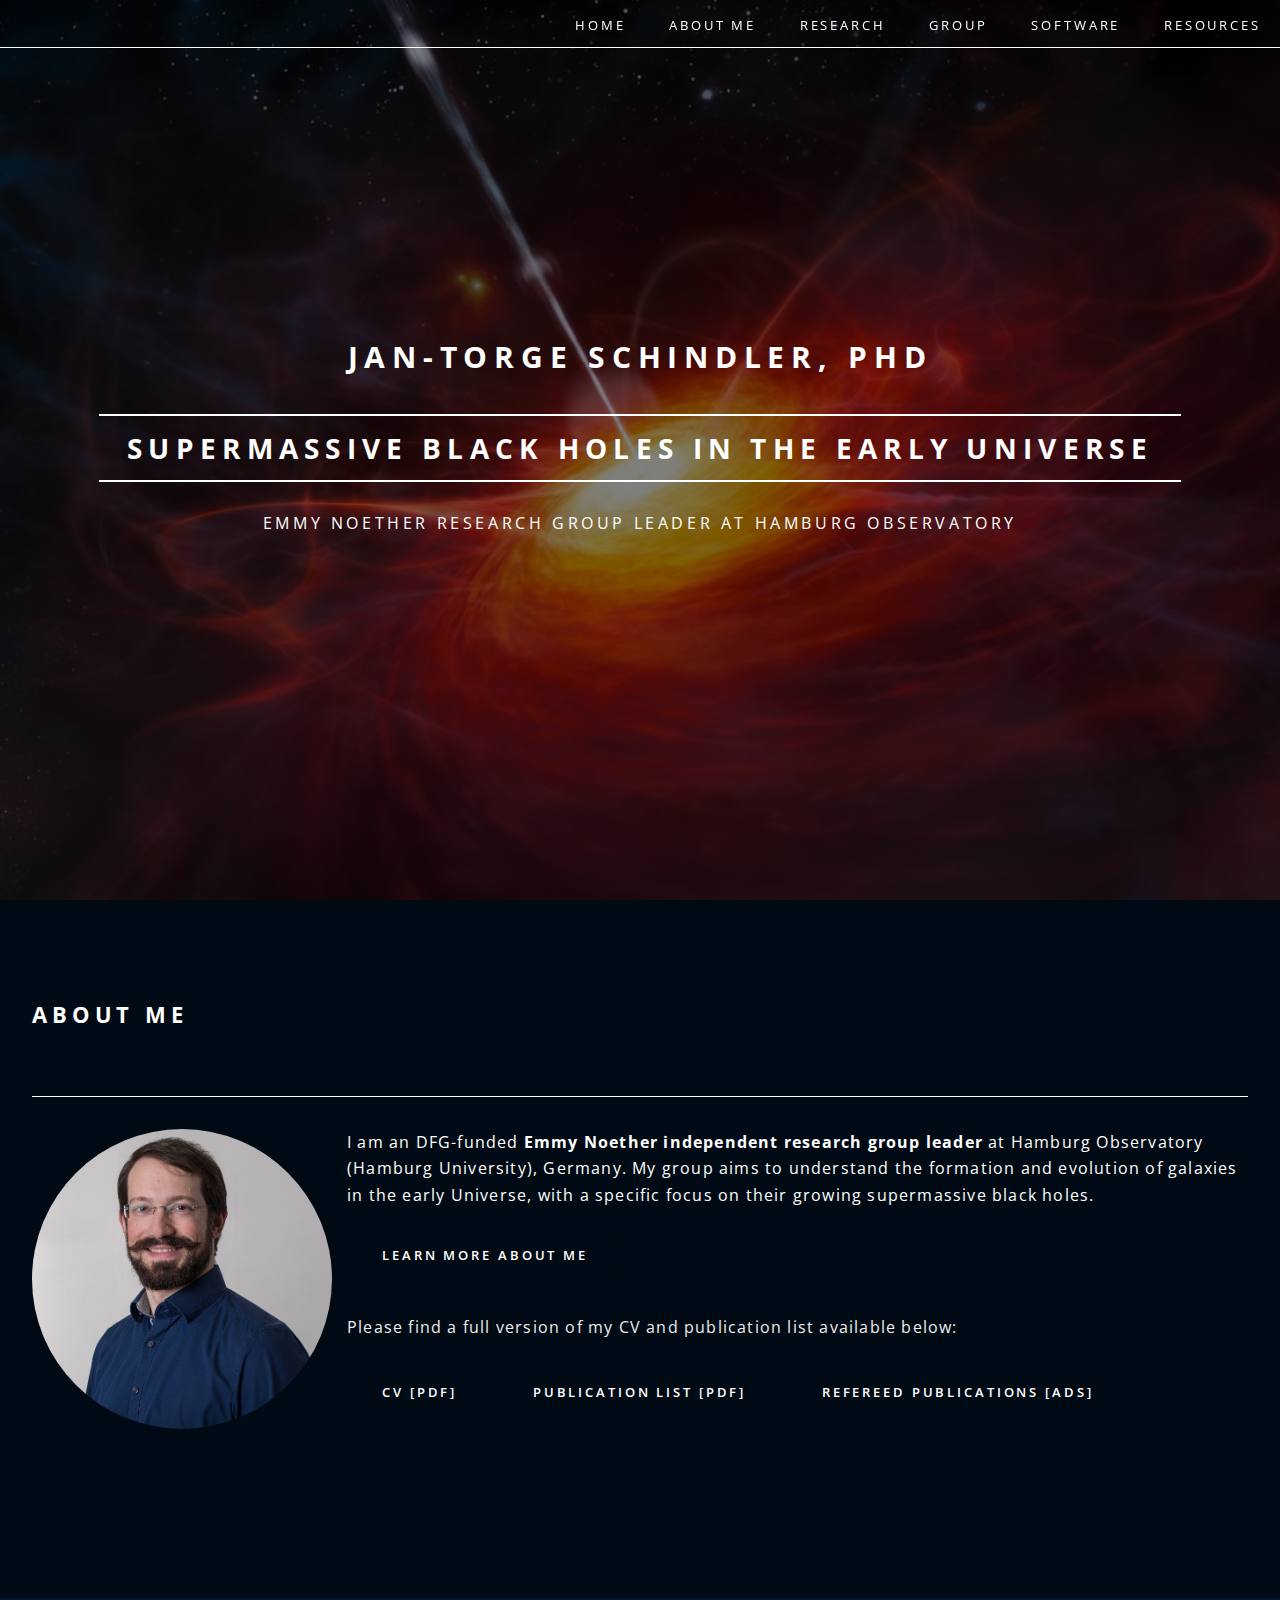
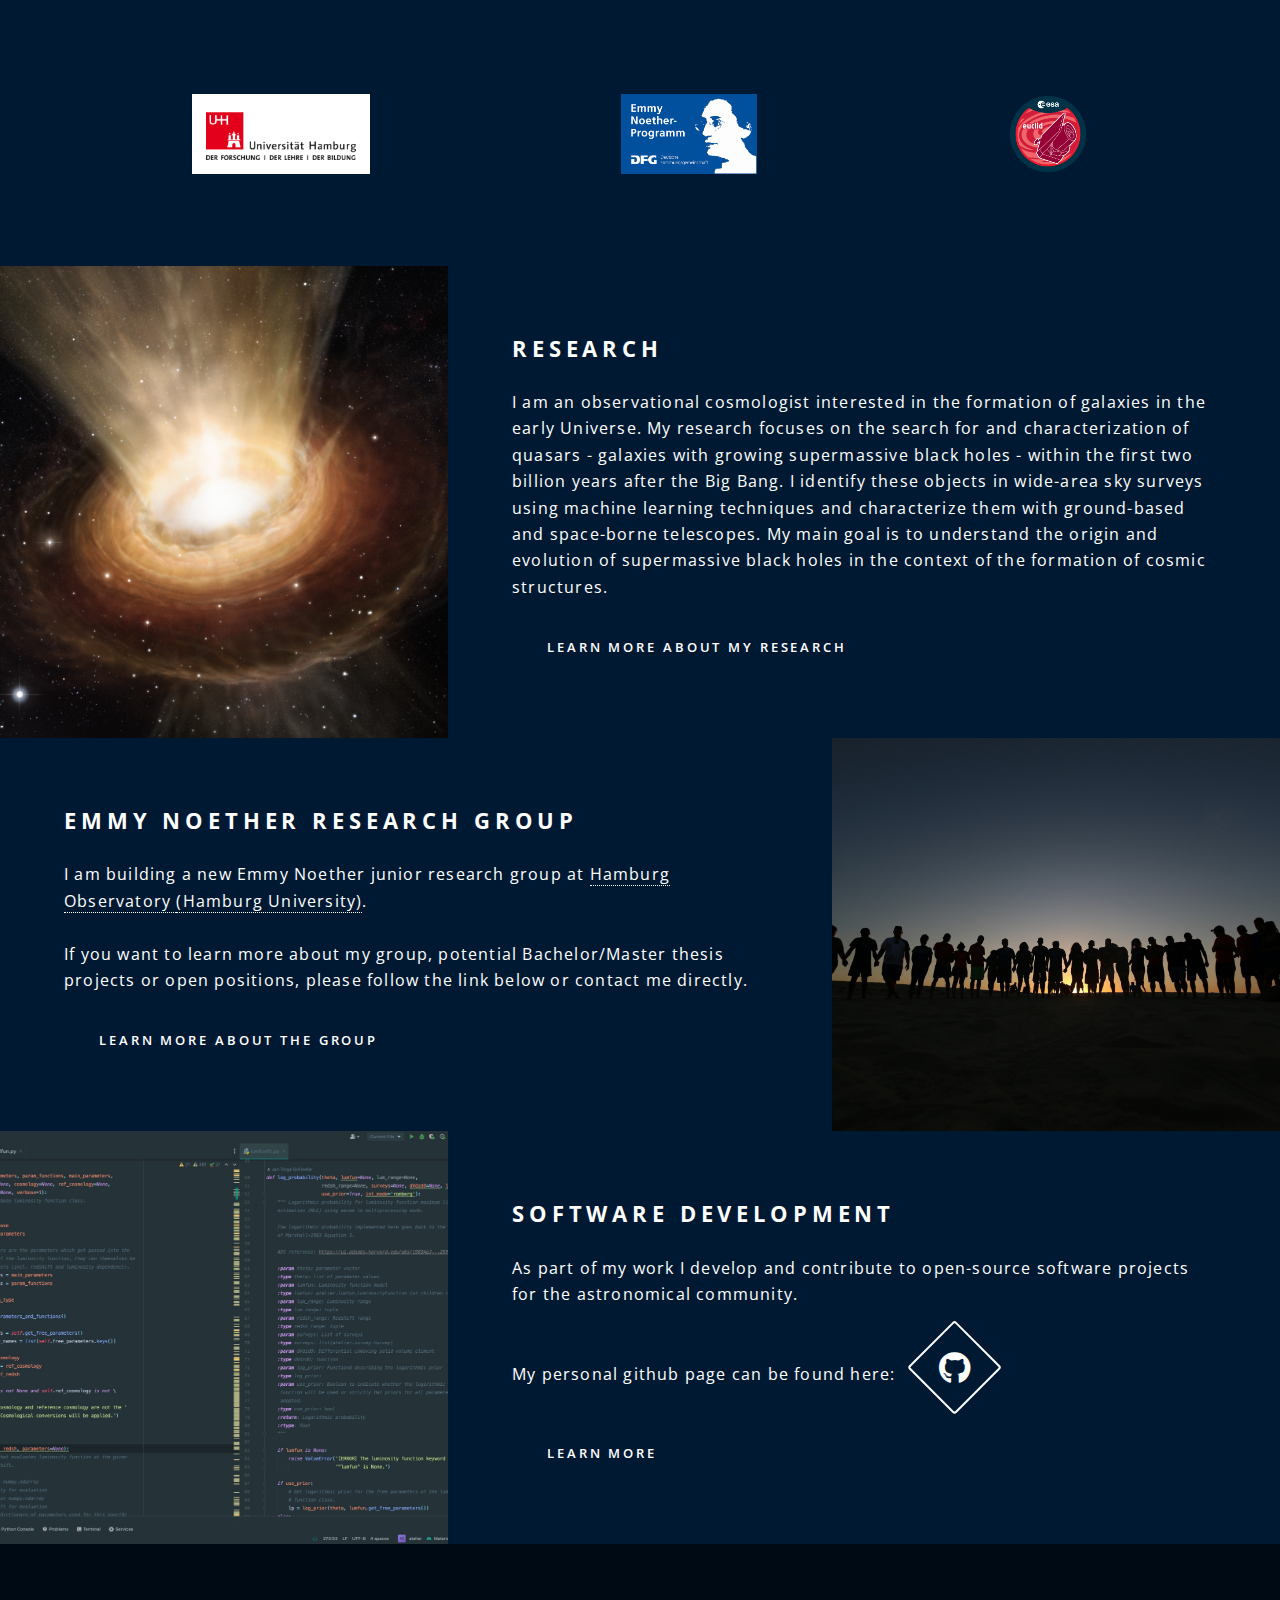
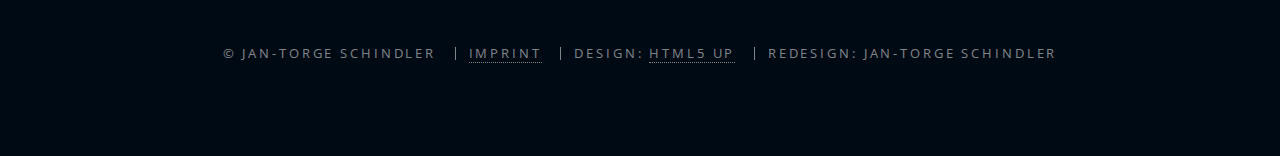
<file: index.html>
<!DOCTYPE HTML>
<!--
	Spectral by HTML5 UP
	html5up.net | @ajlkn
	Free for personal and commercial use under the CCA 3.0 license (html5up.net/license)
-->
<html>
	<head>
		<title>Jan-Torge Schindler, PhD</title>
		<meta charset="utf-8" />
		<meta name="viewport" content="width=device-width, initial-scale=1, user-scalable=no" />
		<link rel="stylesheet" href="assets/css/main.css" />
		<noscript><link rel="stylesheet" href="assets/css/noscript.css" /></noscript>
	</head>
	<body class="landing is-preload">

		<!-- Page Wrapper -->
			<div id="page-wrapper">

				<!-- Header -->
					<header id="header" class="alt">
						<nav id="nav">
							<ul>
                <li><a href="index.html">Home</a></li>
                <li><a href="aboutme.html">About Me</a></li>
                <li><a href="research.html">Research</a></li>
                <li><a href="group.html">Group</a></li>
                <li><a href="software.html">Software</a></li>
                <li><a href="resources.html">Resources</a></li>
							</ul>
						</nav>
					</header>

				<!-- Banner -->
					<section id="banner">
						<div class="inner">
              <h3 style="font-size:30px;"> Jan-Torge Schindler, PhD </h3>
							<h2>Supermassive Black Holes in the Early Universe</h2>

							<p>Emmy Noether research group leader at Hamburg Observatory</p>
						</div>
					</section>

				<!-- One -->
					<section id="one" class="wrapper style1 special">
						<div class="inner">
							<header class="major align-left">
								<h2>About me</h2>
                <hr>
                <p> <div><img style="float: left; margin: 0px 15px 15px 0px; border-radius: 50%; object-fit: cover;" src="images/jt_2019.jpg" width="300" height="300" alt=""/> </div>
                  I am an DFG-funded <b>Emmy Noether independent research group leader </b> at Hamburg Observatory (Hamburg University), Germany.
								My group aims to understand the formation and evolution of galaxies in the early
								Universe, with a specific focus on their growing supermassive black holes.
								                <br />
                <br />
			    <a href="aboutme.html" class="button">Learn more about me</a></p>
				  <p>
                  Please find a full version of my CV and publication list available below:
                  <ul class="actions stacked">
                    <li><a href="files/CV_only.pdf" class="button" target="_blank" rel="noopener noreferrer">CV [pdf]</a> <a href="files/list_of_publications.pdf" class="button" target="_blank">Publication list [pdf]</a>
                       <a href="https://ui.adsabs.harvard.edu/public-libraries/0ODdjhGHTcqXPEdpe1--4A" class="button" target="_blank" rel="noopener noreferrer">Refereed publications [ADS]</a></li>
                  </ul>
                  <br style="clear: both;" /></p>
                </div>
            	</header>
            </div>
					</section>

          <!-- One -->
            <section class="wrapper style2 special">
              <div id="thumbs">
                <span class="helper"></span>
<!--			  	<div class="thumbnail">-->
<!--					<a style="border-bottom-color: transparent" href="https://www.universiteitleiden.nl/en/" target="_blank" rel="noopener noreferrer"><img src="images/UL - Algemeen Internationaal - RGB-color - diapositief.png"/> </a>-->
<!--					</div>-->
				<div class="thumbnail">
					<a style="border-bottom-color: transparent" href="https://www.uni-hamburg.de/" target="_blank" rel="noopener noreferrer"><img src="images/uhh-logo-web.gif" height=160 /> </a>
					</div>
				<div class="thumbnail">
					 <a style="border-bottom-color: transparent" href="https://www.dfg.de/en/research_funding/programmes/individual/emmy_noether/index.html" target="_blank" rel="noopener noreferrer">
                  <img src="images/logo_emmy_noether_gross.jpg" height=160 /> </a>
					</div>
				<div class="thumbnail">
					  <a style="border-bottom-color: transparent" href="https://sci.esa.int/web/euclid" target="_blank" rel="noopener noreferrer"><img src="images/Euclid_logo.png" height=160 /> </a>
					</div>
               <span class="stretch"></span>
              </div>
            </section>

			<!-- Two -->
			<section id="two" class="wrapper alt style2">
				<section class="spotlight style1 orient-left">
					<div class="image"><img src="images/eso1327a.jpg" alt="" /></div>
					<div class="content">
						<h2>Research</h2>
						<p>
						I am an observational cosmologist interested in the formation of galaxies in the early Universe.
						My research focuses on the search for and characterization of quasars - galaxies with growing
							supermassive black holes - within the first two billion years after the Big Bang.
						I identify these objects in wide-area sky surveys using machine learning techniques and characterize them with ground-based and space-borne telescopes.
						My main goal is to understand the origin and evolution of supermassive black holes
							in the context of the formation of cosmic structures.
						<br />
						<br />
						<a href="research.html" class="button">Learn more about my research </a> </p>
					</div>
				</section>

				<section class="spotlight style1 orient-right">
					<div class="image"><img src="images/people-g0ab0e7961_1920_pixabay.jpg" alt="" /></div>
					<div class="content">
						<h2>Emmy Noether research group</h2>
						<p>
                		I am building a new Emmy Noether junior research group at <a href="https://www.physik.uni-hamburg.de/en/hs.html" target="_blank" rel="noopener noreferrer">Hamburg Observatory </a>
						<a href="https://www.uni-hamburg.de/" target="_blank" rel="noopener noreferrer"> (Hamburg University)</a>.
							<br><br>

						If you want to learn more about my group, potential Bachelor/Master thesis projects or open
							positions, please follow the link below or contact me directly.
                <br />
                <br />
                <a href="group.html" class="button">Learn more about the group </a> </p>
							</div>
						</section>
						<section class="spotlight style1 orient-left">
							<div class="image"><img src="images/code.jpg" alt="" /></div><div class="content">
								<h2>Software development</h2>
								<p>As part of my work I develop and contribute to open-source software projects for the astronomical community.
									<br><br> My personal github page can be found here: &nbsp  &nbsp  <a href="https://github.com/jtschindler" target="_blank" rel="noopener noreferrer" class="icon brands major fa-github"><span class="label">Github</span></a></p>
								<p>
								<a href="software.html" class="button">Learn more</a></p>
							</div>
						</section>
					</section>



				<!-- Footer -->
					<footer id="footer">
						<ul class="copyright">
							<li>&copy; Jan-Torge Schindler</li>
							<li> <a href="impressum.html">Imprint</a></li>
							<li>Design: <a href="http://html5up.net">HTML5 UP</a></li>
							<li>Redesign: Jan-Torge Schindler</li>
						</ul>
					</footer>

			</div>

		<!-- Scripts -->
			<script src="assets/js/jquery.min.js"></script>
			<script src="assets/js/jquery.scrollex.min.js"></script>
			<script src="assets/js/jquery.scrolly.min.js"></script>
			<script src="assets/js/browser.min.js"></script>
			<script src="assets/js/breakpoints.min.js"></script>
			<script src="assets/js/util.js"></script>
			<script src="assets/js/main.js"></script>

	</body>
</html>
</file>
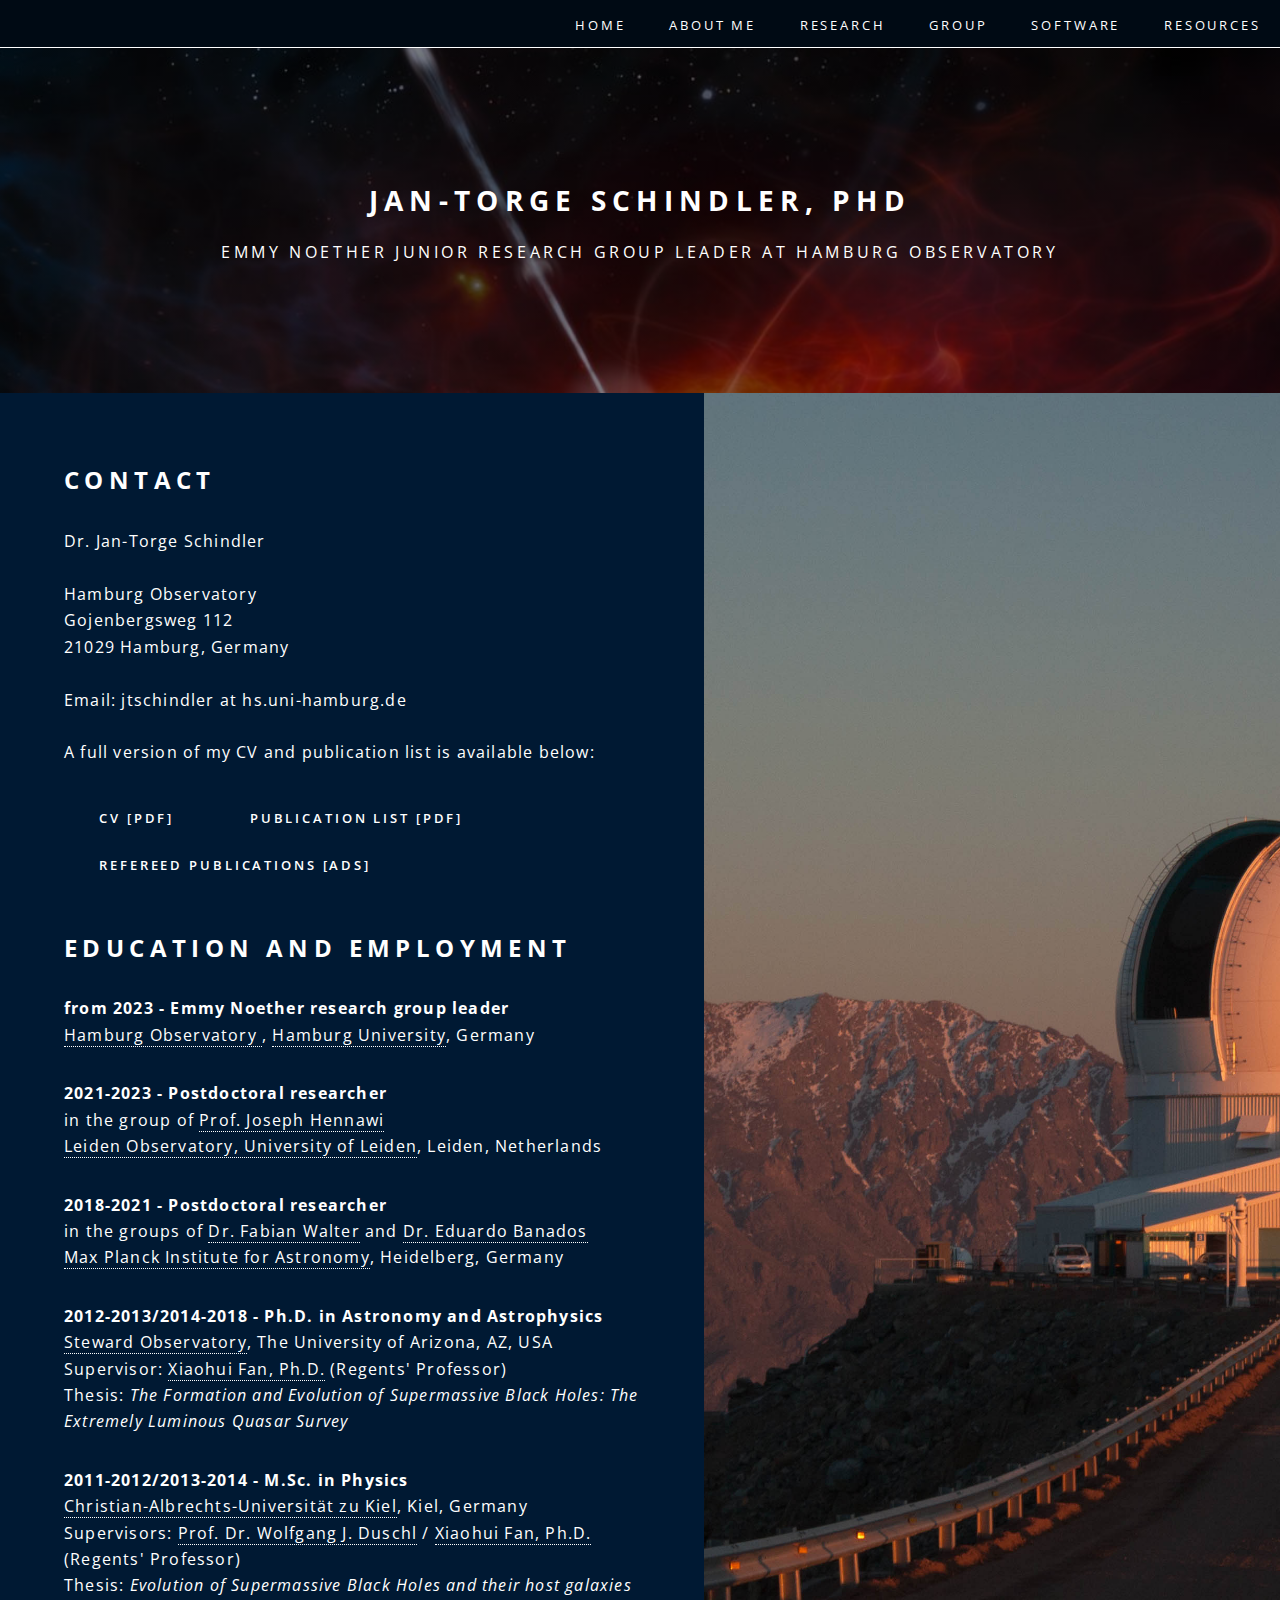
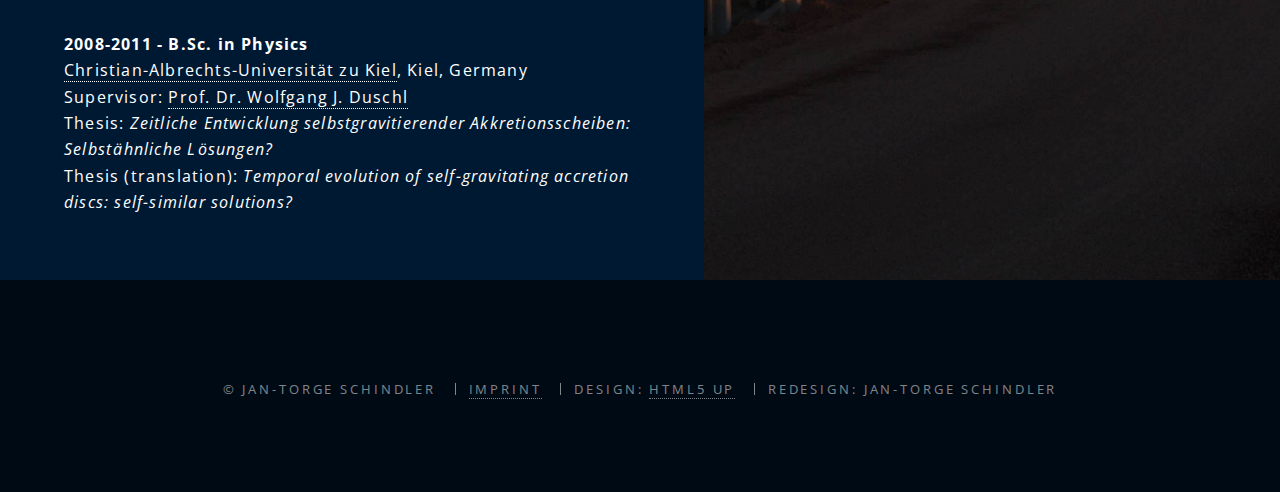
<file: aboutme.html>
<!DOCTYPE HTML>
<!--
	Spectral by HTML5 UP
	html5up.net | @ajlkn
	Free for personal and commercial use under the CCA 3.0 license (html5up.net/license)
-->
<html>
	<head>
		<title>About me - Jan-Torge Schindler, PhD</title>
		<meta charset="utf-8" />
		<meta name="viewport" content="width=device-width, initial-scale=1, user-scalable=no" />
		<link rel="stylesheet" href="assets/css/main.css" />
		<noscript><link rel="stylesheet" href="assets/css/noscript.css" /></noscript>
	</head>
	<body class="is-preload">

		<!-- Page Wrapper -->
			<div id="page-wrapper">

        <!-- Header -->
					<header id="header">
						<!-- <h1><a href="aboutme.html">Jan-Torge Schindler</a></h1> -->
						<nav id="nav">
							<ul>
                <li><a href="index.html">Home</a></li>
                <li><a href="aboutme.html">About Me</a></li>
                <li><a href="research.html">Research</a></li>
                <li><a href="group.html">Group</a></li>
                <li><a href="software.html">Software</a></li>
                <li><a href="resources.html">Resources</a></li>
							</ul>
						</nav>
					</header>

				<!-- Main -->
					<article id="main">
						<header>
							<h2>Jan-Torge Schindler, PhD</h2>
							<p>Emmy Noether junior research group leader at Hamburg Observatory</p>
<!--							<p>Postdoctoral researcher at Leiden Observatory</p>-->
						</header>
            <section id="two" class="wrapper alt style2">
	             <section class="spotlight style1 orient-right">
              <div class="image" style="width:45%"><img src="images/soar_a_flipped.jpg" alt=""/></div>
              <div class="content" style="width:55%">
		      <header>
              <h1>Contact</h1>
              </header>
				Dr. Jan-Torge Schindler <br><br>
			    Hamburg Observatory <br>
			    Gojenbergsweg 112 <br>
			    21029 Hamburg, Germany <br><br>

			    Email: jtschindler at hs.uni-hamburg.de <br><br>

			  <p> A full version of my CV and publication list is available below: </p>
              <ul class="actions stacked">
                <li><a href="files/CV_only.pdf" class="button" target="_blank" rel="noopener noreferrer">CV [pdf]</a> <a href="files/list_of_publications.pdf" class="button" target="_blank">Publication list [pdf]</a>
                   <a href="https://ui.adsabs.harvard.edu/public-libraries/0ODdjhGHTcqXPEdpe1--4A" class="button" target="_blank" rel="noopener noreferrer">Refereed publications [ADS]</a></li>
              </ul>

              <header>
              <h1>Education and Employment</h1>
              </header>
              <p> <b>from 2023 - Emmy Noether research group leader </b> </br> <a href="https://www.physik.uni-hamburg.de/en/hs.html" target="_blank" rel="noopener noreferrer">Hamburg Observatory </a>, <a href="https://www.uni-hamburg.de/" target="_blank" rel="noopener noreferrer">Hamburg University</a>, Germany</p>
              <p> <b>2021-2023 - Postdoctoral researcher </b> </br> in the group of <a href="https://web.physics.ucsb.edu/~joe/" target="_blank" rel="noopener noreferrer">Prof. Joseph Hennawi </a> </br> <a href="https://www.universiteitleiden.nl/en/science/astronomy" target="_blank" rel="noopener noreferrer">Leiden Observatory, University of Leiden</a>, Leiden, Netherlands</p>
              <p> <b>2018-2021 - Postdoctoral researcher </b> </br> in the groups of <a href="http://www.mpia.de/homes/walter/" target="_blank" rel="noopener noreferrer">Dr. Fabian Walter</a> and <a href="https://www2.mpia-hd.mpg.de/homes/banados/index.html" target="_blank" rel="noopener noreferrer">Dr. Eduardo Banados</a> </br> <a href="http://www.mpia.de/en" target="_blank" rel="noopener noreferrer">Max Planck Institute for Astronomy</a>, Heidelberg, Germany</p>
              <p> <b> 2012-2013/2014-2018 - Ph.D. in Astronomy and Astrophysics </b> </br> <a href="https://www.as.arizona.edu" target="_blank" rel="noopener noreferrer">Steward Observatory</a>, The University of Arizona, AZ, USA </br>
                Supervisor: <a href="http://sancerre.as.arizona.edu/~fan/Home/Welcome.html" target="_blank" rel="noopener noreferrer">Xiaohui Fan, Ph.D.</a> (Regents' Professor) </br>
                Thesis: <i> The Formation and Evolution of Supermassive Black Holes: The Extremely Luminous Quasar Survey </i>
              </p>
              <p> <b> 2011-2012/2013-2014 - M.Sc. in Physics </b> </br> <a href="https://www.uni-kiel.de/en/" target="_blank" rel="noopener noreferrer">Christian-Albrechts-Universit&auml;t zu Kiel</a>, Kiel, Germany </br>
                Supervisors: <a href="https://www.astrophysik.uni-kiel.de/en/staff/prof-dr-wolfgang-j-duschl" target="_blank" rel="noopener noreferrer">Prof. Dr. Wolfgang J. Duschl</a> /  <a href="http://sancerre.as.arizona.edu/~fan/Home/Welcome.html" target="_blank" rel="noopener noreferrer">Xiaohui Fan, Ph.D.</a> (Regents' Professor)</br>
                Thesis: <i> Evolution of Supermassive Black Holes and their host galaxies </i>
              </p>
              <p> <b> 2008-2011 - B.Sc. in Physics </b> </br> <a href="https://www.uni-kiel.de/en/" target="_blank" rel="noopener noreferrer">Christian-Albrechts-Universit&auml;t zu Kiel</a>, Kiel, Germany </br>
                Supervisor: <a href="https://www.astrophysik.uni-kiel.de/en/staff/prof-dr-wolfgang-j-duschl" target="_blank" rel="noopener noreferrer">Prof. Dr. Wolfgang J. Duschl</a> </br>
                Thesis: <i> Zeitliche Entwicklung selbstgravitierender Akkretionsscheiben: Selbst&auml;hnliche L&ouml;sungen? </i> </br>
                Thesis (translation): <i> Temporal evolution of self-gravitating accretion discs: self-similar solutions? </i>
              </p>

            </div>
				       </section>
            </section>
					</article>

				<!-- Footer -->
					<footer id="footer">
						<ul class="copyright">
							<li>&copy; Jan-Torge Schindler</li>
							<li> <a href="impressum.html">Imprint</a></li>
							<li>Design: <a href="http://html5up.net">HTML5 UP</a></li>
							<li>Redesign: Jan-Torge Schindler</li>
						</ul>
					</footer>

			</div>

		<!-- Scripts -->
			<script src="assets/js/jquery.min.js"></script>
			<script src="assets/js/jquery.scrollex.min.js"></script>
			<script src="assets/js/jquery.scrolly.min.js"></script>
			<script src="assets/js/browser.min.js"></script>
			<script src="assets/js/breakpoints.min.js"></script>
			<script src="assets/js/util.js"></script>
			<script src="assets/js/main.js"></script>

	</body>
</html>
</file>
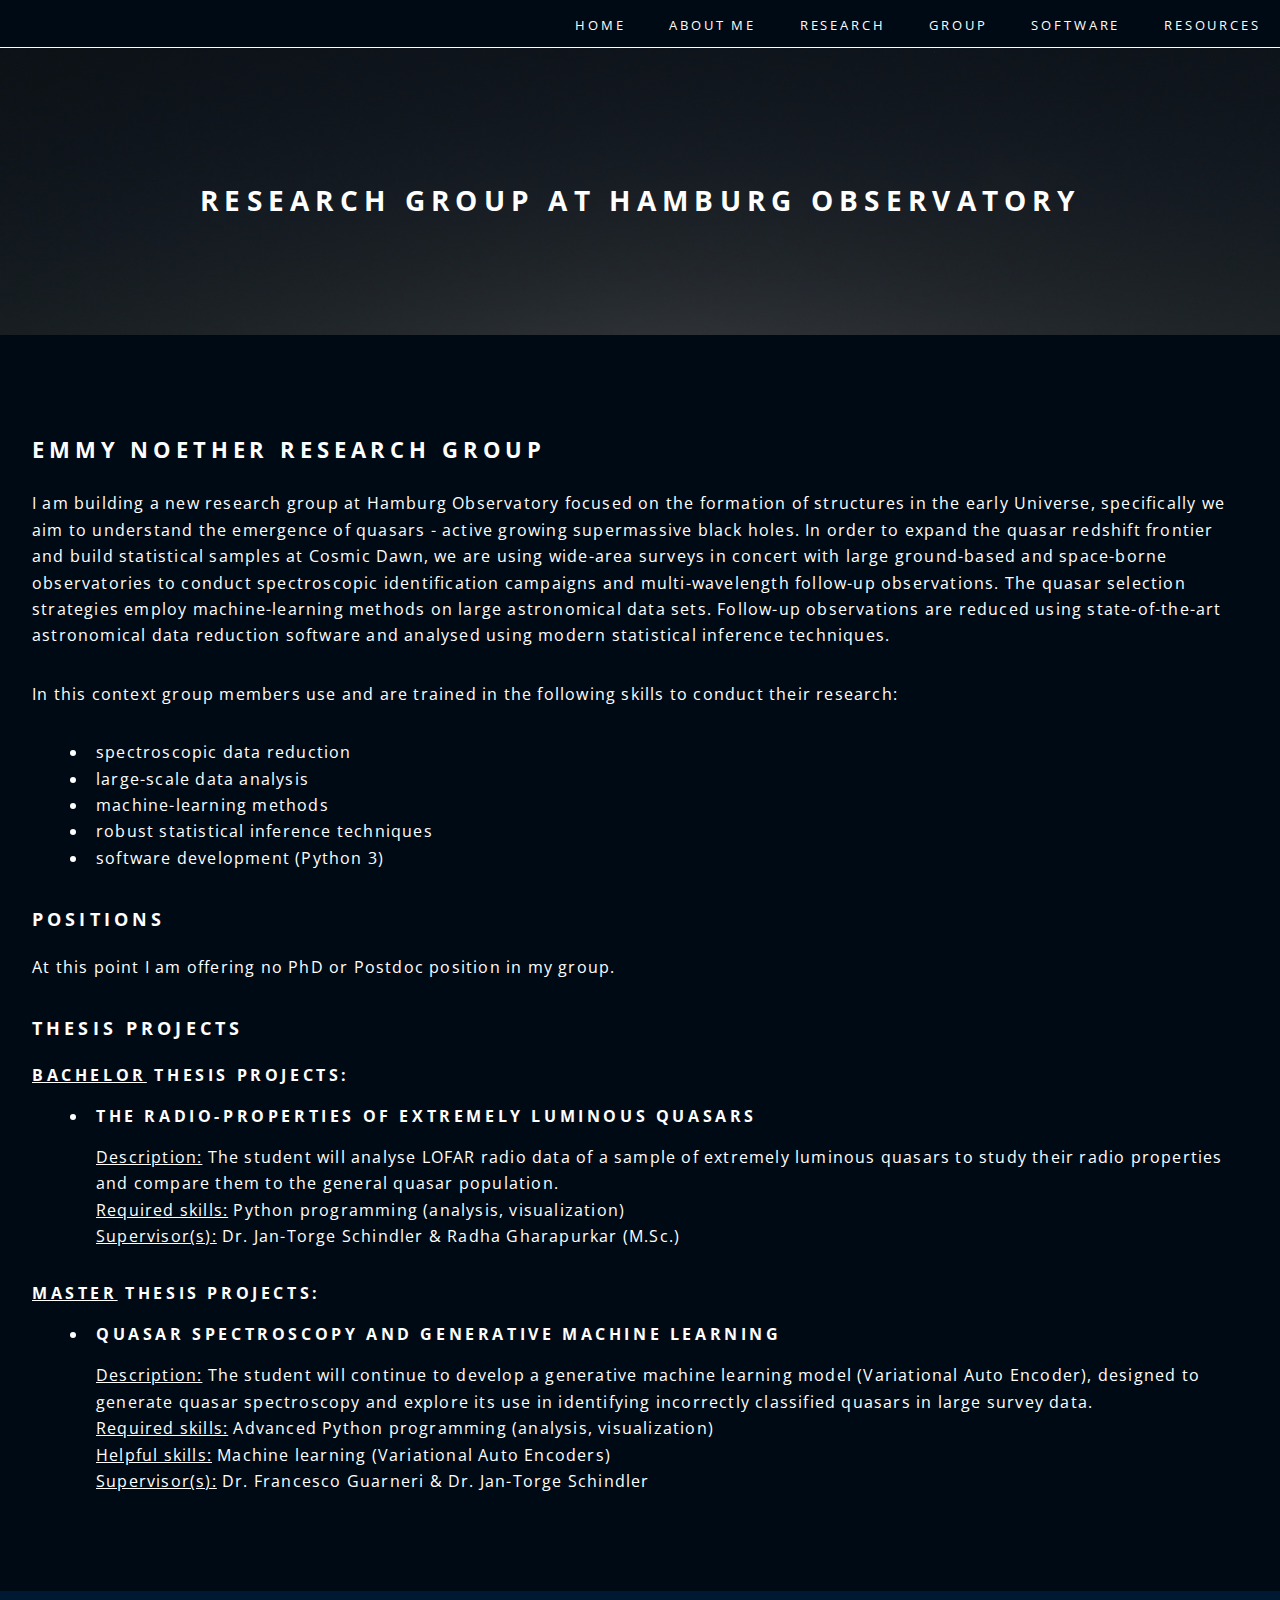
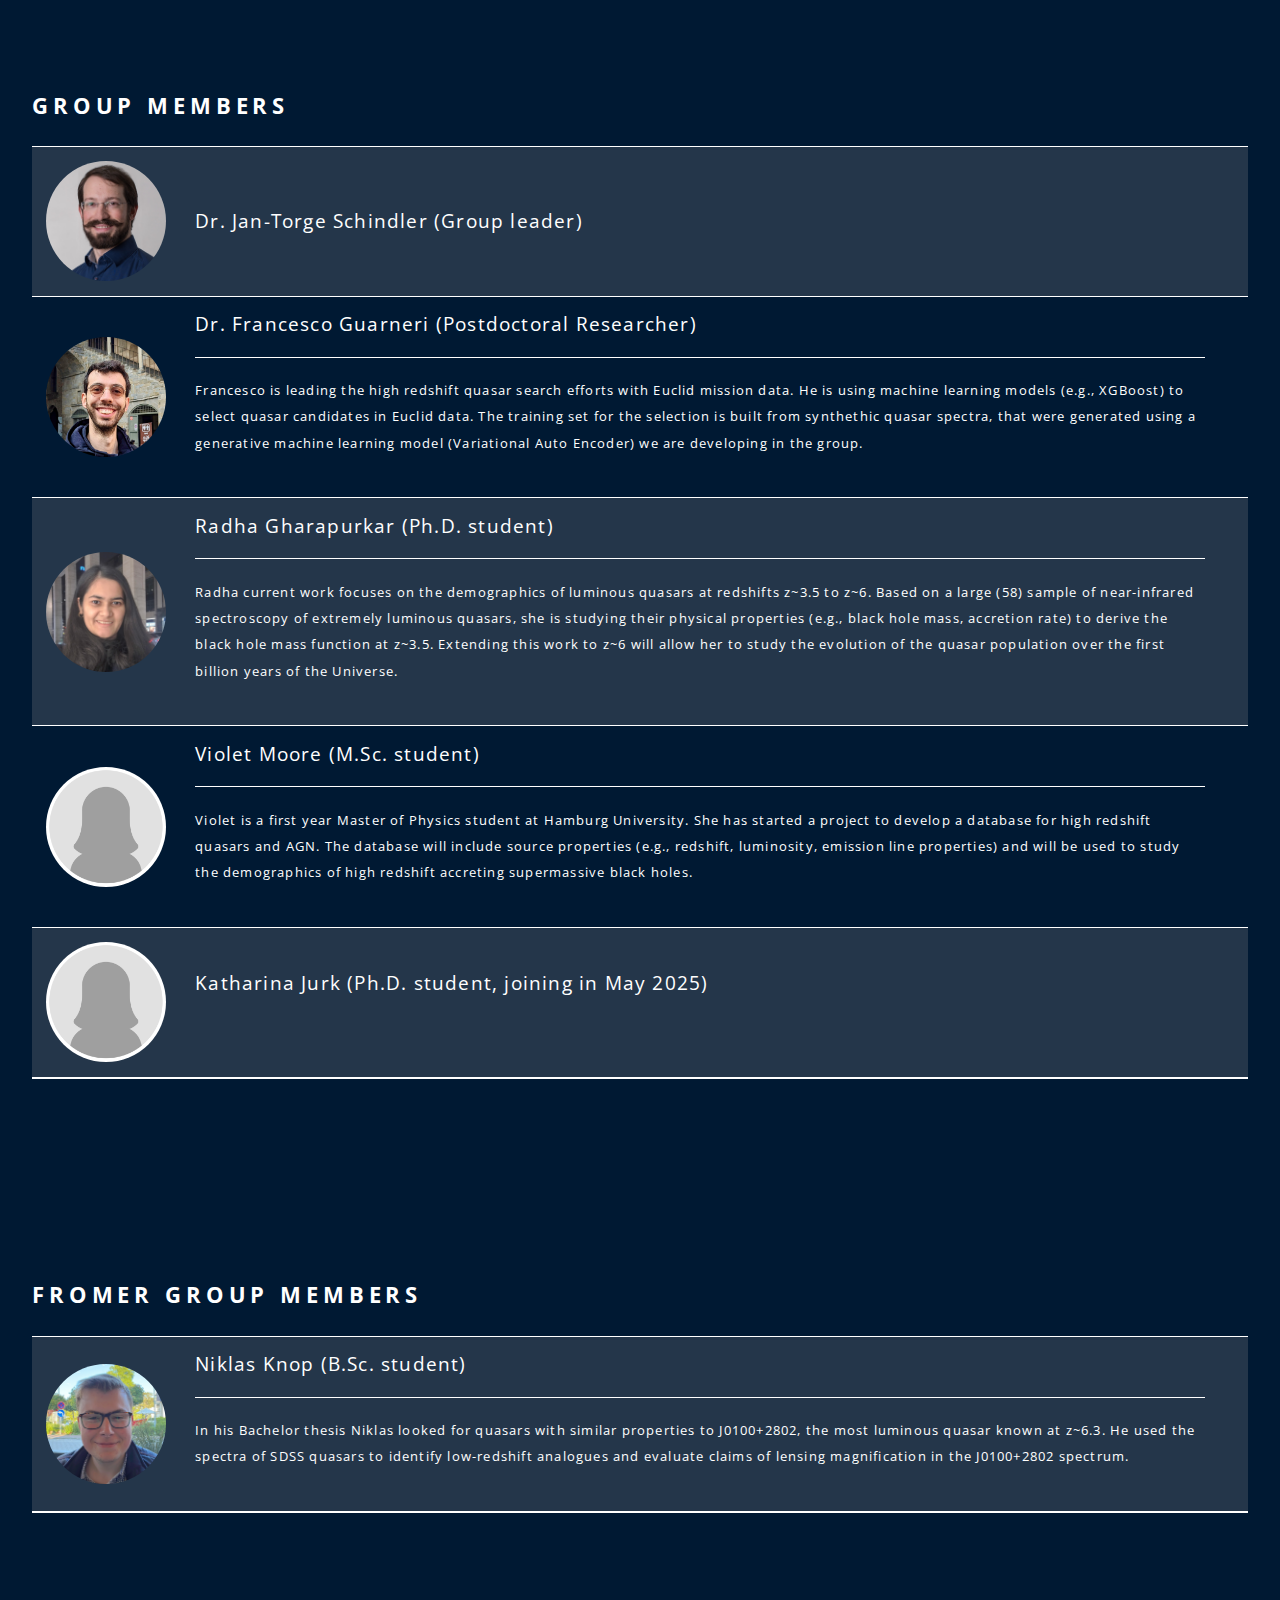
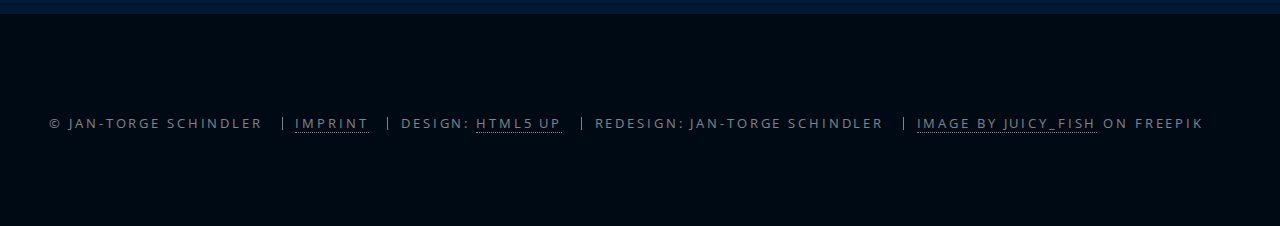
<file: group.html>
<!DOCTYPE HTML>
<!--
	Spectral by HTML5 UP
	html5up.net | @ajlkn
	Free for personal and commercial use under the CCA 3.0 license (html5up.net/license)
-->
<html>
	<head>
		<title>Group - Jan-Torge Schindler, PhD</title>
		<meta charset="utf-8" />
		<meta name="viewport" content="width=device-width, initial-scale=1, user-scalable=no" />
		<link rel="stylesheet" href="assets/css/main.css" />
		<noscript><link rel="stylesheet" href="assets/css/noscript.css" /></noscript>
	</head>
	<body class="is-preload">

		<!-- Page Wrapper -->
			<div id="page-wrapper">

        <!-- Header -->
					<header id="header">
						<!-- <h1><a href="index.html">Jan-Torge Schindler</a></h1> -->
						<nav id="nav">
							<ul>
                <li><a href="index.html">Home</a></li>
                <li><a href="aboutme.html">About Me</a></li>
                <li><a href="research.html">Research</a></li>
                <li><a href="group.html">Group</a></li>
                <li><a href="software.html">Software</a></li>
                <li><a href="resources.html">Resources</a></li>
							</ul>
						</nav>
					</header>

          <!-- Main -->
            <article id="group">
              <header>
                <h2>Research group at Hamburg Observatory</h2>
                <!-- Image by <a href="https://pixabay.com/users/josephredfield-8385382/?utm_source=link-attribution&amp;utm_medium=referral&amp;utm_campaign=image&amp;utm_content=4050698">Joseph Redfield Nino</a> from <a href="https://pixabay.com//?utm_source=link-attribution&amp;utm_medium=referral&amp;utm_campaign=image&amp;utm_content=4050698">Pixabay</a> -->
                <!-- <p>as the central elements of galaxies and as probes of cosmic structure formation. </p> -->
              </header>

          <!-- General group info -->
          <section class="wrapper style1 special">
						<div class="inner align-left">
							<header class="align-left">
								<h2>Emmy Noether Research Group</h2>
                            </header>
                <p> I am building a new research group at Hamburg Observatory focused on the formation of structures in the early Universe, specifically
                    we aim to understand the emergence of quasars - active growing supermassive black holes.
                    In order to expand the quasar redshift frontier and build statistical samples at Cosmic Dawn,
                    we are using wide-area surveys in concert with large ground-based and space-borne observatories to conduct spectroscopic identification campaigns and multi-wavelength follow-up observations.
                    The quasar selection strategies employ machine-learning methods on large astronomical data sets. Follow-up observations are reduced using state-of-the-art
                    astronomical data reduction software and analysed using modern statistical inference techniques.</p>

                <p> In this context group members use and are trained in the following skills to conduct their research:</p>
                <ul style="margin-left: 40px;">
                    <li>spectroscopic data reduction</li>
                    <li>large-scale data analysis</li>
                    <li>machine-learning methods</li>
                    <li>robust statistical inference techniques</li>
                    <li>software development (Python 3)</li>
                </ul>



                <h3>Positions</h3>
                <p> At this point I am offering no PhD or Postdoc position in my group.</p>

                <h3>Thesis projects</h3>

                <h4> <u>Bachelor</u> thesis projects:</h4>
                <ul style="margin-left: 40px;">
                    <li><h4> The radio-properties of extremely luminous quasars</h4>
                    <p>
                        <u>Description:</u> The student will analyse LOFAR radio data of a
                        sample of extremely luminous quasars to study their radio properties and compare them to the
                        general quasar population. <br>
                        <u>Required skills:</u> Python programming (analysis, visualization)<br>
                        <u>Supervisor(s):</u> Dr. Jan-Torge Schindler & Radha Gharapurkar (M.Sc.)<br>
                    </p>
                    </li>
                </ul>
                <h4> <u>Master</u> thesis projects:</h4>
                <ul style="margin-left: 40px;">
                     <li><h4> Quasar spectroscopy and generative machine learning </h4>
                    <p>
                        <u>Description:</u> The student will continue to develop
                        a generative machine learning model (Variational Auto Encoder), designed to generate quasar
                        spectroscopy and explore its use in identifying incorrectly classified quasars
                        in large survey data. <br>
                        <u>Required skills:</u> Advanced Python programming (analysis, visualization)<br>
                        <u>Helpful skills:</u> Machine learning (Variational Auto Encoders)<br>
                        <u>Supervisor(s):</u> Dr. Francesco Guarneri & Dr. Jan-Torge Schindler<br>
                    </p>
                    </li>
                </ul>
                </div>
                </section>


          <!-- Group table -->
      			<section class="wrapper style2">
              <div class="inner">
                <h2> Group members </h2>
              <div class="table-wrapper"  style="font-size:1.2em">
                <table>
                  <!-- <thead>
                    <tr>
                      <th> </th>
                      <th></th>
                      <th></th>
                    </tr>
                  </thead> -->
                  <tbody>
                    <tr>
                      <td><div class="portrait"><img src="images/jt_2019_small.jpg"/> </div></td>
                        <td>  Dr. Jan-Torge Schindler (Group leader)  </td>
                      <td></td>
                    </tr>
                    <tr>
                      <td><div class="portrait"><img src="images/francesco_guarneri.jpeg"/> </div></td>
                      <td>Dr. Francesco Guarneri (Postdoctoral Researcher) <br><hr>
                        <p style="font-size:0.7em">Francesco is leading the high redshift quasar search efforts with
                            Euclid mission data. He is using machine learning models
                            (e.g., XGBoost) to select quasar candidates in
                            Euclid data. The training set for the selection is built from synthethic quasar spectra,
                            that were generated using a generative machine learning model (Variational Auto Encoder)
                            we are developing in the group.
                        </p></td>
                      <td></td>
                    </tr>
                    <tr>
                      <td><div class="portrait"><img src="images/radha_gharapurkar.jpg"/> </div></td>
                      <td>Radha Gharapurkar (Ph.D. student)  <br><hr>
                           <p style="font-size:0.7em">Radha current work focuses on the demographics of luminous
                               quasars at redshifts z~3.5 to z~6. Based on a large (58) sample of near-infrared
                               spectroscopy of extremely luminous quasars, she is studying their physical properties
                               (e.g., black hole mass, accretion rate) to derive the black hole mass function at z~3.5.
                               Extending this work to z~6 will allow her to study the evolution of the quasar population
                               over the first billion years of the Universe.
                      </p></td>
                      <td></td>
                    </tr>
                    <tr>
                      <td><div class="portrait"><img src="images/default_female.png"/> </div></td>
                      <td>Violet Moore (M.Sc. student) <br><hr>
                          <p style="font-size:0.7em">Violet is a first year Master of Physics student at Hamburg
                              University. She has started a project to develop a database for high redshift quasars
                              and AGN. The database will include source properties (e.g., redshift, luminosity,
                              emission line properties) and will be used to study the demographics of high redshift
                                accreting supermassive black holes.
                      </p></td>

                      </td>
                      <td></td>
                    </tr>
                    <tr>
                      <td><div class="portrait"><img src="images/default_female.png"/> </div></td>
                      <td>Katharina Jurk (Ph.D. student, joining in May 2025)
<!--                          <br><hr>-->
<!--                           <p style="font-size:0.7em">Radha current work focuses on the demographics of luminous-->
<!--                               quasars at redshifts z~3.5 to z~6. Based on a large (58) sample of near-infrared-->
<!--                               spectroscopy of extremely luminous quasars, she is studying the physical properties-->
<!--                               (e.g., black hole mass, accretion rate) to derive the black hole mass function at z~3.5.-->
<!--                               Extending this work to z~6 will allow her to study the evolution of the quasar population-->
<!--                               over the first billion years of the Universe.-->
                      </p></td>
                      <td></td>
                    </tr>
<!--                    <tr>-->
<!--                      <td>Item Five</td>-->
<!--                      <td>Ante turpis integer aliquet porttitor.</td>-->
<!--                      <td>29.99</td>-->
<!--                    </tr>-->
                  </tbody>
                  <tfoot>
                    <tr>
<!--                      <td colspan="2"></td>-->
<!--                      <td>100.00</td>-->
                    </tr>
                  </tfoot>
                </table>
                </div>
              </div>
                </section>


                		<section class="wrapper style2">
              <div class="inner">
                <h2> Fromer group members </h2>
              <div class="table-wrapper"  style="font-size:1.2em">
                <table>
                  <!-- <thead>
                    <tr>
                      <th> </th>
                      <th></th>
                      <th></th>
                    </tr>
                  </thead> -->
                  <tbody>
                    <tr>
                      <td><div class="portrait"><img src="images/niklas_knop.jpg"/> </div></td>
                      <td>Niklas Knop (B.Sc. student) <br><hr>
                          <p style="font-size:0.7em">In his Bachelor thesis Niklas looked for quasars with similar
                              properties to J0100+2802, the most luminous quasar known at z~6.3. He used the spectra of
                              SDSS quasars to identify low-redshift analogues and evaluate claims of lensing magnification
                              in the J0100+2802 spectrum.
                      </p></td>
                      <td></td>
                    </tr>
<!--                    <tr>-->
<!--                      <td>Item Five</td>-->
<!--                      <td>Ante turpis integer aliquet porttitor.</td>-->
<!--                      <td>29.99</td>-->
<!--                    </tr>-->
                  </tbody>
                  <tfoot>
                    <tr>
<!--                      <td colspan="2"></td>-->
<!--                      <td>100.00</td>-->
                    </tr>
                  </tfoot>
                </table>
                </div>
              </div>
                </section>
                  </article>

				<!-- Footer -->
					<footer id="footer">
						<ul class="copyright">
							<li>&copy; Jan-Torge Schindler</li>
							<li> <a href="impressum.html">Imprint</a></li>
							<li>Design: <a href="http://html5up.net">HTML5 UP</a></li>
							<li>Redesign: Jan-Torge Schindler</li>
                            <li><a href="https://www.freepik.com/free-vector/anonymous-avatars-grey-circles_44471922.htm#query=default%20user&position=1&from_view=keyword&track=ais_hybrid&uuid=64805a26-9aeb-4cfe-ab1c-a8cf28715f1e">Image by juicy_fish</a> on Freepik<li>
						</ul>
					</footer>

                </div>

                <!-- Scripts -->
                <script src="assets/js/jquery.min.js"></script>
                <script src="assets/js/jquery.scrollex.min.js"></script>
                <script src="assets/js/jquery.scrolly.min.js"></script>
                <script src="assets/js/browser.min.js"></script>
                <script src="assets/js/breakpoints.min.js"></script>
                <script src="assets/js/util.js"></script>
                <script src="assets/js/main.js"></script>

                </body>
                </html>
</file>
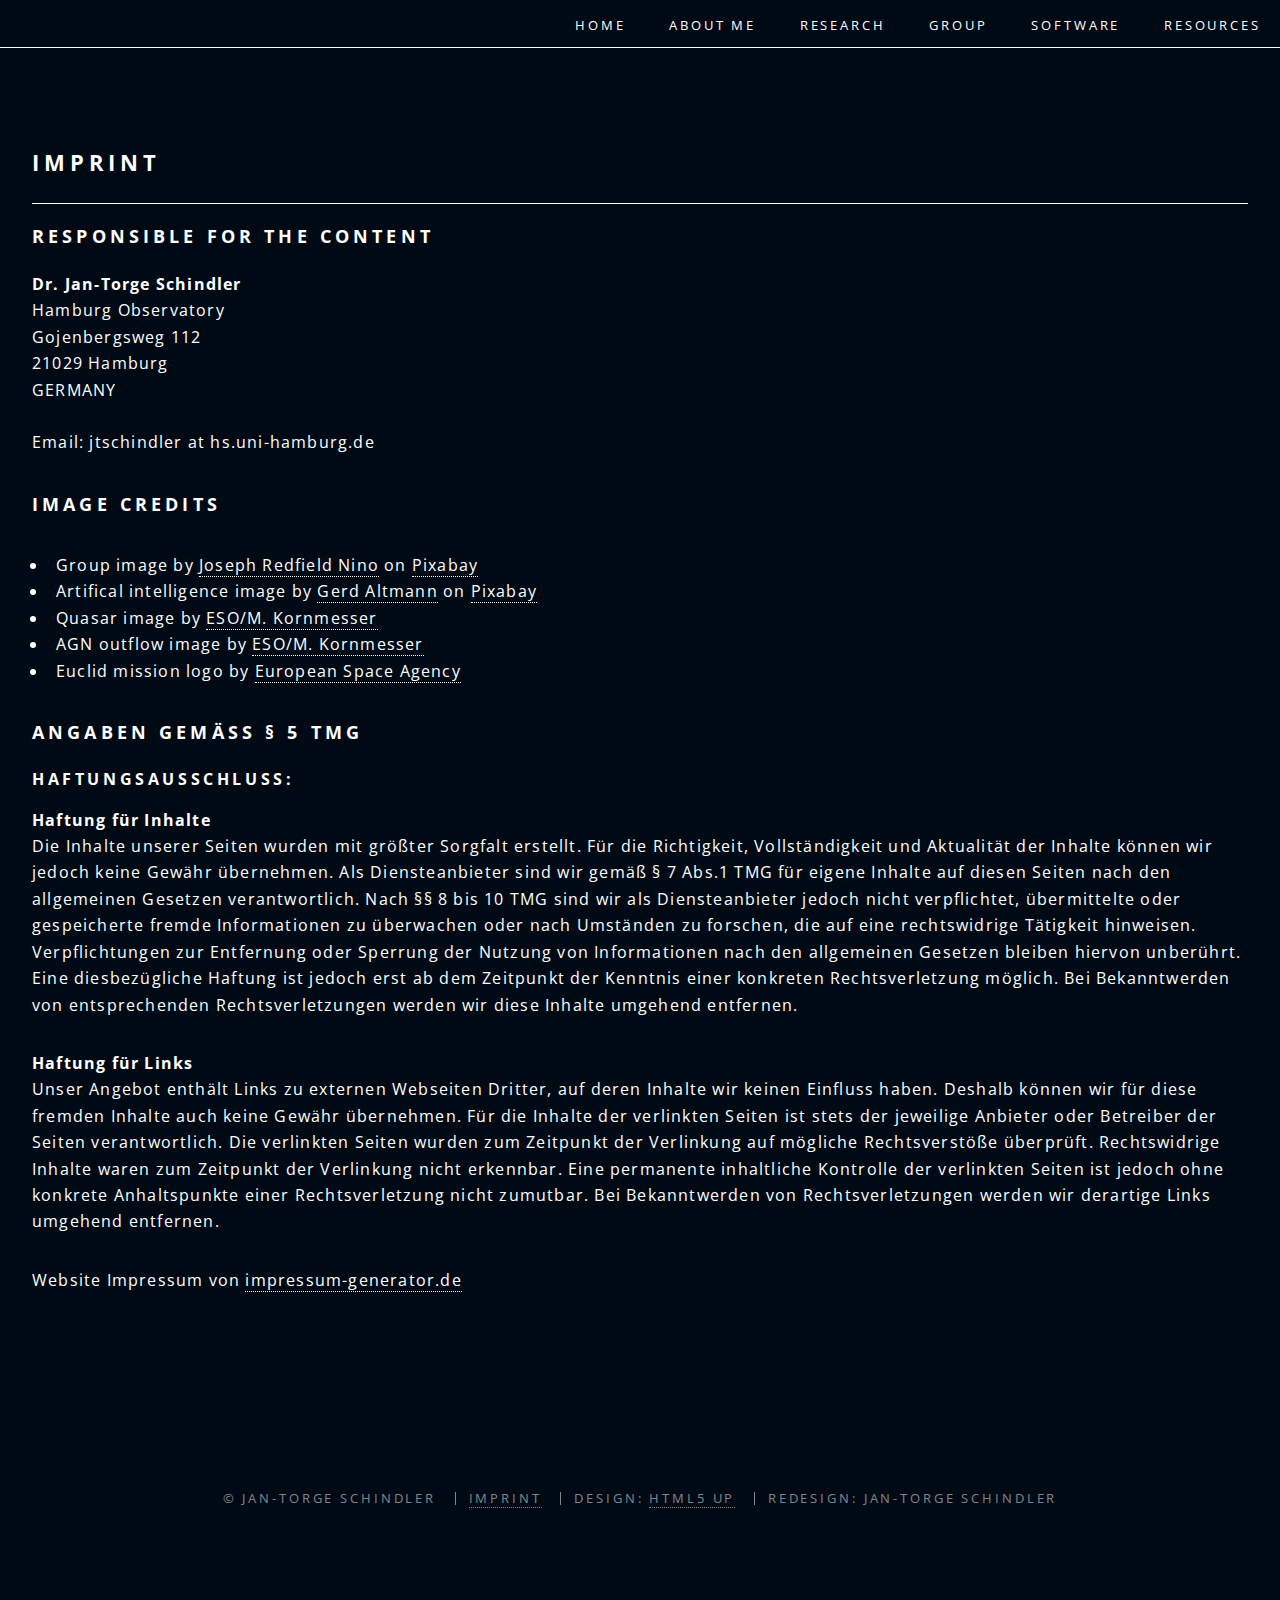
<file: impressum.html>
<!DOCTYPE HTML>
<!--
	Spectral by HTML5 UP
	html5up.net | @ajlkn
	Free for personal and commercial use under the CCA 3.0 license (html5up.net/license)
-->
<html>
	<head>
		<title>Impressum - Jan-Torge Schindler, PhD</title>
		<meta charset="utf-8" />
		<meta name="viewport" content="width=device-width, initial-scale=1, user-scalable=no" />
		<link rel="stylesheet" href="assets/css/main.css" />
		<noscript><link rel="stylesheet" href="assets/css/noscript.css" /></noscript>
	</head>
	<body class="is-preload">

		<!-- Page Wrapper -->
			<div id="page-wrapper">

        <!-- Header -->
					<header id="header">
						<!-- <h1><a href="index.html">Jan-Torge Schindler</a></h1> -->
						<nav id="nav">
							<ul>
                <li><a href="index.html">Home</a></li>
                <li><a href="aboutme.html">About Me</a></li>
                <li><a href="research.html">Research</a></li>
                <li><a href="group.html">Group</a></li>
                <li><a href="software.html">Software</a></li>
                <li><a href="resources.html">Resources</a></li>
							</ul>
						</nav>
					</header>

          <!-- Main -->
            <article id="">
              <header>
<!--                <h2>Resources</h2>-->
                <!-- <p>as the central elements of galaxies and as probes of cosmic structure formation. </p> -->
              </header>

          <!-- General software info -->
          <section class="wrapper style1 special">
              <div class="inner align-left">
                  <header class="align-left">
                      <h2>Imprint</h2>
                  </header>
                  <hr>
                  <h3>Responsible for the content</h3>
                  <p><b>Dr. Jan-Torge Schindler</b> <br>
                      Hamburg Observatory <br>
                        Gojenbergsweg 112 <br>
			            21029 Hamburg <br>
                        GERMANY <br><br>

			        Email: jtschindler at hs.uni-hamburg.de
                  </p>

                  <h3> Image credits </h3>
                  <p>
                      <ul>
                  <li>Group image by <a href="https://pixabay.com/de/users/josephredfield-8385382/?utm_source=link-attribution&amp;utm_medium=referral&amp;utm_campaign=image&amp;utm_content=4050698">Joseph Redfield Nino</a> on <a href="https://pixabay.com/de//?utm_source=link-attribution&amp;utm_medium=referral&amp;utm_campaign=image&amp;utm_content=4050698">Pixabay</a> </a></li>
                  <li>Artifical intelligence image by <a href="https://pixabay.com/de/users/geralt-9301/?utm_source=link-attribution&amp;utm_medium=referral&amp;utm_campaign=image&amp;utm_content=3706562">Gerd Altmann</a> on <a href="https://pixabay.com/de//?utm_source=link-attribution&amp;utm_medium=referral&amp;utm_campaign=image&amp;utm_content=3706562">Pixabay</a></li>
                  <li>Quasar image by <a href="https://www.eso.org/public/images/eso1122a/"  target="_blank" rel="noopener noreferrer">ESO/M. Kornmesser</a>
                  <li>AGN outflow image by <a href="https://www.eso.org/public/images/eso1327a/"  target="_blank" rel="noopener noreferrer">ESO/M. Kornmesser</a>
                  <li> Euclid mission logo by <a href="https://www.esa.int/ESA_Multimedia/Images/2013/01/Euclid_logo"  target="_blank" rel="noopener noreferrer">European Space Agency</a>
                  </li>
              </ul>
                  </p>

                  <h3>Angaben gemäß § 5 TMG</h3>
                  <h4>Haftungsausschluss:</h4>

                  <p><b>Haftung für Inhalte</b><br>
                  Die Inhalte unserer Seiten wurden mit größter Sorgfalt erstellt. Für die Richtigkeit, Vollständigkeit
                  und Aktualität der Inhalte können wir jedoch keine Gewähr übernehmen. Als Diensteanbieter sind wir
                  gemäß § 7 Abs.1 TMG für eigene Inhalte auf diesen Seiten nach den allgemeinen Gesetzen verantwortlich.
                  Nach §§ 8 bis 10 TMG sind wir als Diensteanbieter jedoch nicht verpflichtet, übermittelte oder
                  gespeicherte fremde Informationen zu überwachen oder nach Umständen zu forschen, die auf eine
                  rechtswidrige Tätigkeit hinweisen. Verpflichtungen zur Entfernung oder Sperrung der Nutzung von
                  Informationen nach den allgemeinen Gesetzen bleiben hiervon unberührt. Eine diesbezügliche Haftung
                  ist jedoch erst ab dem Zeitpunkt der Kenntnis einer konkreten Rechtsverletzung möglich.
                  Bei Bekanntwerden von entsprechenden Rechtsverletzungen werden wir diese Inhalte umgehend entfernen.</p>

                  <p><b>Haftung für Links</b><br>
                      Unser Angebot enthält Links zu externen Webseiten Dritter, auf deren Inhalte wir keinen Einfluss haben.
                      Deshalb können wir für diese fremden Inhalte auch keine Gewähr übernehmen. Für die Inhalte der
                      verlinkten Seiten ist stets der jeweilige Anbieter oder Betreiber der Seiten verantwortlich.
                      Die verlinkten Seiten wurden zum Zeitpunkt der Verlinkung auf mögliche Rechtsverstöße überprüft.
                      Rechtswidrige Inhalte waren zum Zeitpunkt der Verlinkung nicht erkennbar. Eine permanente
                      inhaltliche Kontrolle der verlinkten Seiten ist jedoch ohne konkrete Anhaltspunkte einer
                      Rechtsverletzung nicht zumutbar. Bei Bekanntwerden von Rechtsverletzungen werden wir derartige
                      Links umgehend entfernen.
                      </p>

                  <p>Website Impressum von <a href="https://impressum-generator.de" target="_blank" rel="noopener noreferrer"><span class="label">impressum-generator.de</span></a></p>
              </div>
          </section>

            </article>

				<!-- Footer -->
					<footer id="footer">
						<ul class="copyright">
							<li>&copy; Jan-Torge Schindler</li>
							<li> <a href="impressum.html">Imprint</a></li>
							<li>Design: <a href="http://html5up.net">HTML5 UP</a></li>
							<li>Redesign: Jan-Torge Schindler</li>
						</ul>
					</footer>

                </div>

                <!-- Scripts -->
                <script src="assets/js/jquery.min.js"></script>
                <script src="assets/js/jquery.scrollex.min.js"></script>
                <script src="assets/js/jquery.scrolly.min.js"></script>
                <script src="assets/js/browser.min.js"></script>
                <script src="assets/js/breakpoints.min.js"></script>
                <script src="assets/js/util.js"></script>
                <script src="assets/js/main.js"></script>

                </body>
                </html>
</file>
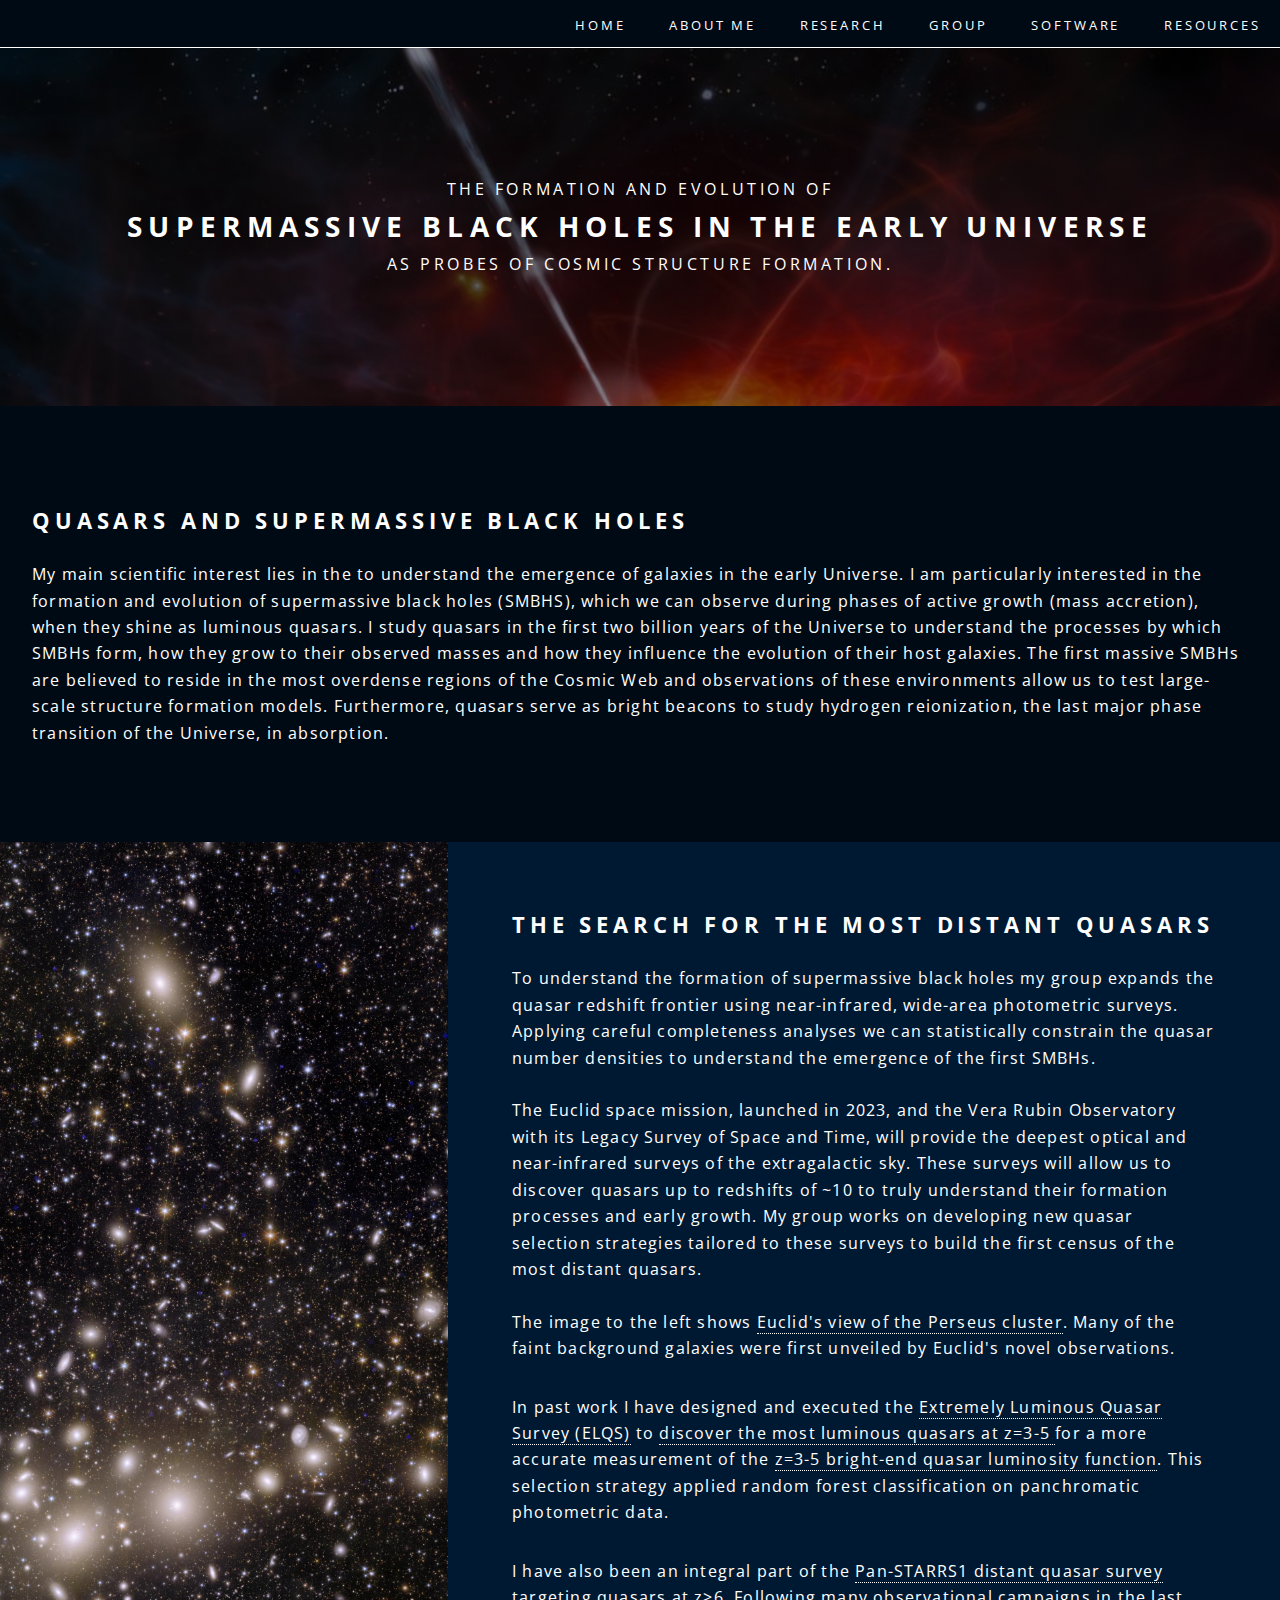
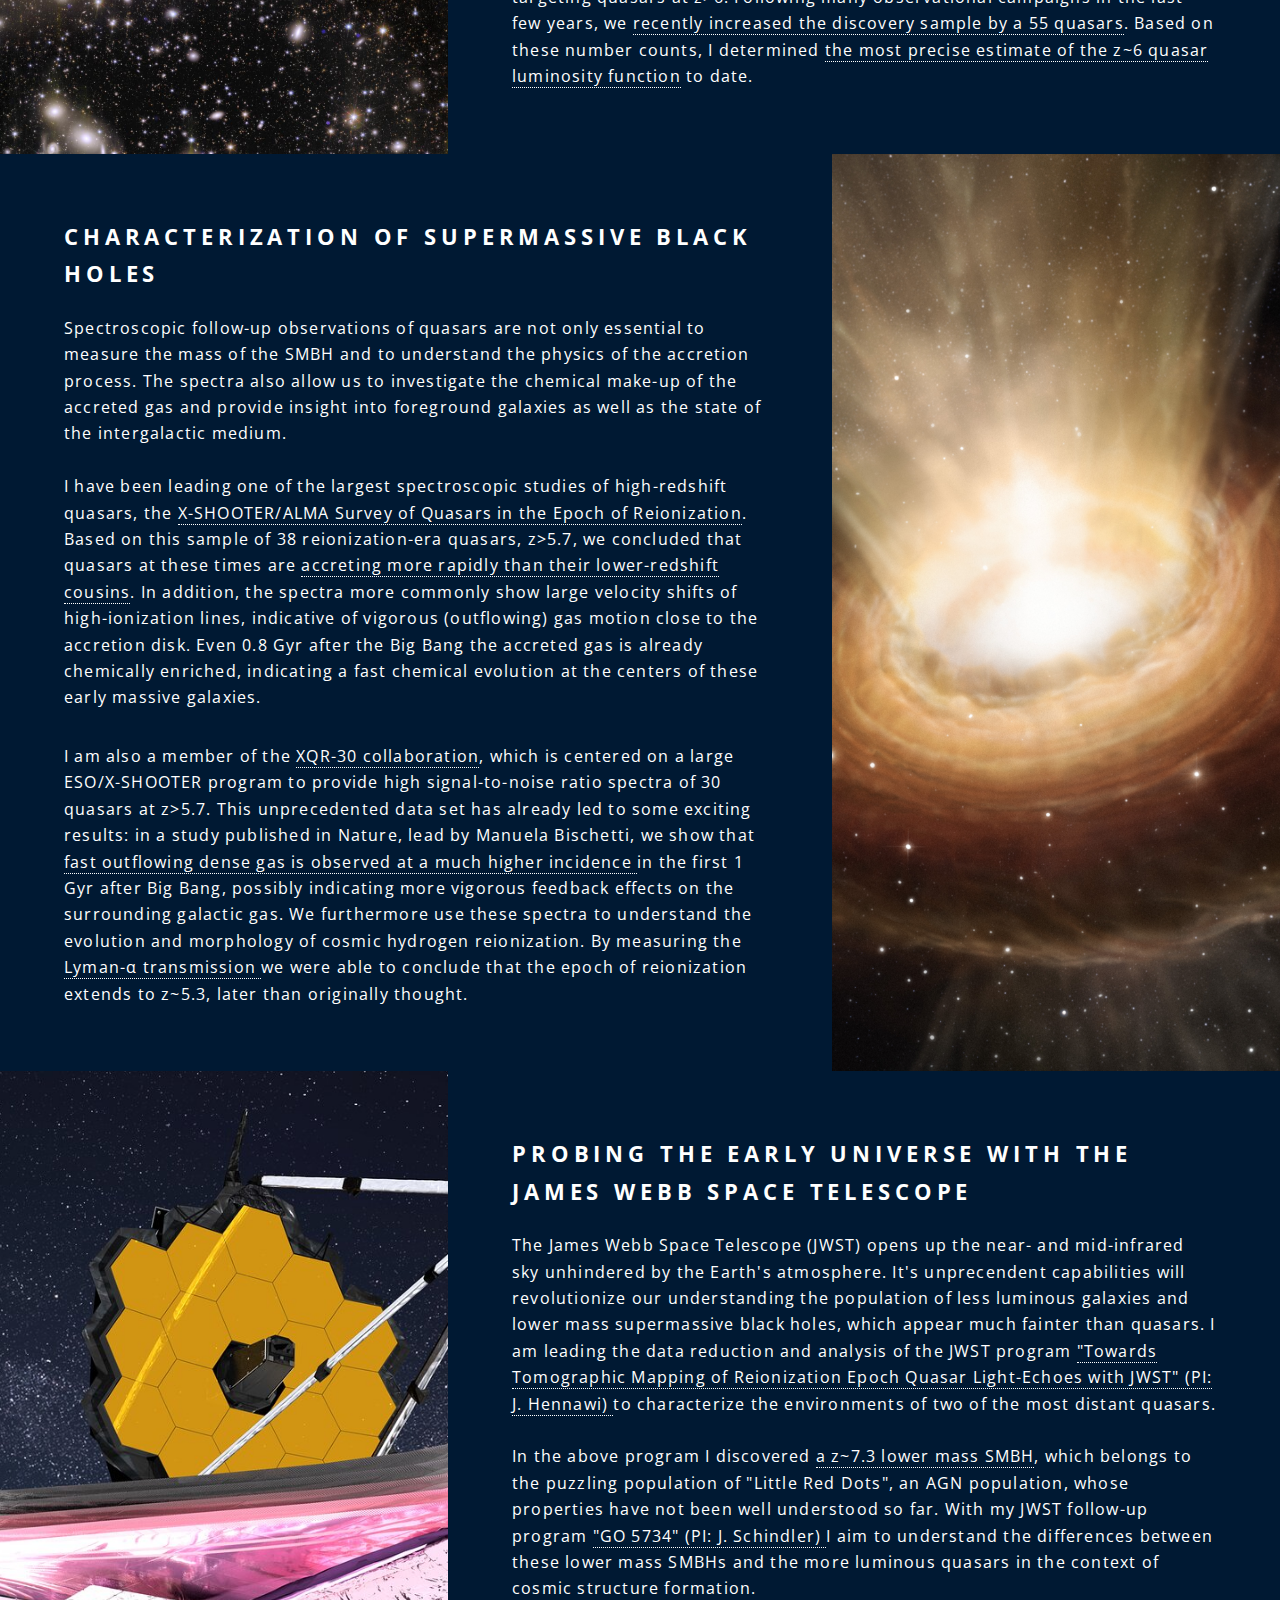
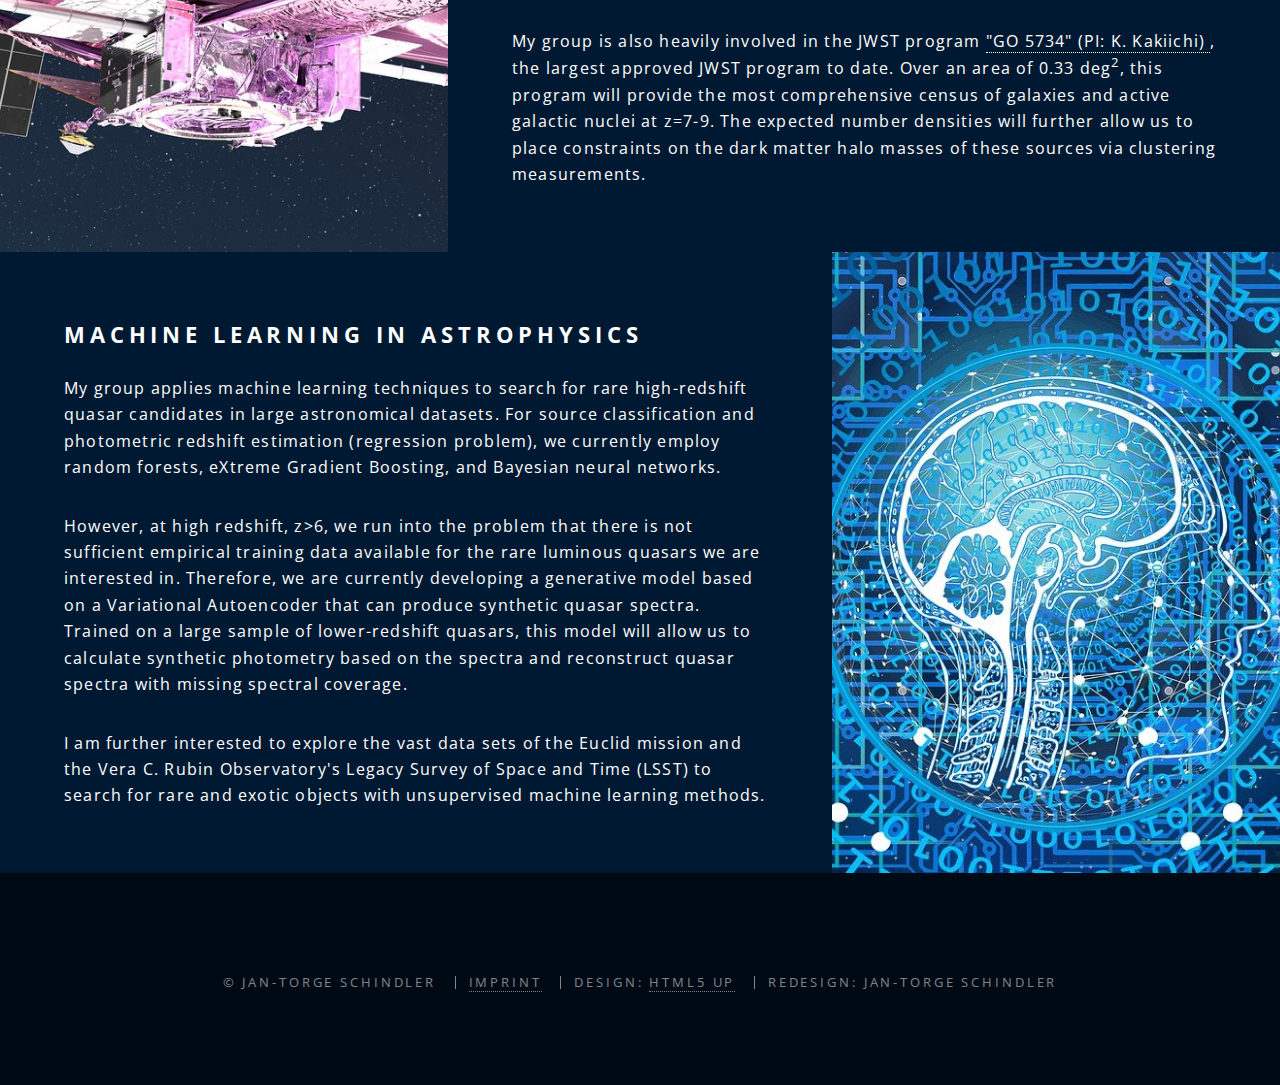
<file: research.html>
<!DOCTYPE HTML>
<!--
	Spectral by HTML5 UP
	html5up.net | @ajlkn
	Free for personal and commercial use under the CCA 3.0 license (html5up.net/license)
-->
<html>
	<head>
		<title>Research - Jan-Torge Schindler, PhD</title>
		<meta charset="utf-8" />
		<meta name="viewport" content="width=device-width, initial-scale=1, user-scalable=no" />
		<link rel="stylesheet" href="assets/css/main.css" />
		<noscript><link rel="stylesheet" href="assets/css/noscript.css" /></noscript>
	</head>
	<body class="is-preload">

		<!-- Page Wrapper -->
			<div id="page-wrapper">

        <!-- Header -->
					<header id="header">
						<!-- <h1><a href="index.html">Jan-Torge Schindler</a></h1> -->
						<nav id="nav">
							<ul>
                <li><a href="index.html">Home</a></li>
                <li><a href="aboutme.html">About Me</a></li>
                <li><a href="research.html">Research</a></li>
                <li><a href="group.html">Group</a></li>
                <li><a href="software.html">Software</a></li>
                <li><a href="resources.html">Resources</a></li>
							</ul>
						</nav>
					</header>

          <!-- Main -->
            <article id="main">
              <header>
                <p style="margin: 0 0 0 0"> The formation and evolution of </p>
                <h2 style="margin: 0 0 0 0">Supermassive black holes in the early Universe</h2>
                <p>as probes of cosmic structure formation. </p>
<!--                  the central elements of galaxies and-->
              </header>

          <!-- General research nfo -->
          <section class="wrapper style1 special">
              <div class="inner align-left">
                  <header class="align-left">
                      <h2>Quasars and Supermassive Black Holes</h2>
                  </header>
                  <p> My main scientific interest lies in the to understand the emergence of galaxies in the early
                      Universe. I am particularly interested in the formation and evolution of supermassive black holes (SMBHS), which we can observe
                      during phases of active growth (mass accretion), when they shine as luminous quasars.
                      I study quasars in the first two billion years of the Universe to understand the processes by which SMBHs form, how they grow to their observed masses and how they influence the evolution of their host galaxies.
                      The first massive SMBHs are believed to reside in the most overdense regions of the Cosmic Web and observations of these environments allow us to test large-scale structure formation models.
                      Furthermore, quasars serve as bright beacons to study hydrogen reionization, the last major phase transition of the Universe, in absorption.
<!--                        <br>-->
<!--                        <br>-->
<!--                      The upcoming Euclid mission and the Vera C. Rubin Observatory's Legacy Survey of Space and Time will re -->
                  </p>
<!--                  <p> SMBHs are found in the centers of almost all massive galaxies.-->
<!--                    During phases of active growth the infalling gas forms an accretion disk, which heats up and can outshine the stellar light from the host galaxy.-->
<!--                    The objects are called active galactic nuclei (AGN) and the most luminous of them are historically refereed to as <b>quasars</b>.-->
<!--                    <br>-->
<!--                    <br>-->
<!--                    Due to their extreme luminosities we can currently observe quasars at redshifts of up to 7.5, when the Universe was only 0.8 billion years old.-->
<!--                    These high-redshift quasars are ideal probes of the formation of cosmic structures, the evolution of the intergalactic medium and the early growth of SMBHs.-->
<!--                    <br>-->
<!--                    <br>-->
<!--                    Curiously, we measure black hole masses of up to 10<sup>10</sup> solar masses at these redshifts.-->
<!--                    Assuming standard theories of SMBH formation and growth, it would take more than the age of the Universe at the time to grow these black holes to their observed masses.-->
<!--                    How these SMBHs form and grow at the dawn of cosmic time constitutes one of the biggest puzzles in modern astrophysics.-->
<!--                  </p>-->
              </div>
          </section>


          <!-- Research projects -->
          <section id="two" class="wrapper alt style2">

            <section class="spotlight style1 orient-left">
                  <div class="image"><img src="images/Euclid_Perseus.png" alt=""/></div>
					<div class="content">
						<h2>The search for the most distant quasars</h2>
						<p>
						To understand the formation of supermassive black holes my group expands the quasar redshift
                            frontier using near-infrared, wide-area photometric surveys.
                        Applying careful completeness analyses we can statistically constrain the quasar number densities to understand the emergence of the first SMBHs.
                        <br>
                        <br>
                        The Euclid space mission, launched in 2023, and the Vera Rubin Observatory with its Legacy Survey of Space and Time, will provide the deepest optical and near-infrared surveys
                        of the extragalactic sky. These surveys will allow us to discover quasars up to redshifts of
                            ~10 to truly understand their formation processes and early growth. My group works on
                            developing new quasar selection strategies tailored to these surveys to build the first census of the most distant quasars.
                        <br>
                        <br>
                        The image to the left shows <a href="https://www.esa.int/Science_Exploration/Space_Science/Euclid/Euclid_s_view_of_the_Perseus_cluster_of_galaxies" target="_blank" rel="noopener noreferrer">Euclid's view of the Perseus cluster</a>.
                        Many of the faint background galaxies were first unveiled by Euclid's novel observations.
                            <br>
                        </p>
                        <p>In past work I have designed and executed the <a href="https://ui.adsabs.harvard.edu/abs/2017ApJ...851...13S/abstract" target="_blank" rel="noopener noreferrer">Extremely Luminous Quasar Survey (ELQS)</a>
                            to <a href="https://ui.adsabs.harvard.edu/abs/2018ApJ...863..144S/abstract" target="_blank" rel="noopener noreferrer">discover the most luminous quasars at z=3-5 </a> for a more accurate measurement
                        of the <a href="https://ui.adsabs.harvard.edu/abs/2019ApJ...871..258S/abstract" target="_blank" rel="noopener noreferrer">z=3-5 bright-end quasar luminosity function</a>. This selection strategy applied random forest classification on panchromatic photometric data.
                            </p>
                        <p> I have also been an integral part of the <a href="https://ui.adsabs.harvard.edu/abs/2016ApJS..227...11B/abstract" >Pan-STARRS1 distant quasar survey</a> targeting quasars at z>6.
                            Following many observational campaigns in the last few years, we <a href="https://ui.adsabs.harvard.edu/abs/2022arXiv221204452B/abstract"  target="_blank" rel="noopener noreferrer"> recently increased the discovery sample by
                            a 55 quasars</a>. Based on these number counts, I determined <a
                                    href="https://ui.adsabs.harvard.edu/abs/2023ApJ...943...67S/abstract"
                                    target="_blank" rel="noopener noreferrer">the most precise estimate of the z~6
                                quasar luminosity function</a> to date.</p>
					</div>
            </section>

              <section class="spotlight style1 orient-right">
                  <div class="image"><img src="images/eso1327a.jpg" alt="" /></div>
					<div class="content">
						<h2>Characterization of supermassive black holes</h2>
						<p>
                            Spectroscopic follow-up observations of quasars are not only essential to measure the mass of the SMBH and to understand the physics of the accretion process.
                            The spectra also allow us to investigate the chemical make-up of the accreted gas and provide insight into foreground galaxies as well as the state of the
                            intergalactic medium.
                            <br>
                            <br>
                            I have been leading one of the largest spectroscopic studies of high-redshift quasars, the <a href="https://ui.adsabs.harvard.edu/abs/2020ApJ...905...51S/abstract"  target="_blank" rel="noopener noreferrer">
                            X-SHOOTER/ALMA Survey of Quasars in the Epoch of Reionization</a>.
                            Based on this sample of 38 reionization-era quasars, z>5.7, we concluded that quasars at these times are <a href="https://ui.adsabs.harvard.edu/abs/2022ApJ...941..106F/abstract"  target="_blank" rel="noopener noreferrer">accreting more rapidly than their lower-redshift
                            cousins</a>. In addition, the spectra more commonly show large velocity shifts of high-ionization lines, indicative of vigorous (outflowing) gas motion
                            close to the accretion disk. Even 0.8 Gyr after the Big Bang the accreted gas is already chemically enriched, indicating a fast chemical evolution
                            at the centers of these early massive galaxies.
						</p>
                        <p>I am also a member of the  <a href="https://xqr30.inaf.it/" target="_blank" rel="noopener noreferrer">XQR-30 collaboration</a>,
                            which is centered on a large ESO/X-SHOOTER program to provide high signal-to-noise ratio spectra
                            of 30 quasars at z>5.7. This unprecedented data set has already led to some exciting results: in a study published in Nature, lead by Manuela Bischetti,
                            we show that <a href="https://ui.adsabs.harvard.edu/abs/2022Natur.605..244B/abstract" target="_blank" rel="noopener noreferrer"> fast outflowing dense gas is observed at a much higher incidence </a>
                            in the first 1 Gyr after Big Bang, possibly indicating more vigorous feedback
                            effects on the surrounding galactic gas. We furthermore use these spectra to understand the evolution and morphology of cosmic hydrogen reionization.
                            By measuring the <a href="https://ui.adsabs.harvard.edu/abs/2022MNRAS.514...55B/abstract"  target="_blank" rel="noopener noreferrer">Lyman-&alpha; transmission </a>
<!--                            and <a href="https://ui.adsabs.harvard.edu/abs/2021ApJ...923..223Z/abstract" >"dark gaps" in the Lyman-&alpha; forest</a>-->
                            we were able to conclude that the epoch of reionization extends to z~5.3,
                            later than originally thought.</p>
					</div>
            </section>




          <section class="spotlight style1 orient-left">
                  <div class="image"><img src="images/jwst_artists_illustration.jpg" alt="" /></div>
					<div class="content">
						<h2>Probing the early Universe with the James Webb Space Telescope</h2>
						<p>
                        The James Webb Space Telescope (JWST) opens up the near- and mid-infrared sky unhindered by the Earth's atmosphere.
                        It's unprecendent capabilities will revolutionize our understanding the population of less
                            luminous galaxies and lower mass supermassive black holes, which appear much fainter than quasars.
                        I am leading the data reduction and analysis of the JWST program
                            <a href="https://www.stsci.edu/jwst/science-execution/program-information.html?id=2073" target="_blank" rel="noopener noreferrer">
                                "Towards Tomographic Mapping of Reionization Epoch Quasar Light-Echoes with JWST" (PI: J. Hennawi) </a> to characterize the environments of two of the most distant quasars.
                        <br><br>
                        In the above program I discovered <a href="https://ui.adsabs.harvard.edu/abs/2024arXiv241111534S/abstract" target="_blank" rel="noopener noreferrer">a z~7.3 lower mass SMBH</a>, which belongs to the
                            puzzling
                            population of "Little Red Dots", an AGN population, whose properties have not been well understood so far.
                        With my JWST follow-up program  <a
                                href="https://www.stsci.edu/jwst/science-execution/program-information.html?id=5734"
                                target="_blank" rel="noopener noreferrer">
                                "GO 5734" (PI: J. Schindler)
                        </a> I aim to understand the differences between these lower mass SMBHs and the more
                            luminous quasars in the context of cosmic structure formation.

                        <br><br>
                        My group is also heavily involved in the JWST program <a
                                href="https://www.stsci.edu/jwst/science-execution/program-information.html?id=5893"
                                target="_blank" rel="noopener noreferrer"> "GO 5734" (PI: K. Kakiichi) </a>, the
                            largest approved JWST program to date. Over an area of 0.33 deg<sup>2</sup>, this program
                            will provide the most comprehensive census of galaxies and active galactic nuclei at
                            z=7-9. The expected number densities will further allow us to place constraints on the
                            dark matter halo masses of these sources via clustering measurements.

<!--                        I am involved as a Co-I in a range of other JWST programs on supermassive black holes and large scale structure, including:-->
<!--                        <ul>-->
<!--                        <li><a href="https://www.stsci.edu/jwst/science-execution/program-information.html?id=1764" target="_blank" rel="noopener noreferrer">-->
<!--                                "A Comprehensive JWST View of the Most Distant Quasars Deep into the Epoch of Reionization" (PI: X. Fan) </a></li>-->
<!--                        <li><a href="https://www.stsci.edu/jwst/science-execution/program-information.html?id=1554" target="_blank" rel="noopener noreferrer">-->
<!--                                "Nebular Line Diagnostics in a Merger at Cosmic Dawn" (PI: R. Decarli) </a></li>-->
<!--                        <li><a href="https://www.stsci.edu/jwst/science-execution/program-information.html?id=1967" target="_blank" rel="noopener noreferrer">-->
<!--                                "A Complete Census of Supermassive Black Holes and Host Galaxies at z=6" (PI: M. Onoue) </a></li>-->
<!--                        <li><a href="https://www.stsci.edu/jwst/science-execution/program-information.html?id=2078" target="_blank" rel="noopener noreferrer">-->
<!--                            "A SPectroscopic survey of biased halos In the Reionization Era (ASPIRE): A JWST Quasar Legacy Survey" (PI: F. Wang) </a></li>-->
<!--                    </ul>-->
                        </p>
					</div>
            </section>

              <section class="spotlight style1 orient-right">
                  <div class="image"><img src="images/artificial-intelligence-g1374cfcd7_1920.jpg" alt="" /></div>
					<div class="content">
						<h2>Machine learning in Astrophysics</h2>
						<p>
						My group applies machine learning techniques to search for rare high-redshift quasar candidates
                            in large astronomical datasets. For source classification and photometric redshift
                            estimation (regression problem), we currently employ random forests, eXtreme Gradient Boosting, and Bayesian
                            neural networks.
                        </p>
                        <p>
                        However, at high redshift, z>6, we run into the problem that there is not sufficient empirical
                            training data available for the rare luminous quasars we are interested in. Therefore, we are currently developing
                            a generative model based on a Variational Autoencoder that can produce synthetic quasar
                            spectra. Trained on a large sample of lower-redshift quasars, this model will allow us
                            to calculate synthetic photometry based on the spectra and reconstruct quasar spectra with
                            missing spectral coverage.
                        </p>
                        <p>
                        I am further interested to explore the vast data sets of the Euclid mission and the Vera C. Rubin
                        Observatory's Legacy Survey of Space and Time (LSST) to search for rare and exotic objects with
                        unsupervised machine learning methods.
                        </p>

					</div>
            </section>



<!--            <section class="spotlight style1 orient-right">-->
<!--                  <div class="image"><img src="images/eso1327a.jpg" alt="" /></div>-->
<!--					<div class="content">-->
<!--						<h2>The Extremely Luminous Quasar Survey</h2>-->
<!--						<p>-->
<!--                            Spectroscopic follow-up observations of quasars are essential to measure the mass of the SMBH and to understand the physics of the accretion process.-->
<!--                            <br>-->
<!--                            <br>-->
<!--                            Over the past years, I have lead one of the largest spectroscopic studies of high-redshift quasars, the X-SHOOTER/ALMA Survey of Quasars in the Epoch of Reionization.-->
<!--						</p>-->
<!--					</div>-->
<!--            </section>-->



          </section>

        </article>

				<!-- Footer -->
					<footer id="footer">
						<ul class="copyright">
							<li>&copy; Jan-Torge Schindler</li>
							<li> <a href="impressum.html">Imprint</a></li>
							<li>Design: <a href="http://html5up.net">HTML5 UP</a></li>
							<li>Redesign: Jan-Torge Schindler</li>
						</ul>
					</footer>

      </div>

      <!-- Scripts -->
      <script src="assets/js/jquery.min.js"></script>
      <script src="assets/js/jquery.scrollex.min.js"></script>
      <script src="assets/js/jquery.scrolly.min.js"></script>
      <script src="assets/js/browser.min.js"></script>
      <script src="assets/js/breakpoints.min.js"></script>
      <script src="assets/js/util.js"></script>
      <script src="assets/js/main.js"></script>

      </body>
      </html>
</file>
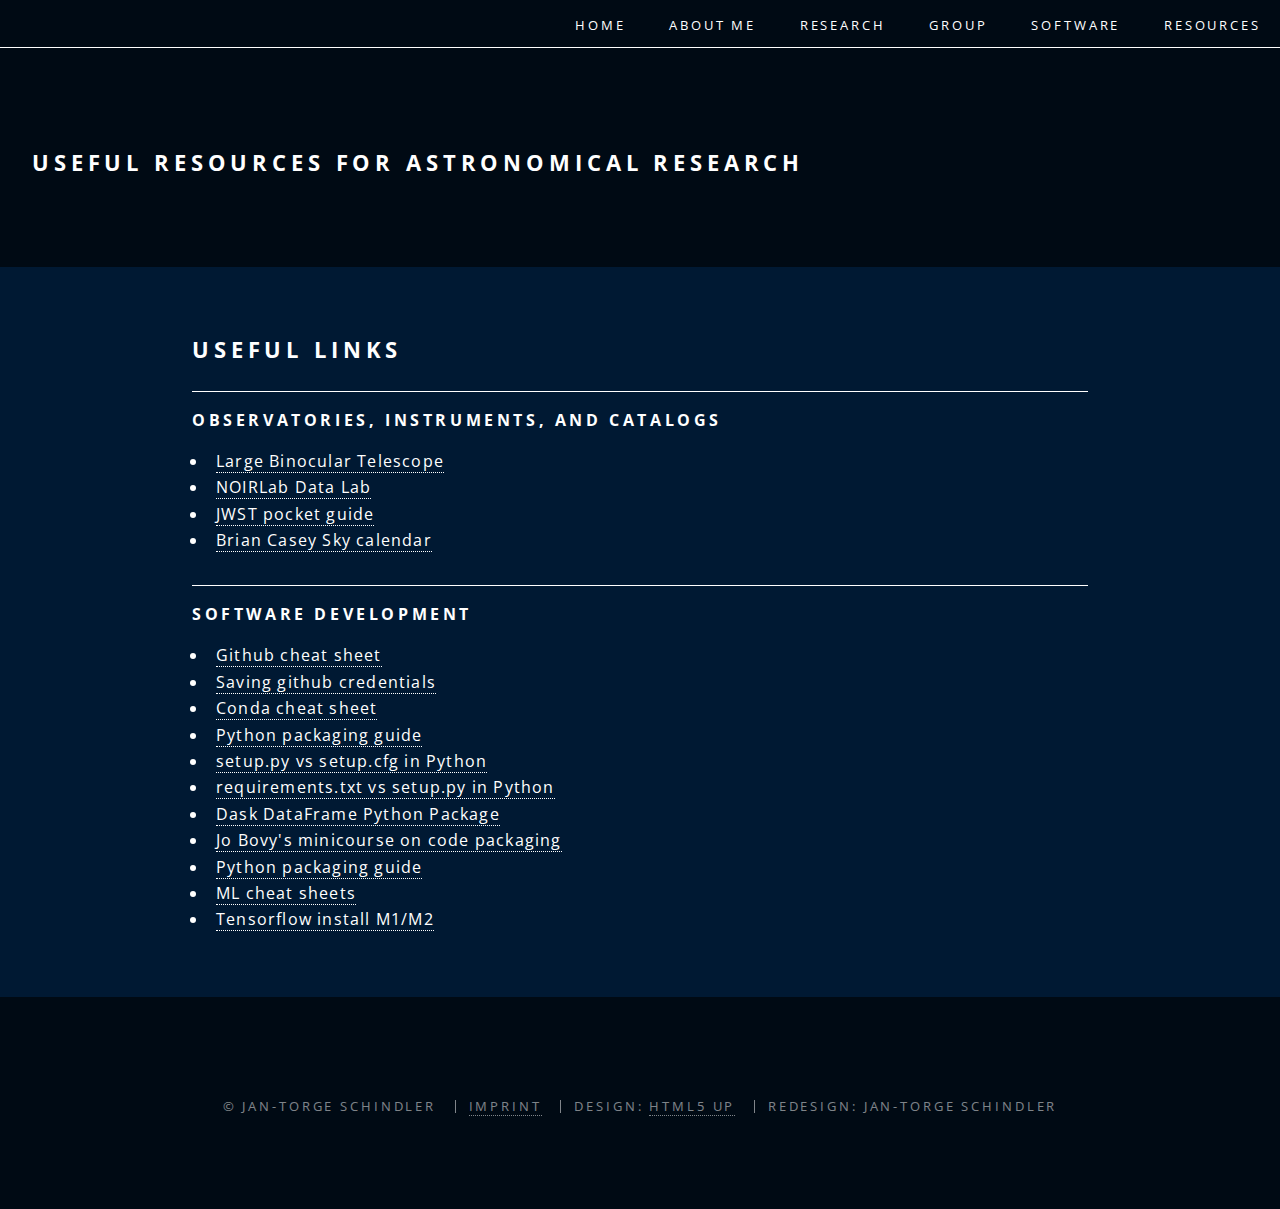
<file: resources.html>
<!DOCTYPE HTML>
<!--
	Spectral by HTML5 UP
	html5up.net | @ajlkn
	Free for personal and commercial use under the CCA 3.0 license (html5up.net/license)
-->
<html>
	<head>
		<title>Resources - Jan-Torge Schindler, PhD</title>
		<meta charset="utf-8" />
		<meta name="viewport" content="width=device-width, initial-scale=1, user-scalable=no" />
		<link rel="stylesheet" href="assets/css/main.css" />
		<noscript><link rel="stylesheet" href="assets/css/noscript.css" /></noscript>
	</head>
	<body class="is-preload">

		<!-- Page Wrapper -->
			<div id="page-wrapper">

        <!-- Header -->
					<header id="header">
						<!-- <h1><a href="index.html">Jan-Torge Schindler</a></h1> -->
						<nav id="nav">
							<ul>
                <li><a href="index.html">Home</a></li>
                <li><a href="aboutme.html">About Me</a></li>
                <li><a href="research.html">Research</a></li>
                <li><a href="group.html">Group</a></li>
                <li><a href="software.html">Software</a></li>
                <li><a href="resources.html">Resources</a></li>
							</ul>
						</nav>
					</header>

          <!-- Main -->
            <article id="">
              <header>
<!--                <h2>Resources</h2>-->
                <!-- <p>as the central elements of galaxies and as probes of cosmic structure formation. </p> -->
              </header>

          <!-- General software info -->
          <section class="wrapper style1 special">
              <div class="inner align-left">
                  <header class="align-left">
                      <h2>Useful resources for astronomical research </h2>
                  </header>
<!--                  <p> Please find a list of useful links below.-->
<!--                  </p>-->
              </div>
          </section>

          <!-- Resources -->
          <section id="two" class="wrapper alt style2">

            <section class="spotlight style1 orient-left">
<!--                  <div class="image"><img src="images/Euclid_spacecraft.jpg" alt=""/></div>-->
					<div class="content">
						<h2>Useful links</h2>
                        <hr>
                        <h4>Observatories, Instruments, and Catalogs</h4>
                    <ul>
                        <li><a href="https://www.lbto.org/" target="_blank" rel="noopener noreferrer">Large Binocular Telescope</a> </li>
                        <li><a href="https://datalab.noirlab.edu/index.php" target="_blank" rel="noopener noreferrer">NOIRLab Data Lab</a> </li>
                        <li><a href="https://www.stsci.edu/files/live/sites/www/files/home/jwst/instrumentation/_documents/jwst-pocket-guide.pdf" target="_blank" rel="noopener noreferrer">JWST pocket guide</a> </li>
                        <li><a href="http://www.briancasey.org/artifacts/astro/skycalendar.cgi" target="_blank" rel="noopener noreferrer">Brian Casey Sky calendar</a> </li>

                    </ul>
                        <hr>
                        <h4>Software development</h4>
                    <ul>
                        <li><a href="https://education.github.com/git-cheat-sheet-education.pdf" target="_blank" rel="noopener noreferrer">Github cheat sheet</a></li>
                        <li><a href="https://mgimond.github.io/Colby-summer-git-workshop-2021/authenticating-with-github.html" target="_blank" rel="noopener noreferrer">Saving github credentials</a></li>
                            <li><a href="https://docs.conda.io/projects/conda/en/4.6.0/_downloads/52a95608c49671267e40c689e0bc00ca/conda-cheatsheet.pdf" target="_blank" rel="noopener noreferrer">Conda cheat sheet</a></li>
                            <li><a href="https://packaging.python.org/en/latest/" target="_blank" rel="noopener noreferrer">Python packaging guide</a></li>
                            <li><a href="https://towardsdatascience.com/setuptools-python-571e7d5500f2" target="_blank" rel="noopener noreferrer">setup.py vs setup.cfg in Python</a></li>
                            <li><a href="https://towardsdatascience.com/requirements-vs-setuptools-python-ae3ee66e28af" target="_blank" rel="noopener noreferrer">requirements.txt vs setup.py in Python</a></li>
                            <li><a href="https://docs.dask.org/en/stable/dataframe.html" target="_blank" rel="noopener noreferrer">Dask DataFrame Python Package</a></li>
                        <li><a href="https://github.com/jobovy/code-packaging-minicourse" target="_blank" rel="noopener noreferrer">Jo Bovy's minicourse on code packaging</a> </li>
                        <li><a href="https://packaging.python.org/en/latest/" target="_blank" rel="noopener noreferrer">Python packaging guide</a> </li>
                        <li><a href="https://sites.google.com/view/datascience-cheat-sheets" target="_blank", rel="noopener noreferrer">ML cheat sheets</a></li>
                        <li><a href="https://androidkt.com/install-tensorflow-keras-gpu-on-apple-m1-m2-mac-with-conda/" target="_blank", rel="noopener noreferrer">Tensorflow install M1/M2</a></li>

                    </ul>
					</div>
            </section>

          </section>
            </article>

				<!-- Footer -->
					<footer id="footer">
						<ul class="copyright">
							<li>&copy; Jan-Torge Schindler</li>
							<li> <a href="impressum.html">Imprint</a></li>
							<li>Design: <a href="http://html5up.net">HTML5 UP</a></li>
							<li>Redesign: Jan-Torge Schindler</li>
						</ul>
					</footer>

                </div>

                <!-- Scripts -->
                <script src="assets/js/jquery.min.js"></script>
                <script src="assets/js/jquery.scrollex.min.js"></script>
                <script src="assets/js/jquery.scrolly.min.js"></script>
                <script src="assets/js/browser.min.js"></script>
                <script src="assets/js/breakpoints.min.js"></script>
                <script src="assets/js/util.js"></script>
                <script src="assets/js/main.js"></script>

                </body>
                </html>
</file>
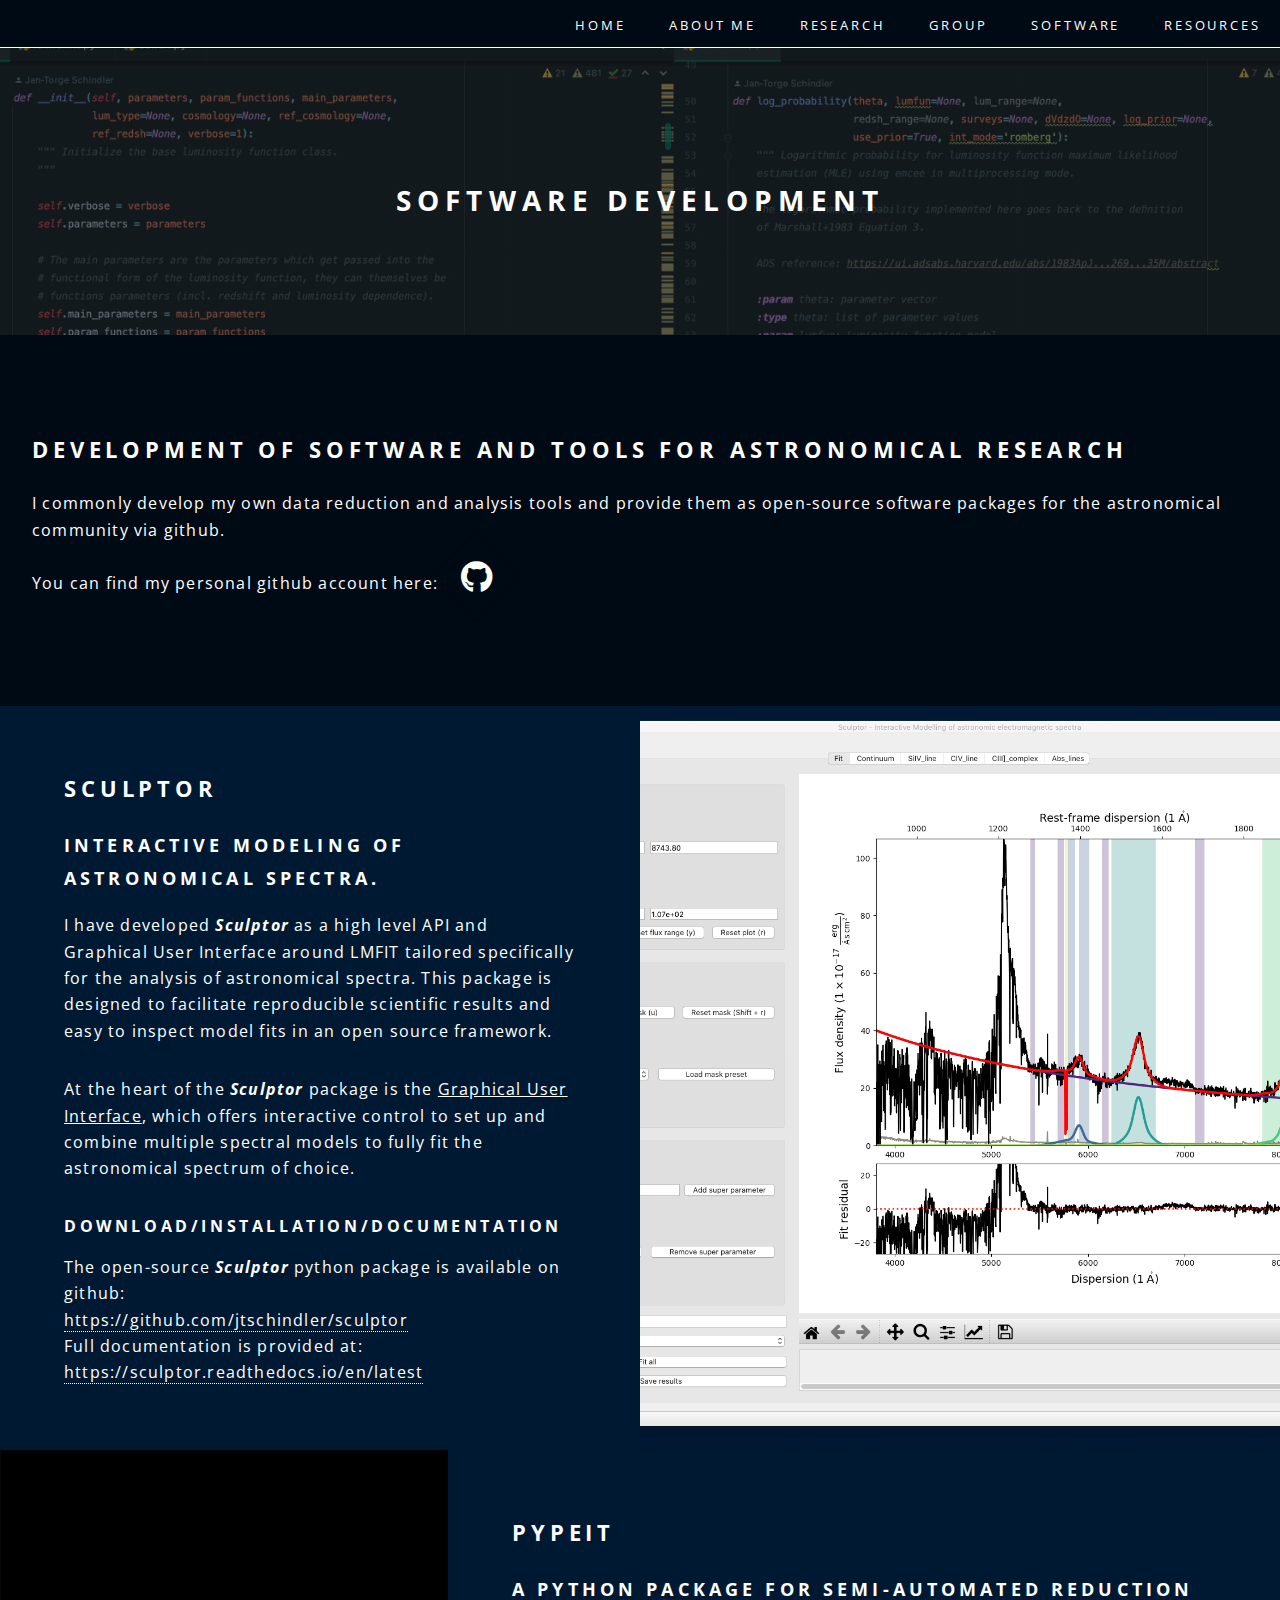
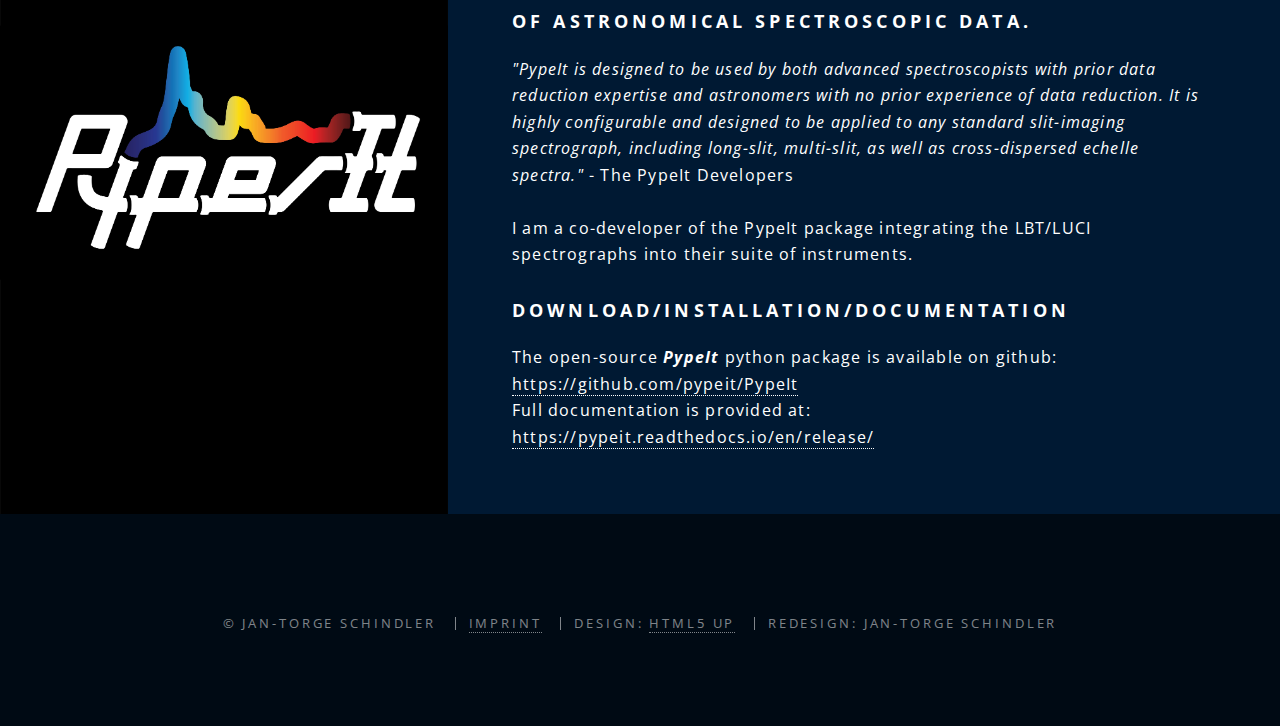
<file: software.html>
<!DOCTYPE HTML>
<!--
	Spectral by HTML5 UP
	html5up.net | @ajlkn
	Free for personal and commercial use under the CCA 3.0 license (html5up.net/license)
-->
<html>
	<head>
		<title>Software - Jan-Torge Schindler, PhD</title>
		<meta charset="utf-8" />
		<meta name="viewport" content="width=device-width, initial-scale=1, user-scalable=no" />
		<link rel="stylesheet" href="assets/css/main.css" />
		<noscript><link rel="stylesheet" href="assets/css/noscript.css" /></noscript>
	</head>
	<body class="is-preload">

		<!-- Page Wrapper -->
			<div id="page-wrapper">

        <!-- Header -->
					<header id="header">
						<!-- <h1><a href="index.html">Jan-Torge Schindler</a></h1> -->
						<nav id="nav">
							<ul>
                <li><a href="index.html">Home</a></li>
                <li><a href="aboutme.html">About Me</a></li>
                <li><a href="research.html">Research</a></li>
                <li><a href="group.html">Group</a></li>
                <li><a href="software.html">Software</a></li>
                <li><a href="resources.html">Resources</a></li>
							</ul>
						</nav>
					</header>

          <!-- Main -->
            <article id="software">
              <header>
                <h2>Software development</h2>
                <!-- <p>as the central elements of galaxies and as probes of cosmic structure formation. </p> -->
              </header>

          <!-- General software info -->
          <section class="wrapper style1 special">
              <div class="inner align-left">
                  <header class="align-left">
                      <h2>Development of software and tools for astronomical research </h2>
                  </header>
                  <p> I commonly develop my own data reduction and analysis tools and provide them as open-source software packages for the astronomical community via github.
                      <br>
                  You can find my personal github account here: <a href="https://github.com/jtschindler" target="_blank" rel="noopener noreferrer" class="icon brands major fa-github"><span class="label">Github</span></a>
                  </p>
              </div>
          </section>

          <!-- Main body sections -->
      			<section id="two" class="wrapper alt style2">

                <section class="spotlight style1 orient-left content-align-left">
                  <div class="content" style="width:50%">
                    <h2>Sculptor</h2>
                    <h3>Interactive modeling of astronomical spectra.</h3>
                    <p>I have developed <i><strong>Sculptor</strong></i> as a high level API and Graphical User Interface around LMFIT tailored
                        specifically for the analysis of astronomical spectra. This package is designed to facilitate
                        reproducible scientific results and easy to inspect model fits in an open source framework.
<!--                        For this purpose the Sculptor package introduces four core python modules and a Graphical User Interface for interactive control:</p>-->
<!--                    <ol>-->
<!--                      <li> <strong>SpecOneD:</strong>The SpecOneD module introduces the SpecOneD class, which is designed to store and manipulate 1D astronomical spectral data. </li>-->
<!--                      <li><strong>SpecFit:</strong> The core module of Sculptor introducing the SpecFit class, which holds complex models to fit to the 1D astronomical spectrum.</li>-->
<!--                      <li><strong>SpecModel:</strong> A helper class, which holds one complex spectral model, which can consist of multiple pre-defined or user-defined model functions to be fit to the 1D spectrum.</li>-->
<!--                      <li><strong>SpecAnalysis:</strong> A module focused on the analysis of continuum models of models of emission/absorption features. It interfaces with the SpecFit class and streamlines the process of analyzing the fitted spectral models.</li>-->
<!--                    </ol>-->
                  <p>At the heart of the <i><strong>Sculptor</strong></i> package is the <ins>Graphical User Interface</ins>,
                      which offers interactive control to set up and combine multiple spectral models to fully fit the
                      astronomical spectrum of choice.
<!--                      This includes masking of spectral features, defining fit regions,-->
<!--                      and setting of fit parameter boundaries. The framework allows to add interdependent fit parameters-->
<!--                      (e.g., to couple the FWHM of multiple emission/absorption lines).</p>-->
                  <h4>Download/Installation/Documentation</h4>
                  <p>The open-source <i><strong>Sculptor</strong></i> python package is available on github: <br> <a href="https://github.com/jtschindler/sculptor" target="_blank" rel="noopener noreferrer">https://github.com/jtschindler/sculptor</a> <br>
                  Full documentation is provided at: <br> <a href="https://sculptor.readthedocs.io/en/latest" target="_blank" rel="noopener noreferrer">https://sculptor.readthedocs.io/en/latest</a></p>
      						</div>
      						<div class="image" style="width:50%">
      							<img src="images/example_fit.png" alt="" />
      						</div>
                  </section>


                  <section class="spotlight style1 orient-right content-align-left">
                    <div class="content">
                      <h2>PypeIt</h2>
                      <h3>A Python package for semi-automated reduction of astronomical spectroscopic data.</h3>
                    <i>"PypeIt is designed to be used by both advanced spectroscopists with prior data reduction expertise
                        and astronomers with no prior experience of data reduction. It is highly configurable and designed
                        to be applied to any standard slit-imaging spectrograph, including long-slit, multi-slit, as well
                        as cross-dispersed echelle spectra."</i> - The PypeIt Developers
                        <br> <br>
                        I am a co-developer of the PypeIt package integrating the LBT/LUCI spectrographs into their suite
                        of instruments. <br> <br>
                    <h3>Download/Installation/Documentation</h3>
                    <p>The open-source <i><strong>PypeIt</strong></i> python package is available on github: <br> <a href="https://github.com/pypeit/PypeIt" target="_blank" rel="noopener noreferrer">https://github.com/pypeit/PypeIt</a> <br>
                    Full documentation is provided at: <br> <a href="https://pypeit.readthedocs.io/en/release/" target="_blank" rel="noopener noreferrer">https://pypeit.readthedocs.io/en/release/</a></p>
                    </div>
                    <div class="image">
                      <img src="images/pypeit.jpg" alt="" />
                    </div>
                    </section>

                </section>

                  </article>

				<!-- Footer -->
					<footer id="footer">
						<ul class="copyright">
							<li>&copy; Jan-Torge Schindler</li>
							<li> <a href="impressum.html">Imprint</a></li>
							<li>Design: <a href="http://html5up.net">HTML5 UP</a></li>
							<li>Redesign: Jan-Torge Schindler</li>
						</ul>
					</footer>

                </div>

                <!-- Scripts -->
                <script src="assets/js/jquery.min.js"></script>
                <script src="assets/js/jquery.scrollex.min.js"></script>
                <script src="assets/js/jquery.scrolly.min.js"></script>
                <script src="assets/js/browser.min.js"></script>
                <script src="assets/js/breakpoints.min.js"></script>
                <script src="assets/js/util.js"></script>
                <script src="assets/js/main.js"></script>

                </body>
                </html>
</file>
<file: assets/css/noscript.css>
/*
	Spectral by HTML5 UP
	html5up.net | @ajlkn
	Free for personal and commercial use under the CCA 3.0 license (html5up.net/license)
*/

/* Banner */

	body.is-preload #banner h2 {
		-moz-transform: none;
		-webkit-transform: none;
		-ms-transform: none;
		transform: none;
		opacity: 1;
	}

		body.is-preload #banner h2:before, body.is-preload #banner h2:after {
			width: 100%;
		}

	body.is-preload #banner .more {
		-moz-transform: none;
		-webkit-transform: none;
		-ms-transform: none;
		transform: none;
		opacity: 1;
	}

	body.is-preload #banner:after {
		opacity: 0;
	}
</file>
<file: assets/css/main.css>
@import url(fontawesome-all.min.css);
@import url("https://fonts.googleapis.com/css?family=Open+Sans:400,400italic,600,600italic,800,800italic");

/*
	Spectral by HTML5 UP
	html5up.net | @ajlkn
	Free for personal and commercial use under the CCA 3.0 license (html5up.net/license)
*/

html, body, div, span, applet, object,
iframe, h1, h2, h3, h4, h5, h6, p, blockquote,
pre, a, abbr, acronym, address, big, cite,
code, del, dfn, em, img, ins, kbd, q, s, samp,
small, strike, strong, sub, sup, tt, var, b,
u, i, center, dl, dt, dd, ol, ul, li, fieldset,
form, label, legend, table, caption, tbody,
tfoot, thead, tr, th, td, article, aside,
canvas, details, embed, figure, figcaption,
footer, header, hgroup, menu, nav, output, ruby,
section, summary, time, mark, audio, video {
	margin: 0;
	padding: 0;
	border: 0;
	font-size: 100%;
	font: inherit;
	vertical-align: baseline;}

article, aside, details, figcaption, figure,
footer, header, hgroup, menu, nav, section {
	display: block;}

body {
	line-height: 1;
}

ol, ul {
	list-style: none;
}

blockquote, q {
	quotes: none;
}

	blockquote:before, blockquote:after, q:before, q:after {
		content: '';
		content: none;
	}

table {
	border-collapse: collapse;
	border-spacing: 0;
}

body {
	-webkit-text-size-adjust: none;
}

mark {
	background-color: transparent;
	color: inherit;
}

input::-moz-focus-inner {
	border: 0;
	padding: 0;
}

input, select, textarea {
	-moz-appearance: none;
	-webkit-appearance: none;
	-ms-appearance: none;
	appearance: none;
}

.helper {
    /* display: inline-block; */
    height: 100%;
    vertical-align: middle;
}

#thumbs {
    /* width: 540px; */
    /* margin-top:90px; */
    margin-left: 15%;
    margin-right: 15%;

     text-align: justify;
    -ms-text-justify: distribute-all-lines;
    text-justify: distribute-all-lines;
}
#thumbs a {
    vertical-align: top;
    display: inline-block;
    *display: inline;
    zoom: 1;
}
.stretch {
    width: 100%;
    display: inline-block;
    font-size: 0;
    line-height: 0
}

/* Basic */

	@-ms-viewport {
		width: device-width;
	}

	html {
		box-sizing: border-box;
	}

	*, *:before, *:after {
		box-sizing: inherit;
	}

	body {
		background: #000a14;
	}

		body.is-preload *, body.is-preload *:before, body.is-preload *:after {
			-moz-animation: none !important;
			-webkit-animation: none !important;
			-ms-animation: none !important;
			animation: none !important;
			-moz-transition: none !important;
			-webkit-transition: none !important;
			-ms-transition: none !important;
			transition: none !important;
		}

	body, input, select, textarea {
		color: #fff;
		font-family: "Open Sans", Helvetica, sans-serif;
		font-size: 15pt;
		font-weight: 400;
		letter-spacing: 0.075em;
		line-height: 1.65em;
	}

		@media screen and (max-width: 1680px) {

			body, input, select, textarea {
				font-size: 13pt;
			}

		}

		@media screen and (max-width: 1280px) {

			body, input, select, textarea {
				font-size: 12pt;
			}

		}

		@media screen and (max-width: 736px) {

			body, input, select, textarea {
				font-size: 11pt;
				letter-spacing: 0.0375em;
			}

		}

	a {
		-moz-transition: color 0.2s ease, border-bottom-color 0.2s ease;
		-webkit-transition: color 0.2s ease, border-bottom-color 0.2s ease;
		-ms-transition: color 0.2s ease, border-bottom-color 0.2s ease;
		transition: color 0.2s ease, border-bottom-color 0.2s ease;
		border-bottom: dotted 1px;
		color: inherit;
		text-decoration: none;
	}

		a:hover {
			border-bottom-color: transparent;
		}

	strong, b {
		color: #fff;
		font-weight: 700;
	}

	em, i {
		font-style: italic;
	}

	p {
		margin: 0 0 2em 0;
	}

	h1, h2, h3, h4, h5, h6 {
		color: #fff;
		font-weight: 700;
		letter-spacing: 0.225em;
		line-height: 1em;
		margin: 0 0 1em 0;
		text-transform: uppercase;
	}

		h1 a, h2 a, h3 a, h4 a, h5 a, h6 a {
			color: inherit;
			text-decoration: none;
		}

  h1 {
		font-size: 1.5em;
		line-height: 1.95em;
	}

	h2 {
		font-size: 1.35em;
		line-height: 1.75em;
	}

		@media screen and (max-width: 736px) {

			h2 {
				font-size: 1.1em;
				line-height: 1.65em;
			}

		}

	h3 {
		font-size: 1.15em;
		line-height: 1.75em;
	}

		@media screen and (max-width: 736px) {

			h3 {
				font-size: 1em;
				line-height: 1.65em;
			}

		}

	h4 {
		font-size: 1em;
		line-height: 1.5em;
	}

	h5 {
		font-size: 0.8em;
		line-height: 1.5em;
	}

	h6 {
		font-size: 0.7em;
		line-height: 1.5em;
	}

	sub {
		font-size: 0.8em;
		position: relative;
		top: 0.5em;
	}

	sup {
		font-size: 0.8em;
		position: relative;
		top: -0.5em;
	}

	hr {
		border: 0;
		border-bottom: solid 1px #ffffff;
		margin: 1em 0;
	}

		hr.major {
			margin: 4.5em 0;
		}

	blockquote {
		border-left: solid 4px #fff;
		font-style: italic;
		margin: 0 0 2em 0;
		padding: 0.5em 0 0.5em 2em;
	}

	code {
		background: rgba(144, 144, 144, 0.25);
		border-radius: 3px;
		font-family: "Courier New", monospace;
		font-size: 0.9em;
		letter-spacing: 0;
		margin: 0 0.25em;
		padding: 0.25em 0.65em;
	}

	pre {
		-webkit-overflow-scrolling: touch;
		font-family: "Courier New", monospace;
		font-size: 0.9em;
		margin: 0 0 2em 0;
	}

		pre code {
			display: block;
			line-height: 1.75em;
			padding: 1em 1.5em;
			overflow-x: auto;
		}

	.align-left {
		text-align: left;
	}

	.align-center {
		text-align: center;
	}

	.align-right {
		text-align: right;
	}

/* Row */

	.row {
		display: flex;
		flex-wrap: wrap;
		box-sizing: border-box;
		align-items: stretch;
	}

		.row > * {
			box-sizing: border-box;
		}

		.row.gtr-uniform > * > :last-child {
			margin-bottom: 0;
		}

		.row.aln-left {
			justify-content: flex-start;
		}

		.row.aln-center {
			justify-content: center;
		}

		.row.aln-right {
			justify-content: flex-end;
		}

		.row.aln-top {
			align-items: flex-start;
		}

		.row.aln-middle {
			align-items: center;
		}

		.row.aln-bottom {
			align-items: flex-end;
		}

		.row > .imp {
			order: -1;
		}

		.row > .col-1 {
			width: 8.33333%;
		}

		.row > .off-1 {
			margin-left: 8.33333%;
		}

		.row > .col-2 {
			width: 16.66667%;
		}

		.row > .off-2 {
			margin-left: 16.66667%;
		}

		.row > .col-3 {
			width: 25%;
		}

		.row > .off-3 {
			margin-left: 25%;
		}

		.row > .col-4 {
			width: 33.33333%;
		}

		.row > .off-4 {
			margin-left: 33.33333%;
		}

		.row > .col-5 {
			width: 41.66667%;
		}

		.row > .off-5 {
			margin-left: 41.66667%;
		}

		.row > .col-6 {
			width: 50%;
		}

		.row > .off-6 {
			margin-left: 50%;
		}

		.row > .col-7 {
			width: 58.33333%;
		}

		.row > .off-7 {
			margin-left: 58.33333%;
		}

		.row > .col-8 {
			width: 66.66667%;
		}

		.row > .off-8 {
			margin-left: 66.66667%;
		}

		.row > .col-9 {
			width: 75%;
		}

		.row > .off-9 {
			margin-left: 75%;
		}

		.row > .col-10 {
			width: 83.33333%;
		}

		.row > .off-10 {
			margin-left: 83.33333%;
		}

		.row > .col-11 {
			width: 91.66667%;
		}

		.row > .off-11 {
			margin-left: 91.66667%;
		}

		.row > .col-12 {
			width: 100%;
		}

		.row > .off-12 {
			margin-left: 100%;
		}

		.row.gtr-0 {
			margin-top: 0;
			margin-left: 0em;
		}

			.row.gtr-0 > * {
				padding: 0 0 0 0em;
			}

			.row.gtr-0.gtr-uniform {
				margin-top: 0em;
			}

				.row.gtr-0.gtr-uniform > * {
					padding-top: 0em;
				}

		.row.gtr-25 {
			margin-top: 0;
			margin-left: -0.375em;
		}

			.row.gtr-25 > * {
				padding: 0 0 0 0.375em;
			}

			.row.gtr-25.gtr-uniform {
				margin-top: -0.375em;
			}

				.row.gtr-25.gtr-uniform > * {
					padding-top: 0.375em;
				}

		.row.gtr-50 {
			margin-top: 0;
			margin-left: -0.75em;
		}

			.row.gtr-50 > * {
				padding: 0 0 0 0.75em;
			}

			.row.gtr-50.gtr-uniform {
				margin-top: -0.75em;
			}

				.row.gtr-50.gtr-uniform > * {
					padding-top: 0.75em;
				}

		.row {
			margin-top: 0;
			margin-left: -1.5em;
		}

			.row > * {
				padding: 0 0 0 1.5em;
			}

			.row.gtr-uniform {
				margin-top: -1.5em;
			}

				.row.gtr-uniform > * {
					padding-top: 1.5em;
				}

		.row.gtr-150 {
			margin-top: 0;
			margin-left: -2.25em;
		}

			.row.gtr-150 > * {
				padding: 0 0 0 2.25em;
			}

			.row.gtr-150.gtr-uniform {
				margin-top: -2.25em;
			}

				.row.gtr-150.gtr-uniform > * {
					padding-top: 2.25em;
				}

		.row.gtr-200 {
			margin-top: 0;
			margin-left: -3em;
		}

			.row.gtr-200 > * {
				padding: 0 0 0 3em;
			}

			.row.gtr-200.gtr-uniform {
				margin-top: -3em;
			}

				.row.gtr-200.gtr-uniform > * {
					padding-top: 3em;
				}

		@media screen and (max-width: 1680px) {

			.row {
				display: flex;
				flex-wrap: wrap;
				box-sizing: border-box;
				align-items: stretch;
			}

				.row > * {
					box-sizing: border-box;
				}

				.row.gtr-uniform > * > :last-child {
					margin-bottom: 0;
				}

				.row.aln-left {
					justify-content: flex-start;
				}

				.row.aln-center {
					justify-content: center;
				}

				.row.aln-right {
					justify-content: flex-end;
				}

				.row.aln-top {
					align-items: flex-start;
				}

				.row.aln-middle {
					align-items: center;
				}

				.row.aln-bottom {
					align-items: flex-end;
				}

				.row > .imp-xlarge {
					order: -1;
				}

				.row > .col-1-xlarge {
					width: 8.33333%;
				}

				.row > .off-1-xlarge {
					margin-left: 8.33333%;
				}

				.row > .col-2-xlarge {
					width: 16.66667%;
				}

				.row > .off-2-xlarge {
					margin-left: 16.66667%;
				}

				.row > .col-3-xlarge {
					width: 25%;
				}

				.row > .off-3-xlarge {
					margin-left: 25%;
				}

				.row > .col-4-xlarge {
					width: 33.33333%;
				}

				.row > .off-4-xlarge {
					margin-left: 33.33333%;
				}

				.row > .col-5-xlarge {
					width: 41.66667%;
				}

				.row > .off-5-xlarge {
					margin-left: 41.66667%;
				}

				.row > .col-6-xlarge {
					width: 50%;
				}

				.row > .off-6-xlarge {
					margin-left: 50%;
				}

				.row > .col-7-xlarge {
					width: 58.33333%;
				}

				.row > .off-7-xlarge {
					margin-left: 58.33333%;
				}

				.row > .col-8-xlarge {
					width: 66.66667%;
				}

				.row > .off-8-xlarge {
					margin-left: 66.66667%;
				}

				.row > .col-9-xlarge {
					width: 75%;
				}

				.row > .off-9-xlarge {
					margin-left: 75%;
				}

				.row > .col-10-xlarge {
					width: 83.33333%;
				}

				.row > .off-10-xlarge {
					margin-left: 83.33333%;
				}

				.row > .col-11-xlarge {
					width: 91.66667%;
				}

				.row > .off-11-xlarge {
					margin-left: 91.66667%;
				}

				.row > .col-12-xlarge {
					width: 100%;
				}

				.row > .off-12-xlarge {
					margin-left: 100%;
				}

				.row.gtr-0 {
					margin-top: 0;
					margin-left: 0em;
				}

					.row.gtr-0 > * {
						padding: 0 0 0 0em;
					}

					.row.gtr-0.gtr-uniform {
						margin-top: 0em;
					}

						.row.gtr-0.gtr-uniform > * {
							padding-top: 0em;
						}

				.row.gtr-25 {
					margin-top: 0;
					margin-left: -0.375em;
				}

					.row.gtr-25 > * {
						padding: 0 0 0 0.375em;
					}

					.row.gtr-25.gtr-uniform {
						margin-top: -0.375em;
					}

						.row.gtr-25.gtr-uniform > * {
							padding-top: 0.375em;
						}

				.row.gtr-50 {
					margin-top: 0;
					margin-left: -0.75em;
				}

					.row.gtr-50 > * {
						padding: 0 0 0 0.75em;
					}

					.row.gtr-50.gtr-uniform {
						margin-top: -0.75em;
					}

						.row.gtr-50.gtr-uniform > * {
							padding-top: 0.75em;
						}

				.row {
					margin-top: 0;
					margin-left: -1.5em;
				}

					.row > * {
						padding: 0 0 0 1.5em;
					}

					.row.gtr-uniform {
						margin-top: -1.5em;
					}

						.row.gtr-uniform > * {
							padding-top: 1.5em;
						}

				.row.gtr-150 {
					margin-top: 0;
					margin-left: -2.25em;
				}

					.row.gtr-150 > * {
						padding: 0 0 0 2.25em;
					}

					.row.gtr-150.gtr-uniform {
						margin-top: -2.25em;
					}

						.row.gtr-150.gtr-uniform > * {
							padding-top: 2.25em;
						}

				.row.gtr-200 {
					margin-top: 0;
					margin-left: -3em;
				}

					.row.gtr-200 > * {
						padding: 0 0 0 3em;
					}

					.row.gtr-200.gtr-uniform {
						margin-top: -3em;
					}

						.row.gtr-200.gtr-uniform > * {
							padding-top: 3em;
						}

		}

		@media screen and (max-width: 1280px) {

			.row {
				display: flex;
				flex-wrap: wrap;
				box-sizing: border-box;
				align-items: stretch;
			}

				.row > * {
					box-sizing: border-box;
				}

				.row.gtr-uniform > * > :last-child {
					margin-bottom: 0;
				}

				.row.aln-left {
					justify-content: flex-start;
				}

				.row.aln-center {
					justify-content: center;
				}

				.row.aln-right {
					justify-content: flex-end;
				}

				.row.aln-top {
					align-items: flex-start;
				}

				.row.aln-middle {
					align-items: center;
				}

				.row.aln-bottom {
					align-items: flex-end;
				}

				.row > .imp-large {
					order: -1;
				}

				.row > .col-1-large {
					width: 8.33333%;
				}

				.row > .off-1-large {
					margin-left: 8.33333%;
				}

				.row > .col-2-large {
					width: 16.66667%;
				}

				.row > .off-2-large {
					margin-left: 16.66667%;
				}

				.row > .col-3-large {
					width: 25%;
				}

				.row > .off-3-large {
					margin-left: 25%;
				}

				.row > .col-4-large {
					width: 33.33333%;
				}

				.row > .off-4-large {
					margin-left: 33.33333%;
				}

				.row > .col-5-large {
					width: 41.66667%;
				}

				.row > .off-5-large {
					margin-left: 41.66667%;
				}

				.row > .col-6-large {
					width: 50%;
				}

				.row > .off-6-large {
					margin-left: 50%;
				}

				.row > .col-7-large {
					width: 58.33333%;
				}

				.row > .off-7-large {
					margin-left: 58.33333%;
				}

				.row > .col-8-large {
					width: 66.66667%;
				}

				.row > .off-8-large {
					margin-left: 66.66667%;
				}

				.row > .col-9-large {
					width: 75%;
				}

				.row > .off-9-large {
					margin-left: 75%;
				}

				.row > .col-10-large {
					width: 83.33333%;
				}

				.row > .off-10-large {
					margin-left: 83.33333%;
				}

				.row > .col-11-large {
					width: 91.66667%;
				}

				.row > .off-11-large {
					margin-left: 91.66667%;
				}

				.row > .col-12-large {
					width: 100%;
				}

				.row > .off-12-large {
					margin-left: 100%;
				}

				.row.gtr-0 {
					margin-top: 0;
					margin-left: 0em;
				}

					.row.gtr-0 > * {
						padding: 0 0 0 0em;
					}

					.row.gtr-0.gtr-uniform {
						margin-top: 0em;
					}

						.row.gtr-0.gtr-uniform > * {
							padding-top: 0em;
						}

				.row.gtr-25 {
					margin-top: 0;
					margin-left: -0.375em;
				}

					.row.gtr-25 > * {
						padding: 0 0 0 0.375em;
					}

					.row.gtr-25.gtr-uniform {
						margin-top: -0.375em;
					}

						.row.gtr-25.gtr-uniform > * {
							padding-top: 0.375em;
						}

				.row.gtr-50 {
					margin-top: 0;
					margin-left: -0.75em;
				}

					.row.gtr-50 > * {
						padding: 0 0 0 0.75em;
					}

					.row.gtr-50.gtr-uniform {
						margin-top: -0.75em;
					}

						.row.gtr-50.gtr-uniform > * {
							padding-top: 0.75em;
						}

				.row {
					margin-top: 0;
					margin-left: -1.5em;
				}

					.row > * {
						padding: 0 0 0 1.5em;
					}

					.row.gtr-uniform {
						margin-top: -1.5em;
					}

						.row.gtr-uniform > * {
							padding-top: 1.5em;
						}

				.row.gtr-150 {
					margin-top: 0;
					margin-left: -2.25em;
				}

					.row.gtr-150 > * {
						padding: 0 0 0 2.25em;
					}

					.row.gtr-150.gtr-uniform {
						margin-top: -2.25em;
					}

						.row.gtr-150.gtr-uniform > * {
							padding-top: 2.25em;
						}

				.row.gtr-200 {
					margin-top: 0;
					margin-left: -3em;
				}

					.row.gtr-200 > * {
						padding: 0 0 0 3em;
					}

					.row.gtr-200.gtr-uniform {
						margin-top: -3em;
					}

						.row.gtr-200.gtr-uniform > * {
							padding-top: 3em;
						}

		}

		@media screen and (max-width: 980px) {

			.row {
				display: flex;
				flex-wrap: wrap;
				box-sizing: border-box;
				align-items: stretch;
			}

				.row > * {
					box-sizing: border-box;
				}

				.row.gtr-uniform > * > :last-child {
					margin-bottom: 0;
				}

				.row.aln-left {
					justify-content: flex-start;
				}

				.row.aln-center {
					justify-content: center;
				}

				.row.aln-right {
					justify-content: flex-end;
				}

				.row.aln-top {
					align-items: flex-start;
				}

				.row.aln-middle {
					align-items: center;
				}

				.row.aln-bottom {
					align-items: flex-end;
				}

				.row > .imp-medium {
					order: -1;
				}

				.row > .col-1-medium {
					width: 8.33333%;
				}

				.row > .off-1-medium {
					margin-left: 8.33333%;
				}

				.row > .col-2-medium {
					width: 16.66667%;
				}

				.row > .off-2-medium {
					margin-left: 16.66667%;
				}

				.row > .col-3-medium {
					width: 25%;
				}

				.row > .off-3-medium {
					margin-left: 25%;
				}

				.row > .col-4-medium {
					width: 33.33333%;
				}

				.row > .off-4-medium {
					margin-left: 33.33333%;
				}

				.row > .col-5-medium {
					width: 41.66667%;
				}

				.row > .off-5-medium {
					margin-left: 41.66667%;
				}

				.row > .col-6-medium {
					width: 50%;
				}

				.row > .off-6-medium {
					margin-left: 50%;
				}

				.row > .col-7-medium {
					width: 58.33333%;
				}

				.row > .off-7-medium {
					margin-left: 58.33333%;
				}

				.row > .col-8-medium {
					width: 66.66667%;
				}

				.row > .off-8-medium {
					margin-left: 66.66667%;
				}

				.row > .col-9-medium {
					width: 75%;
				}

				.row > .off-9-medium {
					margin-left: 75%;
				}

				.row > .col-10-medium {
					width: 83.33333%;
				}

				.row > .off-10-medium {
					margin-left: 83.33333%;
				}

				.row > .col-11-medium {
					width: 91.66667%;
				}

				.row > .off-11-medium {
					margin-left: 91.66667%;
				}

				.row > .col-12-medium {
					width: 100%;
				}

				.row > .off-12-medium {
					margin-left: 100%;
				}

				.row.gtr-0 {
					margin-top: 0;
					margin-left: 0em;
				}

					.row.gtr-0 > * {
						padding: 0 0 0 0em;
					}

					.row.gtr-0.gtr-uniform {
						margin-top: 0em;
					}

						.row.gtr-0.gtr-uniform > * {
							padding-top: 0em;
						}

				.row.gtr-25 {
					margin-top: 0;
					margin-left: -0.375em;
				}

					.row.gtr-25 > * {
						padding: 0 0 0 0.375em;
					}

					.row.gtr-25.gtr-uniform {
						margin-top: -0.375em;
					}

						.row.gtr-25.gtr-uniform > * {
							padding-top: 0.375em;
						}

				.row.gtr-50 {
					margin-top: 0;
					margin-left: -0.75em;
				}

					.row.gtr-50 > * {
						padding: 0 0 0 0.75em;
					}

					.row.gtr-50.gtr-uniform {
						margin-top: -0.75em;
					}

						.row.gtr-50.gtr-uniform > * {
							padding-top: 0.75em;
						}

				.row {
					margin-top: 0;
					margin-left: -1.5em;
				}

					.row > * {
						padding: 0 0 0 1.5em;
					}

					.row.gtr-uniform {
						margin-top: -1.5em;
					}

						.row.gtr-uniform > * {
							padding-top: 1.5em;
						}

				.row.gtr-150 {
					margin-top: 0;
					margin-left: -2.25em;
				}

					.row.gtr-150 > * {
						padding: 0 0 0 2.25em;
					}

					.row.gtr-150.gtr-uniform {
						margin-top: -2.25em;
					}

						.row.gtr-150.gtr-uniform > * {
							padding-top: 2.25em;
						}

				.row.gtr-200 {
					margin-top: 0;
					margin-left: -3em;
				}

					.row.gtr-200 > * {
						padding: 0 0 0 3em;
					}

					.row.gtr-200.gtr-uniform {
						margin-top: -3em;
					}

						.row.gtr-200.gtr-uniform > * {
							padding-top: 3em;
						}

		}

		@media screen and (max-width: 736px) {

			.row {
				display: flex;
				flex-wrap: wrap;
				box-sizing: border-box;
				align-items: stretch;
			}

				.row > * {
					box-sizing: border-box;
				}

				.row.gtr-uniform > * > :last-child {
					margin-bottom: 0;
				}

				.row.aln-left {
					justify-content: flex-start;
				}

				.row.aln-center {
					justify-content: center;
				}

				.row.aln-right {
					justify-content: flex-end;
				}

				.row.aln-top {
					align-items: flex-start;
				}

				.row.aln-middle {
					align-items: center;
				}

				.row.aln-bottom {
					align-items: flex-end;
				}

				.row > .imp-small {
					order: -1;
				}

				.row > .col-1-small {
					width: 8.33333%;
				}

				.row > .off-1-small {
					margin-left: 8.33333%;
				}

				.row > .col-2-small {
					width: 16.66667%;
				}

				.row > .off-2-small {
					margin-left: 16.66667%;
				}

				.row > .col-3-small {
					width: 25%;
				}

				.row > .off-3-small {
					margin-left: 25%;
				}

				.row > .col-4-small {
					width: 33.33333%;
				}

				.row > .off-4-small {
					margin-left: 33.33333%;
				}

				.row > .col-5-small {
					width: 41.66667%;
				}

				.row > .off-5-small {
					margin-left: 41.66667%;
				}

				.row > .col-6-small {
					width: 50%;
				}

				.row > .off-6-small {
					margin-left: 50%;
				}

				.row > .col-7-small {
					width: 58.33333%;
				}

				.row > .off-7-small {
					margin-left: 58.33333%;
				}

				.row > .col-8-small {
					width: 66.66667%;
				}

				.row > .off-8-small {
					margin-left: 66.66667%;
				}

				.row > .col-9-small {
					width: 75%;
				}

				.row > .off-9-small {
					margin-left: 75%;
				}

				.row > .col-10-small {
					width: 83.33333%;
				}

				.row > .off-10-small {
					margin-left: 83.33333%;
				}

				.row > .col-11-small {
					width: 91.66667%;
				}

				.row > .off-11-small {
					margin-left: 91.66667%;
				}

				.row > .col-12-small {
					width: 100%;
				}

				.row > .off-12-small {
					margin-left: 100%;
				}

				.row.gtr-0 {
					margin-top: 0;
					margin-left: 0em;
				}

					.row.gtr-0 > * {
						padding: 0 0 0 0em;
					}

					.row.gtr-0.gtr-uniform {
						margin-top: 0em;
					}

						.row.gtr-0.gtr-uniform > * {
							padding-top: 0em;
						}

				.row.gtr-25 {
					margin-top: 0;
					margin-left: -0.375em;
				}

					.row.gtr-25 > * {
						padding: 0 0 0 0.375em;
					}

					.row.gtr-25.gtr-uniform {
						margin-top: -0.375em;
					}

						.row.gtr-25.gtr-uniform > * {
							padding-top: 0.375em;
						}

				.row.gtr-50 {
					margin-top: 0;
					margin-left: -0.75em;
				}

					.row.gtr-50 > * {
						padding: 0 0 0 0.75em;
					}

					.row.gtr-50.gtr-uniform {
						margin-top: -0.75em;
					}

						.row.gtr-50.gtr-uniform > * {
							padding-top: 0.75em;
						}

				.row {
					margin-top: 0;
					margin-left: -1.5em;
				}

					.row > * {
						padding: 0 0 0 1.5em;
					}

					.row.gtr-uniform {
						margin-top: -1.5em;
					}

						.row.gtr-uniform > * {
							padding-top: 1.5em;
						}

				.row.gtr-150 {
					margin-top: 0;
					margin-left: -2.25em;
				}

					.row.gtr-150 > * {
						padding: 0 0 0 2.25em;
					}

					.row.gtr-150.gtr-uniform {
						margin-top: -2.25em;
					}

						.row.gtr-150.gtr-uniform > * {
							padding-top: 2.25em;
						}

				.row.gtr-200 {
					margin-top: 0;
					margin-left: -3em;
				}

					.row.gtr-200 > * {
						padding: 0 0 0 3em;
					}

					.row.gtr-200.gtr-uniform {
						margin-top: -3em;
					}

						.row.gtr-200.gtr-uniform > * {
							padding-top: 3em;
						}

		}

		@media screen and (max-width: 480px) {

			.row {
				display: flex;
				flex-wrap: wrap;
				box-sizing: border-box;
				align-items: stretch;
			}

				.row > * {
					box-sizing: border-box;
				}

				.row.gtr-uniform > * > :last-child {
					margin-bottom: 0;
				}

				.row.aln-left {
					justify-content: flex-start;
				}

				.row.aln-center {
					justify-content: center;
				}

				.row.aln-right {
					justify-content: flex-end;
				}

				.row.aln-top {
					align-items: flex-start;
				}

				.row.aln-middle {
					align-items: center;
				}

				.row.aln-bottom {
					align-items: flex-end;
				}

				.row > .imp-xsmall {
					order: -1;
				}

				.row > .col-1-xsmall {
					width: 8.33333%;
				}

				.row > .off-1-xsmall {
					margin-left: 8.33333%;
				}

				.row > .col-2-xsmall {
					width: 16.66667%;
				}

				.row > .off-2-xsmall {
					margin-left: 16.66667%;
				}

				.row > .col-3-xsmall {
					width: 25%;
				}

				.row > .off-3-xsmall {
					margin-left: 25%;
				}

				.row > .col-4-xsmall {
					width: 33.33333%;
				}

				.row > .off-4-xsmall {
					margin-left: 33.33333%;
				}

				.row > .col-5-xsmall {
					width: 41.66667%;
				}

				.row > .off-5-xsmall {
					margin-left: 41.66667%;
				}

				.row > .col-6-xsmall {
					width: 50%;
				}

				.row > .off-6-xsmall {
					margin-left: 50%;
				}

				.row > .col-7-xsmall {
					width: 58.33333%;
				}

				.row > .off-7-xsmall {
					margin-left: 58.33333%;
				}

				.row > .col-8-xsmall {
					width: 66.66667%;
				}

				.row > .off-8-xsmall {
					margin-left: 66.66667%;
				}

				.row > .col-9-xsmall {
					width: 75%;
				}

				.row > .off-9-xsmall {
					margin-left: 75%;
				}

				.row > .col-10-xsmall {
					width: 83.33333%;
				}

				.row > .off-10-xsmall {
					margin-left: 83.33333%;
				}

				.row > .col-11-xsmall {
					width: 91.66667%;
				}

				.row > .off-11-xsmall {
					margin-left: 91.66667%;
				}

				.row > .col-12-xsmall {
					width: 100%;
				}

				.row > .off-12-xsmall {
					margin-left: 100%;
				}

				.row.gtr-0 {
					margin-top: 0;
					margin-left: 0em;
				}

					.row.gtr-0 > * {
						padding: 0 0 0 0em;
					}

					.row.gtr-0.gtr-uniform {
						margin-top: 0em;
					}

						.row.gtr-0.gtr-uniform > * {
							padding-top: 0em;
						}

				.row.gtr-25 {
					margin-top: 0;
					margin-left: -0.375em;
				}

					.row.gtr-25 > * {
						padding: 0 0 0 0.375em;
					}

					.row.gtr-25.gtr-uniform {
						margin-top: -0.375em;
					}

						.row.gtr-25.gtr-uniform > * {
							padding-top: 0.375em;
						}

				.row.gtr-50 {
					margin-top: 0;
					margin-left: -0.75em;
				}

					.row.gtr-50 > * {
						padding: 0 0 0 0.75em;
					}

					.row.gtr-50.gtr-uniform {
						margin-top: -0.75em;
					}

						.row.gtr-50.gtr-uniform > * {
							padding-top: 0.75em;
						}

				.row {
					margin-top: 0;
					margin-left: -1.5em;
				}

					.row > * {
						padding: 0 0 0 1.5em;
					}

					.row.gtr-uniform {
						margin-top: -1.5em;
					}

						.row.gtr-uniform > * {
							padding-top: 1.5em;
						}

				.row.gtr-150 {
					margin-top: 0;
					margin-left: -2.25em;
				}

					.row.gtr-150 > * {
						padding: 0 0 0 2.25em;
					}

					.row.gtr-150.gtr-uniform {
						margin-top: -2.25em;
					}

						.row.gtr-150.gtr-uniform > * {
							padding-top: 2.25em;
						}

				.row.gtr-200 {
					margin-top: 0;
					margin-left: -3em;
				}

					.row.gtr-200 > * {
						padding: 0 0 0 3em;
					}

					.row.gtr-200.gtr-uniform {
						margin-top: -3em;
					}

						.row.gtr-200.gtr-uniform > * {
							padding-top: 3em;
						}

		}

/* Section/Article */

	section.special, article.special {
		text-align: center;
	}

	header p {
		color: rgba(255, 255, 255, 0.5);
		position: relative;
		top: -0.25em;
	}

	header h3 + p {
		font-size: 1.1em;
	}

	header h4 + p,
	header h5 + p,
	header h6 + p {
		font-size: 0.9em;
	}

	header.major {
		margin: 0 0 3.5em 0;
	}

		header.major h2, header.major h3, header.major h4, header.major h5, header.major h6 {
			border-bottom: solid 2px #fff;
			display: inline-block;
			padding-bottom: 1em;
			position: relative;
		}

			header.major h2:after, header.major h3:after, header.major h4:after, header.major h5:after, header.major h6:after {
				content: '';
				display: block;
				height: 1px;
			}

		header.major p {
			color: #fff;
			top: 0;
		}

		@media screen and (max-width: 736px) {

			header.major {
				margin: 0 0 2em 0;
			}

		}

	@media screen and (max-width: 980px) {

		header br {
			display: none;
		}

	}

/* Form */

	form {
		margin: 0 0 2em 0;
	}

	label {
		color: #fff;
		display: block;
		font-size: 0.9em;
		font-weight: 600;
		margin: 0 0 1em 0;
	}

	input[type="text"],
	input[type="password"],
	input[type="email"],
	select,
	textarea {
		-moz-appearance: none;
		-webkit-appearance: none;
		-ms-appearance: none;
		appearance: none;
		background-color: rgba(144, 144, 144, 0.25);
		border-radius: 3px;
		border: none;
		color: inherit;
		display: block;
		outline: 0;
		padding: 0 1em;
		text-decoration: none;
		width: 100%;
	}

		input[type="text"]:invalid,
		input[type="password"]:invalid,
		input[type="email"]:invalid,
		select:invalid,
		textarea:invalid {
			box-shadow: none;
		}

		input[type="text"]:focus,
		input[type="password"]:focus,
		input[type="email"]:focus,
		select:focus,
		textarea:focus {
			box-shadow: 0 0 0 2px #21b2a6;
		}

	select {
		background-size: 1.25em;
		background-repeat: no-repeat;
		background-position: calc(100% - 1em) center;
		height: 2.75em;
		padding-right: 2.75em;
		text-overflow: ellipsis;
	}

		select:focus::-ms-value {
			background-color: transparent;
		}

		select::-ms-expand {
			display: none;
		}

	input[type="text"],
	input[type="password"],
	input[type="email"],
	select {
		height: 2.75em;
	}

	textarea {
		padding: 0.75em 1em;
	}

	input[type="checkbox"],
	input[type="radio"] {
		-moz-appearance: none;
		-webkit-appearance: none;
		-ms-appearance: none;
		appearance: none;
		display: block;
		float: left;
		margin-right: -2em;
		opacity: 0;
		width: 1em;
		z-index: -1;
	}

		input[type="checkbox"] + label,
		input[type="radio"] + label {
			text-decoration: none;
			color: #fff;
			cursor: pointer;
			display: inline-block;
			font-size: 1em;
			font-weight: 400;
			padding-left: 2.4em;
			padding-right: 0.75em;
			position: relative;
		}

			input[type="checkbox"] + label:before,
			input[type="radio"] + label:before {
				-moz-osx-font-smoothing: grayscale;
				-webkit-font-smoothing: antialiased;
				display: inline-block;
				font-style: normal;
				font-variant: normal;
				text-rendering: auto;
				line-height: 1;
				text-transform: none !important;
				font-family: 'Font Awesome 5 Free';
				font-weight: 900;
			}

			input[type="checkbox"] + label:before,
			input[type="radio"] + label:before {
				background: rgba(144, 144, 144, 0.25);
				border-radius: 3px;
				content: '';
				display: inline-block;
				font-size: 0.8em;
				height: 2.0625em;
				left: 0;
				line-height: 2.0625em;
				position: absolute;
				text-align: center;
				top: 0;
				width: 2.0625em;
			}

		input[type="checkbox"]:checked + label:before,
		input[type="radio"]:checked + label:before {
			background: #2e3842;
			color: #fff;
			content: '\f00c';
		}

		input[type="checkbox"]:focus + label:before,
		input[type="radio"]:focus + label:before {
			box-shadow: 0 0 0 2px #21b2a6;
		}

	input[type="checkbox"] + label:before {
		border-radius: 3px;
	}

	input[type="radio"] + label:before {
		border-radius: 100%;
	}

	::-webkit-input-placeholder {
		color: rgba(255, 255, 255, 0.5) !important;
		opacity: 1.0;
	}

	:-moz-placeholder {
		color: rgba(255, 255, 255, 0.5) !important;
		opacity: 1.0;
	}

	::-moz-placeholder {
		color: rgba(255, 255, 255, 0.5) !important;
		opacity: 1.0;
	}

	:-ms-input-placeholder {
		color: rgba(255, 255, 255, 0.5) !important;
		opacity: 1.0;
	}

/* Box */

	.box {
		border-radius: 3px;
		border: solid 2px #fff;
		margin-bottom: 2em;
		padding: 1.5em;
	}

		.box > :last-child,
		.box > :last-child > :last-child,
		.box > :last-child > :last-child > :last-child {
			margin-bottom: 0;
		}

		.box.alt {
			border: 0;
			border-radius: 0;
			padding: 0;
		}

/* Icon */

	.icon {
		text-decoration: none;
		border-bottom: none;
		position: relative;
	}

		.icon:before {
			-moz-osx-font-smoothing: grayscale;
			-webkit-font-smoothing: antialiased;
			display: inline-block;
			font-style: normal;
			font-variant: normal;
			text-rendering: auto;
			line-height: 1;
			text-transform: none !important;
			font-family: 'Font Awesome 5 Free';
			font-weight: 400;
		}

		.icon > .label {
			display: none;
		}

		.icon:before {
			line-height: inherit;
		}

		.icon.solid:before {
			font-weight: 900;
		}

		.icon.brands:before {
			font-family: 'Font Awesome 5 Brands';
		}

		.icon.major {
			-moz-transform: rotate(-45deg);
			-webkit-transform: rotate(-45deg);
			-ms-transform: rotate(-45deg);
			transform: rotate(-45deg);
			border-radius: 3px;
			border: solid 2px #fff;
			display: inline-block;
			font-size: 1.35em;
			height: calc(3em + 2px);
			line-height: 3em;
			text-align: center;
			width: calc(3em + 2px);
		}

			.icon.major:before {
				-moz-transform: rotate(45deg);
				-webkit-transform: rotate(45deg);
				-ms-transform: rotate(45deg);
				transform: rotate(45deg);
				display: inline-block;
				font-size: 1.5em;
			}

			@media screen and (max-width: 736px) {

				.icon.major {
					font-size: 1em;
				}

			}

		.icon.style1 {
			color: #00ffcc;
		}

		.icon.style2 {
			color: #00f0ff;
		}

		.icon.style3 {
			color: #76ddff;
		}

/* Image */

	.image {
		border-radius: 4px;
		border: 0;
		display: inline-block;
		position: relative;
	}

		.image img {
			border-radius: 60%;
			display: block;
		}

		.image.left {
			float: left;
			margin: 0 2em 2em 0;
			top: 0.25em;
		}

		.image.right {
			float: right;
			margin: 0 0 2em 2em;
			top: 0.25em;
		}

		.image.left, .image.right {
			max-width: 40%;
		}

			.image.left img, .image.right img {
				width: 100%;
			}

		.image.fit {
			display: block;
			margin: 0 0 2em 0;
			width: 100%;
		}

			.image.fit img {
				width: 100%;
			}


/* Portrait */

  .portrait {

  }

    .portrait img {
      float: left;
      margin: 0px 0px 0px 0px;
      border-radius: 50%;
      object-fit: cover;
      width: 120px;
      height: 120px;
    }

/* Tumbnail */

 .thumbnail {
	display: inline-block;
 }

 	.thumbnail img {
		float: left;
		margin: 0px 0px 0px 0px;
		border-radius: 0%;
		object-fit: cover;
		height: 120px;
	}
		@media screen and (max-width: 1400px) {
			.thumbnail img {
				height: 80px;
			}

		}

		@media screen and (max-width: 1024px) {
			.thumbnail img {
				height: 50px;
			}

		}

		@media screen and (max-width: 760px) {
			.thumbnail img {
				height: 30px;
			}
	 }


/* List */

	ol {
		list-style: decimal;
		margin: 0 0 2em 0;
		padding-left: 1.25em;
	}

		ol li {
			padding-left: 0.25em;
		}

	ul {
		list-style: disc;
		margin: 0 0 2em 0;
		padding-left: 1em;
	}

		ul li {
			padding-left: 0.5em;
		}

		ul.alt {
			list-style: none;
			padding-left: 0;
		}

			ul.alt li {
				border-top: solid 1px #fff;
				padding: 0.5em 0;
			}

				ul.alt li:first-child {
					border-top: 0;
					padding-top: 0;
				}

	dl {
		margin: 0 0 2em 0;
	}

/* Actions */

	ul.actions {
		display: -moz-flex;
		display: -webkit-flex;
		display: -ms-flex;
		display: flex;
		cursor: default;
		list-style: none;
		margin-left: -1em;
		padding-left: 0;
	}

		ul.actions li {
			padding: 0 0 0 1em;
			vertical-align: middle;
		}

		ul.actions.special {
			-moz-justify-content: center;
			-webkit-justify-content: center;
			-ms-justify-content: center;
			justify-content: center;
			width: 100%;
			margin-left: 0;
		}

			ul.actions.special li:first-child {
				padding-left: 0;
			}

		ul.actions.stacked {
			-moz-flex-direction: column;
			-webkit-flex-direction: column;
			-ms-flex-direction: column;
			flex-direction: column;
			margin-left: 0;
		}

			ul.actions.stacked li {
				padding: 1em 0 0 0;
			}

				ul.actions.stacked li:first-child {
					padding-top: 0;
				}

		ul.actions.fit {
			width: calc(100% + 1em);
		}

			ul.actions.fit li {
				-moz-flex-grow: 1;
				-webkit-flex-grow: 1;
				-ms-flex-grow: 1;
				flex-grow: 1;
				-moz-flex-shrink: 1;
				-webkit-flex-shrink: 1;
				-ms-flex-shrink: 1;
				flex-shrink: 1;
				width: 100%;
			}

				ul.actions.fit li > * {
					width: 100%;
				}

			ul.actions.fit.stacked {
				width: 100%;
			}

		@media screen and (max-width: 480px) {

			ul.actions:not(.fixed) {
				-moz-flex-direction: column;
				-webkit-flex-direction: column;
				-ms-flex-direction: column;
				flex-direction: column;
				margin-left: 0;
				width: 100% !important;
			}

				ul.actions:not(.fixed) li {
					-moz-flex-grow: 1;
					-webkit-flex-grow: 1;
					-ms-flex-grow: 1;
					flex-grow: 1;
					-moz-flex-shrink: 1;
					-webkit-flex-shrink: 1;
					-ms-flex-shrink: 1;
					flex-shrink: 1;
					padding: 1em 0 0 0;
					text-align: center;
					width: 100%;
				}

					ul.actions:not(.fixed) li > * {
						width: 100%;
					}

					ul.actions:not(.fixed) li:first-child {
						padding-top: 0;
					}

					ul.actions:not(.fixed) li input[type="submit"],
					ul.actions:not(.fixed) li input[type="reset"],
					ul.actions:not(.fixed) li input[type="button"],
					ul.actions:not(.fixed) li button,
					ul.actions:not(.fixed) li .button {
						width: 100%;
					}

						ul.actions:not(.fixed) li input[type="submit"].icon:before,
						ul.actions:not(.fixed) li input[type="reset"].icon:before,
						ul.actions:not(.fixed) li input[type="button"].icon:before,
						ul.actions:not(.fixed) li button.icon:before,
						ul.actions:not(.fixed) li .button.icon:before {
							margin-left: -0.5em;
						}

		}


/* Icons */

	ul.icons {
		cursor: default;
		list-style: none;
		padding-left: 0;
	}

		ul.icons li {
			display: inline-block;
			padding: 0 1em 0 0;
		}

			ul.icons li:last-child {
				padding-right: 0 !important;
			}

		ul.icons.major {
			padding: 1em 0;
		}

			ul.icons.major li {
				padding-right: 3.5em;
			}

				@media screen and (max-width: 736px) {

					ul.icons.major li {
						padding: 0 1em !important;
					}

				}

/* Table */

	.table-wrapper {
		-webkit-overflow-scrolling: touch;
		overflow-x: auto;
	}

	table {
		margin: 0 0 2em 0;
		width: 100%;
	}

		table tbody tr {
			border: solid 1px #fff;
			border-left: 0;
			border-right: 0;
		}

			table tbody tr:nth-child(2n + 1) {
				background-color: rgba(144, 144, 144, 0.25);
			}

		table td {
			padding: 0.75em 0.75em;
      vertical-align:middle
		}

		table th {
			color: #fff;
			font-size: 0.9em;
			font-weight: 600;
			padding: 0 0.75em 0.75em 0.75em;
			text-align: left;
		}

		table thead {
			border-bottom: solid 2px #fff;
		}

		table tfoot {
			border-top: solid 2px #fff;
		}

		table.alt {
			border-collapse: separate;
		}

			table.alt tbody tr td {
				border: solid 1px #fff;
				border-left-width: 0;
				border-top-width: 0;
			}

				table.alt tbody tr td:first-child {
					border-left-width: 1px;
				}

			table.alt tbody tr:first-child td {
				border-top-width: 1px;
			}

			table.alt thead {
				border-bottom: 0;
			}

			table.alt tfoot {
				border-top: 0;
			}

/* Button */

	input[type="submit"],
	input[type="reset"],
	input[type="button"],
	button,
	.button {
		-moz-appearance: none;
		-webkit-appearance: none;
		-ms-appearance: none;
		appearance: none;
		-moz-transition: background-color 0.2s ease-in-out, color 0.2s ease-in-out;
		-webkit-transition: background-color 0.2s ease-in-out, color 0.2s ease-in-out;
		-ms-transition: background-color 0.2s ease-in-out, color 0.2s ease-in-out;
		transition: background-color 0.2s ease-in-out, color 0.2s ease-in-out;
		background-color: transparent;
		border-radius: 5px;
		border: 0;
		box-shadow: inset 0 0 0 0px #fff;
		color: #fff;
		cursor: pointer;
		display: inline-block;
		font-size: 0.8em;
		font-weight: 600;
		height: 3.125em;
		letter-spacing: 0.225em;
		line-height: 3.125em;
		max-width: 30em;
		padding: 0 2.75em;
		text-align: center;
		text-decoration: none;
		text-transform: uppercase;
		white-space: nowrap;
		overflow: hidden;
		text-overflow: ellipsis;
	}

		input[type="submit"]:hover,
		input[type="reset"]:hover,
		input[type="button"]:hover,
		button:hover,
		.button:hover {
			background-color: rgba(144, 144, 144, 0.25);
		}

		input[type="submit"]:active,
		input[type="reset"]:active,
		input[type="button"]:active,
		button:active,
		.button:active {
			background-color: rgba(144, 144, 144, 0.5);
		}

		input[type="submit"].icon:before,
		input[type="reset"].icon:before,
		input[type="button"].icon:before,
		button.icon:before,
		.button.icon:before {
			margin-right: 0.5em;
		}

		input[type="submit"].fit,
		input[type="reset"].fit,
		input[type="button"].fit,
		button.fit,
		.button.fit {
			width: 100%;
		}

		input[type="submit"].small,
		input[type="reset"].small,
		input[type="button"].small,
		button.small,
		.button.small {
			font-size: 0.8em;
		}

		input[type="submit"].large,
		input[type="reset"].large,
		input[type="button"].large,
		button.large,
		.button.large {
			font-size: 1.35em;
		}

		input[type="submit"].primary,
		input[type="reset"].primary,
		input[type="button"].primary,
		button.primary,
		.button.primary {
      border: 3px solid white;
			background-color: none;
			box-shadow: none !important;
			color: #ffffff !important;
      padding: 0em 2.75em;
		}

			input[type="submit"].primary:hover,
			input[type="reset"].primary:hover,
			input[type="button"].primary:hover,
			button.primary:hover,
			.button.primary:hover {
				background-color: #ffffff !important;
        color: #000a14 !important;
			}

			input[type="submit"].primary:active,
			input[type="reset"].primary:active,
			input[type="button"].primary:active,
			button.primary:active,
			.button.primary:active {
				background-color: #eb341c !important;
			}

		input[type="submit"].disabled, input[type="submit"]:disabled,
		input[type="reset"].disabled,
		input[type="reset"]:disabled,
		input[type="button"].disabled,
		input[type="button"]:disabled,
		button.disabled,
		button:disabled,
		.button.disabled,
		.button:disabled {
			pointer-events: none;
			opacity: 0.25;
		}

		@media screen and (max-width: 736px) {

			input[type="submit"],
			input[type="reset"],
			input[type="button"],
			button,
			.button {
				height: 3.75em;
				line-height: 3.75em;
			}

		}

/* Features */

	.features {
		display: -moz-flex;
		display: -webkit-flex;
		display: -ms-flex;
		display: flex;
		-moz-flex-wrap: wrap;
		-webkit-flex-wrap: wrap;
		-ms-flex-wrap: wrap;
		flex-wrap: wrap;
		-moz-justify-content: center;
		-webkit-justify-content: center;
		-ms-justify-content: center;
		justify-content: center;
		list-style: none;
		padding: 0;
		width: 100%;
	}

		.features li {
			padding: 4em 4em 2em 6em ;
			display: block;
			position: relative;
			text-align: left;
			width: 50%;
		}

			.features li:nth-child(1) {
				background-color: rgba(0, 0, 0, 0.035);
			}

			.features li:nth-child(2) {
				background-color: rgba(0, 0, 0, 0.07);
			}

			.features li:nth-child(3) {
				background-color: rgba(0, 0, 0, 0.105);
			}

			.features li:nth-child(4) {
				background-color: rgba(0, 0, 0, 0.14);
			}

			.features li:nth-child(5) {
				background-color: rgba(0, 0, 0, 0.175);
			}

			.features li:nth-child(6) {
				background-color: rgba(0, 0, 0, 0.21);
			}

			.features li:nth-child(7) {
				background-color: rgba(0, 0, 0, 0.245);
			}

			.features li:nth-child(8) {
				background-color: rgba(0, 0, 0, 0.28);
			}

			.features li:nth-child(9) {
				background-color: rgba(0, 0, 0, 0.315);
			}

			.features li:nth-child(10) {
				background-color: rgba(0, 0, 0, 0.35);
			}

			.features li:before {
				display: block;
				color: #00ffcc;
				position: absolute;
				left: 1.75em;
				top: 2.75em;
				font-size: 1.5em;
			}

			.features li:nth-child(1) {
				border-top-left-radius: 3px;
			}

			.features li:nth-child(2) {
				border-top-right-radius: 3px;
			}

			.features li:nth-last-child(1) {
				border-bottom-right-radius: 3px;
			}

			.features li:nth-last-child(2) {
				border-bottom-left-radius: 3px;
			}

			@media screen and (max-width: 980px) {

				.features li {
					padding: 3em 2em 1em 2em ;
					text-align: center;
				}

					.features li:before {
						left: 0;
						margin: 0 0 1em 0;
						position: relative;
						top: 0;
					}

			}

			@media screen and (max-width: 736px) {

				.features li {
					padding: 3em 0 1em 0 ;
					background-color: transparent !important;
					border-top: solid 2px #fff;
					width: 100%;
				}

					.features li:first-child {
						border-top: 0;
					}

			}

/* Spotlight (transitions) */

	.spotlight.onload-content-fade-up .content {
		-moz-transition: opacity 0.75s ease-in-out, -moz-transform 0.75s ease-in-out;
		-webkit-transition: opacity 0.75s ease-in-out, -webkit-transform 0.75s ease-in-out;
		-ms-transition: opacity 0.75s ease-in-out, -ms-transform 0.75s ease-in-out;
		transition: opacity 0.75s ease-in-out, transform 0.75s ease-in-out;
	}

	body.is-preload .spotlight.onload-content-fade-up .content {
		-moz-transform: translateY(1rem);
		-webkit-transform: translateY(1rem);
		-ms-transform: translateY(1rem);
		transform: translateY(1rem);
		opacity: 0;
	}

	.spotlight.onload-content-fade-down .content {
		-moz-transition: opacity 0.75s ease-in-out, -moz-transform 0.75s ease-in-out;
		-webkit-transition: opacity 0.75s ease-in-out, -webkit-transform 0.75s ease-in-out;
		-ms-transition: opacity 0.75s ease-in-out, -ms-transform 0.75s ease-in-out;
		transition: opacity 0.75s ease-in-out, transform 0.75s ease-in-out;
	}

	body.is-preload .spotlight.onload-content-fade-down .content {
		-moz-transform: translateY(-1rem);
		-webkit-transform: translateY(-1rem);
		-ms-transform: translateY(-1rem);
		transform: translateY(-1rem);
		opacity: 0;
	}

	.spotlight.onload-content-fade-left .content {
		-moz-transition: opacity 0.75s ease-in-out, -moz-transform 0.75s ease-in-out;
		-webkit-transition: opacity 0.75s ease-in-out, -webkit-transform 0.75s ease-in-out;
		-ms-transition: opacity 0.75s ease-in-out, -ms-transform 0.75s ease-in-out;
		transition: opacity 0.75s ease-in-out, transform 0.75s ease-in-out;
	}

	body.is-preload .spotlight.onload-content-fade-left .content {
		-moz-transform: translateX(1rem);
		-webkit-transform: translateX(1rem);
		-ms-transform: translateX(1rem);
		transform: translateX(1rem);
		opacity: 0;
	}

	.spotlight.onload-content-fade-right .content {
		-moz-transition: opacity 0.75s ease-in-out, -moz-transform 0.75s ease-in-out;
		-webkit-transition: opacity 0.75s ease-in-out, -webkit-transform 0.75s ease-in-out;
		-ms-transition: opacity 0.75s ease-in-out, -ms-transform 0.75s ease-in-out;
		transition: opacity 0.75s ease-in-out, transform 0.75s ease-in-out;
	}

	body.is-preload .spotlight.onload-content-fade-right .content {
		-moz-transform: translateX(-1rem);
		-webkit-transform: translateX(-1rem);
		-ms-transform: translateX(-1rem);
		transform: translateX(-1rem);
		opacity: 0;
	}

	.spotlight.onload-content-fade-in .content {
		-moz-transition: opacity 0.75s ease-in-out;
		-webkit-transition: opacity 0.75s ease-in-out;
		-ms-transition: opacity 0.75s ease-in-out;
		transition: opacity 0.75s ease-in-out;
	}

	body.is-preload .spotlight.onload-content-fade-in .content {
		opacity: 0;
	}

	.spotlight.onload-image-fade-up .image {
		-moz-transition: opacity 0.75s ease-in-out, -moz-transform 0.75s ease-in-out;
		-webkit-transition: opacity 0.75s ease-in-out, -webkit-transform 0.75s ease-in-out;
		-ms-transition: opacity 0.75s ease-in-out, -ms-transform 0.75s ease-in-out;
		transition: opacity 0.75s ease-in-out, transform 0.75s ease-in-out;
	}

		.spotlight.onload-image-fade-up .image img {
			-moz-transition: opacity 0.75s ease-in-out;
			-webkit-transition: opacity 0.75s ease-in-out;
			-ms-transition: opacity 0.75s ease-in-out;
			transition: opacity 0.75s ease-in-out;
			-moz-transition-delay: 0.5625s;
			-webkit-transition-delay: 0.5625s;
			-ms-transition-delay: 0.5625s;
			transition-delay: 0.5625s;
		}

	body.is-preload .spotlight.onload-image-fade-up .image {
		-moz-transform: translateY(1rem);
		-webkit-transform: translateY(1rem);
		-ms-transform: translateY(1rem);
		transform: translateY(1rem);
		opacity: 0;
	}

		body.is-preload .spotlight.onload-image-fade-up .image img {
			opacity: 0;
		}

	.spotlight.onload-image-fade-down .image {
		-moz-transition: opacity 0.75s ease-in-out, -moz-transform 0.75s ease-in-out;
		-webkit-transition: opacity 0.75s ease-in-out, -webkit-transform 0.75s ease-in-out;
		-ms-transition: opacity 0.75s ease-in-out, -ms-transform 0.75s ease-in-out;
		transition: opacity 0.75s ease-in-out, transform 0.75s ease-in-out;
	}

		.spotlight.onload-image-fade-down .image img {
			-moz-transition: opacity 0.75s ease-in-out;
			-webkit-transition: opacity 0.75s ease-in-out;
			-ms-transition: opacity 0.75s ease-in-out;
			transition: opacity 0.75s ease-in-out;
			-moz-transition-delay: 0.5625s;
			-webkit-transition-delay: 0.5625s;
			-ms-transition-delay: 0.5625s;
			transition-delay: 0.5625s;
		}

	body.is-preload .spotlight.onload-image-fade-down .image {
		-moz-transform: translateY(-1rem);
		-webkit-transform: translateY(-1rem);
		-ms-transform: translateY(-1rem);
		transform: translateY(-1rem);
		opacity: 0;
	}

		body.is-preload .spotlight.onload-image-fade-down .image img {
			opacity: 0;
		}

	.spotlight.onload-image-fade-left .image {
		-moz-transition: opacity 0.75s ease-in-out, -moz-transform 0.75s ease-in-out;
		-webkit-transition: opacity 0.75s ease-in-out, -webkit-transform 0.75s ease-in-out;
		-ms-transition: opacity 0.75s ease-in-out, -ms-transform 0.75s ease-in-out;
		transition: opacity 0.75s ease-in-out, transform 0.75s ease-in-out;
	}

		.spotlight.onload-image-fade-left .image img {
			-moz-transition: opacity 0.75s ease-in-out;
			-webkit-transition: opacity 0.75s ease-in-out;
			-ms-transition: opacity 0.75s ease-in-out;
			transition: opacity 0.75s ease-in-out;
			-moz-transition-delay: 0.5625s;
			-webkit-transition-delay: 0.5625s;
			-ms-transition-delay: 0.5625s;
			transition-delay: 0.5625s;
		}

	body.is-preload .spotlight.onload-image-fade-left .image {
		-moz-transform: translateX(1rem);
		-webkit-transform: translateX(1rem);
		-ms-transform: translateX(1rem);
		transform: translateX(1rem);
		opacity: 0;
	}

		body.is-preload .spotlight.onload-image-fade-left .image img {
			opacity: 0;
		}

	.spotlight.onload-image-fade-right .image {
		-moz-transition: opacity 0.75s ease-in-out, -moz-transform 0.75s ease-in-out;
		-webkit-transition: opacity 0.75s ease-in-out, -webkit-transform 0.75s ease-in-out;
		-ms-transition: opacity 0.75s ease-in-out, -ms-transform 0.75s ease-in-out;
		transition: opacity 0.75s ease-in-out, transform 0.75s ease-in-out;
	}

		.spotlight.onload-image-fade-right .image img {
			-moz-transition: opacity 0.75s ease-in-out;
			-webkit-transition: opacity 0.75s ease-in-out;
			-ms-transition: opacity 0.75s ease-in-out;
			transition: opacity 0.75s ease-in-out;
			-moz-transition-delay: 0.5625s;
			-webkit-transition-delay: 0.5625s;
			-ms-transition-delay: 0.5625s;
			transition-delay: 0.5625s;
		}

	body.is-preload .spotlight.onload-image-fade-right .image {
		-moz-transform: translateX(-1rem);
		-webkit-transform: translateX(-1rem);
		-ms-transform: translateX(-1rem);
		transform: translateX(-1rem);
		opacity: 0;
	}

		body.is-preload .spotlight.onload-image-fade-right .image img {
			opacity: 0;
		}

	.spotlight.onload-image-fade-in .image img {
		-moz-transition: opacity 0.75s ease-in-out;
		-webkit-transition: opacity 0.75s ease-in-out;
		-ms-transition: opacity 0.75s ease-in-out;
		transition: opacity 0.75s ease-in-out;
	}

	body.is-preload .spotlight.onload-image-fade-in .image img {
		opacity: 0;
	}

	.spotlight.onscroll-content-fade-up .content {
		-moz-transition: opacity 0.75s ease-in-out, -moz-transform 0.75s ease-in-out;
		-webkit-transition: opacity 0.75s ease-in-out, -webkit-transform 0.75s ease-in-out;
		-ms-transition: opacity 0.75s ease-in-out, -ms-transform 0.75s ease-in-out;
		transition: opacity 0.75s ease-in-out, transform 0.75s ease-in-out;
	}

	.spotlight.onscroll-content-fade-up.is-inactive .content {
		-moz-transform: translateY(1rem);
		-webkit-transform: translateY(1rem);
		-ms-transform: translateY(1rem);
		transform: translateY(1rem);
		opacity: 0;
	}

	.spotlight.onscroll-content-fade-down .content {
		-moz-transition: opacity 0.75s ease-in-out, -moz-transform 0.75s ease-in-out;
		-webkit-transition: opacity 0.75s ease-in-out, -webkit-transform 0.75s ease-in-out;
		-ms-transition: opacity 0.75s ease-in-out, -ms-transform 0.75s ease-in-out;
		transition: opacity 0.75s ease-in-out, transform 0.75s ease-in-out;
	}

	.spotlight.onscroll-content-fade-down.is-inactive .content {
		-moz-transform: translateY(-1rem);
		-webkit-transform: translateY(-1rem);
		-ms-transform: translateY(-1rem);
		transform: translateY(-1rem);
		opacity: 0;
	}

	.spotlight.onscroll-content-fade-left .content {
		-moz-transition: opacity 0.75s ease-in-out, -moz-transform 0.75s ease-in-out;
		-webkit-transition: opacity 0.75s ease-in-out, -webkit-transform 0.75s ease-in-out;
		-ms-transition: opacity 0.75s ease-in-out, -ms-transform 0.75s ease-in-out;
		transition: opacity 0.75s ease-in-out, transform 0.75s ease-in-out;
	}

	.spotlight.onscroll-content-fade-left.is-inactive .content {
		-moz-transform: translateX(1rem);
		-webkit-transform: translateX(1rem);
		-ms-transform: translateX(1rem);
		transform: translateX(1rem);
		opacity: 0;
	}

	.spotlight.onscroll-content-fade-right .content {
		-moz-transition: opacity 0.75s ease-in-out, -moz-transform 0.75s ease-in-out;
		-webkit-transition: opacity 0.75s ease-in-out, -webkit-transform 0.75s ease-in-out;
		-ms-transition: opacity 0.75s ease-in-out, -ms-transform 0.75s ease-in-out;
		transition: opacity 0.75s ease-in-out, transform 0.75s ease-in-out;
	}

	.spotlight.onscroll-content-fade-right.is-inactive .content {
		-moz-transform: translateX(-1rem);
		-webkit-transform: translateX(-1rem);
		-ms-transform: translateX(-1rem);
		transform: translateX(-1rem);
		opacity: 0;
	}

	.spotlight.onscroll-content-fade-in .content {
		-moz-transition: opacity 0.75s ease-in-out;
		-webkit-transition: opacity 0.75s ease-in-out;
		-ms-transition: opacity 0.75s ease-in-out;
		transition: opacity 0.75s ease-in-out;
	}

	.spotlight.onscroll-content-fade-in.is-inactive .content {
		opacity: 0;
	}

	.spotlight.onscroll-image-fade-up .image {
		-moz-transition: opacity 0.75s ease-in-out, -moz-transform 0.75s ease-in-out;
		-webkit-transition: opacity 0.75s ease-in-out, -webkit-transform 0.75s ease-in-out;
		-ms-transition: opacity 0.75s ease-in-out, -ms-transform 0.75s ease-in-out;
		transition: opacity 0.75s ease-in-out, transform 0.75s ease-in-out;
	}

		.spotlight.onscroll-image-fade-up .image img {
			-moz-transition: opacity 0.75s ease-in-out;
			-webkit-transition: opacity 0.75s ease-in-out;
			-ms-transition: opacity 0.75s ease-in-out;
			transition: opacity 0.75s ease-in-out;
			-moz-transition-delay: 0.5625s;
			-webkit-transition-delay: 0.5625s;
			-ms-transition-delay: 0.5625s;
			transition-delay: 0.5625s;
		}

	.spotlight.onscroll-image-fade-up.is-inactive .image {
		-moz-transform: translateY(1rem);
		-webkit-transform: translateY(1rem);
		-ms-transform: translateY(1rem);
		transform: translateY(1rem);
		opacity: 0;
	}

		.spotlight.onscroll-image-fade-up.is-inactive .image img {
			opacity: 0;
		}

	.spotlight.onscroll-image-fade-down .image {
		-moz-transition: opacity 0.75s ease-in-out, -moz-transform 0.75s ease-in-out;
		-webkit-transition: opacity 0.75s ease-in-out, -webkit-transform 0.75s ease-in-out;
		-ms-transition: opacity 0.75s ease-in-out, -ms-transform 0.75s ease-in-out;
		transition: opacity 0.75s ease-in-out, transform 0.75s ease-in-out;
	}

		.spotlight.onscroll-image-fade-down .image img {
			-moz-transition: opacity 0.75s ease-in-out;
			-webkit-transition: opacity 0.75s ease-in-out;
			-ms-transition: opacity 0.75s ease-in-out;
			transition: opacity 0.75s ease-in-out;
			-moz-transition-delay: 0.5625s;
			-webkit-transition-delay: 0.5625s;
			-ms-transition-delay: 0.5625s;
			transition-delay: 0.5625s;
		}

	.spotlight.onscroll-image-fade-down.is-inactive .image {
		-moz-transform: translateY(-1rem);
		-webkit-transform: translateY(-1rem);
		-ms-transform: translateY(-1rem);
		transform: translateY(-1rem);
		opacity: 0;
	}

		.spotlight.onscroll-image-fade-down.is-inactive .image img {
			opacity: 0;
		}

	.spotlight.onscroll-image-fade-left .image {
		-moz-transition: opacity 0.75s ease-in-out, -moz-transform 0.75s ease-in-out;
		-webkit-transition: opacity 0.75s ease-in-out, -webkit-transform 0.75s ease-in-out;
		-ms-transition: opacity 0.75s ease-in-out, -ms-transform 0.75s ease-in-out;
		transition: opacity 0.75s ease-in-out, transform 0.75s ease-in-out;
	}

		.spotlight.onscroll-image-fade-left .image img {
			-moz-transition: opacity 0.75s ease-in-out;
			-webkit-transition: opacity 0.75s ease-in-out;
			-ms-transition: opacity 0.75s ease-in-out;
			transition: opacity 0.75s ease-in-out;
			-moz-transition-delay: 0.5625s;
			-webkit-transition-delay: 0.5625s;
			-ms-transition-delay: 0.5625s;
			transition-delay: 0.5625s;
		}

	.spotlight.onscroll-image-fade-left.is-inactive .image {
		-moz-transform: translateX(1rem);
		-webkit-transform: translateX(1rem);
		-ms-transform: translateX(1rem);
		transform: translateX(1rem);
		opacity: 0;
	}

		.spotlight.onscroll-image-fade-left.is-inactive .image img {
			opacity: 0;
		}

	.spotlight.onscroll-image-fade-right .image {
		-moz-transition: opacity 0.75s ease-in-out, -moz-transform 0.75s ease-in-out;
		-webkit-transition: opacity 0.75s ease-in-out, -webkit-transform 0.75s ease-in-out;
		-ms-transition: opacity 0.75s ease-in-out, -ms-transform 0.75s ease-in-out;
		transition: opacity 0.75s ease-in-out, transform 0.75s ease-in-out;
	}

		.spotlight.onscroll-image-fade-right .image img {
			-moz-transition: opacity 0.75s ease-in-out;
			-webkit-transition: opacity 0.75s ease-in-out;
			-ms-transition: opacity 0.75s ease-in-out;
			transition: opacity 0.75s ease-in-out;
			-moz-transition-delay: 0.5625s;
			-webkit-transition-delay: 0.5625s;
			-ms-transition-delay: 0.5625s;
			transition-delay: 0.5625s;
		}

	.spotlight.onscroll-image-fade-right.is-inactive .image {
		-moz-transform: translateX(-1rem);
		-webkit-transform: translateX(-1rem);
		-ms-transform: translateX(-1rem);
		transform: translateX(-1rem);
		opacity: 0;
	}

		.spotlight.onscroll-image-fade-right.is-inactive .image img {
			opacity: 0;
		}

	.spotlight.onscroll-image-fade-in .image img {
		-moz-transition: opacity 0.75s ease-in-out;
		-webkit-transition: opacity 0.75s ease-in-out;
		-ms-transition: opacity 0.75s ease-in-out;
		transition: opacity 0.75s ease-in-out;
	}

	.spotlight.onscroll-image-fade-in.is-inactive .image img {
		opacity: 0;
	}
/* Spotlight (style1) */

	.spotlight.style1 {
		-moz-align-items: -moz-stretch;
		-webkit-align-items: -webkit-stretch;
		-ms-align-items: -ms-stretch;
		align-items: stretch;
		display: -moz-flex;
		display: -webkit-flex;
		display: -ms-flex;
		display: flex;
		-moz-flex-direction: row;
		-webkit-flex-direction: row;
		-ms-flex-direction: row;
		flex-direction: row;
		-moz-justify-content: -moz-flex-end;
		-webkit-justify-content: -webkit-flex-end;
		-ms-justify-content: -ms-flex-end;
		justify-content: flex-end;
		position: relative;
		overflow-x: hidden;
		text-align: left;
	}

		.spotlight.style1 .content {
			padding: 4rem 4rem 2rem 4rem ;
			-moz-align-self: center;
			-webkit-align-self: center;
			-ms-align-self: center;
			align-self: center;
			-moz-flex-grow: 1;
			-webkit-flex-grow: 1;
			-ms-flex-grow: 1;
			flex-grow: 1;
			-moz-flex-shrink: 1;
			-webkit-flex-shrink: 1;
			-ms-flex-shrink: 1;
			flex-shrink: 1;
			width: 65%;
			max-width: 64rem;
			margin: 0 auto;
		}

		.spotlight.style1 .image {
			-moz-flex-grow: 0;
			-webkit-flex-grow: 0;
			-ms-flex-grow: 0;
			flex-grow: 0;
			-moz-flex-shrink: 0;
			-webkit-flex-shrink: 0;
			-ms-flex-shrink: 0;
			flex-shrink: 0;
			width: 35%;
			min-width: 25rem;
			border-radius: 0;
		}

			.spotlight.style1 .image img {
				-moz-object-fit: cover;
				-webkit-object-fit: cover;
				-ms-object-fit: cover;
				object-fit: cover;
				-moz-object-position: center;
				-webkit-object-position: center;
				-ms-object-position: center;
				object-position: center;
				display: block;
				position: absolute;
				top: 0;
				left: 0;
				width: 100%;
				height: 100%;
				border-radius: 0;
			}

		@media screen and (max-width: 1680px) {

			.spotlight.style1 .content {
				padding:4rem 4rem 2rem 4rem ;
			}

		}

		@media screen and (max-width: 1280px) {

			.spotlight.style1 .content {
				padding: 4rem 4rem 2rem 4rem ;
			}

		}

		@media screen and (max-width: 980px) {

			.spotlight.style1 .content {
				padding: 3.75rem 3rem 1.75rem 3rem ;
				width: 50%;
				min-width: 0;
			}

			.spotlight.style1 .image {
				width: 50%;
				min-width: 0;
			}

		}

		@media screen and (max-width: 736px) {

			.spotlight.style1 .content {
				padding: 2.5rem 2rem 0.5rem 2rem ;
			}

		}

	@media screen and (max-width: 736px) and (orientation: portrait) {

		.spotlight.style1 {
			-moz-flex-direction: column-reverse;
			-webkit-flex-direction: column-reverse;
			-ms-flex-direction: column-reverse;
			flex-direction: column-reverse;
			text-align: center !important;
		}

			.spotlight.style1 .content {
				width: 100%;
			}

			.spotlight.style1 .image {
				width: 100%;
			}

				.spotlight.style1 .image img {
					position: relative;
				}

	}

		.spotlight.style1.orient-right {
			-moz-flex-direction: row-reverse;
			-webkit-flex-direction: row-reverse;
			-ms-flex-direction: row-reverse;
			flex-direction: row-reverse;
		}

	@media screen and (max-width: 736px) and (orientation: portrait) {

		.spotlight.style1.orient-right {
			-moz-flex-direction: column-reverse;
			-webkit-flex-direction: column-reverse;
			-ms-flex-direction: column-reverse;
			flex-direction: column-reverse;
		}

	}

		.spotlight.style1.content-align-center {
			text-align: center;
		}

		.spotlight.style1.content-align-right {
			text-align: right;
		}

		.spotlight.style1.image-position-left .image img {
			-moz-object-position: left;
			-webkit-object-position: left;
			-ms-object-position: left;
			object-position: left;
		}

		.spotlight.style1.image-position-right .image img {
			-moz-object-position: right;
			-webkit-object-position: right;
			-ms-object-position: right;
			object-position: right;
		}

/* Wrapper */

	.wrapper {
		padding: 6em 0 4em 0 ;
	}

		.wrapper > .inner {
			width: 80em;
			margin: 0 auto;
		}

			@media screen and (max-width: 1280px) {

				.wrapper > .inner {
					width: 95%;
				}

			}

			@media screen and (max-width: 980px) {

				.wrapper > .inner {
					width: 100%;
				}

			}

		.wrapper.alt {
			padding: 0;
		}

		.wrapper.style1 {
			background-color: #000a14;
			color: #ffffff;
		}


			.wrapper.style1 strong, .wrapper.style1 b {
				color: #ffffff;
			}

			.wrapper.style1 h2, .wrapper.style1 h3, .wrapper.style1 h4, .wrapper.style1 h5, .wrapper.style1 h6 {
				color: #ffffff;
			}

			.wrapper.style1 hr {
				border-color: #ffffff;
			}

			.wrapper.style1 blockquote {
				border-color: rgba(0, 0, 0, 0.125);
			}

			.wrapper.style1 code {
				background: rgba(255, 255, 255, 0.075);
			}

			.wrapper.style1 header p {
				color: #ffffff;
			}

			.wrapper.style1 header.major h2, .wrapper.style1 header.major h3, .wrapper.style1 header.major h4, .wrapper.style1 header.major h5, .wrapper.style1 header.major h6 {
				border-color: rgba(0, 0, 0, 0.125);
			}

			.wrapper.style1 header.major p {
				color: #eeeeee;
			}

			.wrapper.style1 label {
				color: #ffffff;
			}

			.wrapper.style1 input[type="text"],
			.wrapper.style1 input[type="password"],
			.wrapper.style1 input[type="email"],
			.wrapper.style1 select,
			.wrapper.style1 textarea {
				background-color: rgba(255, 255, 255, 0.075);
			}

			.wrapper.style1 select {
				background-image: url("data:image/svg+xml;charset=utf8,%3Csvg xmlns='http://www.w3.org/2000/svg' width='40' height='40' preserveAspectRatio='none' viewBox='0 0 40 40'%3E%3Cpath d='M9.4,12.3l10.4,10.4l10.4-10.4c0.2-0.2,0.5-0.4,0.9-0.4c0.3,0,0.6,0.1,0.9,0.4l3.3,3.3c0.2,0.2,0.4,0.5,0.4,0.9 c0,0.4-0.1,0.6-0.4,0.9L20.7,31.9c-0.2,0.2-0.5,0.4-0.9,0.4c-0.3,0-0.6-0.1-0.9-0.4L4.3,17.3c-0.2-0.2-0.4-0.5-0.4-0.9 c0-0.4,0.1-0.6,0.4-0.9l3.3-3.3c0.2-0.2,0.5-0.4,0.9-0.4S9.1,12.1,9.4,12.3z' fill='rgba(0, 0, 0, 0.125)' /%3E%3C/svg%3E");
			}

				.wrapper.style1 select option {
					color: #ffffff;
					background: #21b2a6;
				}

			.wrapper.style1 input[type="checkbox"] + label,
			.wrapper.style1 input[type="radio"] + label {
				color: #c8ece9;
			}

				.wrapper.style1 input[type="checkbox"] + label:before,
				.wrapper.style1 input[type="radio"] + label:before {
					background: rgba(255, 255, 255, 0.075);
				}

			.wrapper.style1 input[type="checkbox"]:checked + label:before,
			.wrapper.style1 input[type="radio"]:checked + label:before {
				background: #ffffff;
				color: #21b2a6;
			}

			.wrapper.style1 ::-webkit-input-placeholder {
				color: #a6e0db !important;
			}

			.wrapper.style1 :-moz-placeholder {
				color: #a6e0db !important;
			}

			.wrapper.style1 ::-moz-placeholder {
				color: #a6e0db !important;
			}

			.wrapper.style1 :-ms-input-placeholder {
				color: #a6e0db !important;
			}

			.wrapper.style1 .formerize-placeholder {
				color: #a6e0db !important;
			}

			.wrapper.style1 .icon.major {
				border-color: rgba(0, 0, 0, 0.125);
			}

			.wrapper.style1 ul.alt li {
				border-color: rgba(0, 0, 0, 0.125);
			}

			.wrapper.style1 table tbody tr {
				border-color: rgba(0, 0, 0, 0.125);
			}

				.wrapper.style1 table tbody tr:nth-child(2n + 1) {
					background-color: rgba(255, 255, 255, 0.075);
				}

			.wrapper.style1 table th {
				color: #ffffff;
			}

			.wrapper.style1 table thead {
				border-color: rgba(0, 0, 0, 0.125);
			}

			.wrapper.style1 table tfoot {
				border-color: rgba(0, 0, 0, 0.125);
			}

			.wrapper.style1 table.alt tbody tr td {
				border-color: rgba(0, 0, 0, 0.125);
			}

			.wrapper.style1 input[type="submit"],
			.wrapper.style1 input[type="reset"],
			.wrapper.style1 input[type="button"],
			.wrapper.style1 button,
			.wrapper.style1 .button {
				box-shadow: inset 0 0 0 2px rgba(0, 0, 0, 0.125);
				color: #ffffff;
			}

				.wrapper.style1 input[type="submit"]:hover,
				.wrapper.style1 input[type="reset"]:hover,
				.wrapper.style1 input[type="button"]:hover,
				.wrapper.style1 button:hover,
				.wrapper.style1 .button:hover {
					background-color: rgba(255, 255, 255, 0.075);
				}

				.wrapper.style1 input[type="submit"]:active,
				.wrapper.style1 input[type="reset"]:active,
				.wrapper.style1 input[type="button"]:active,
				.wrapper.style1 button:active,
				.wrapper.style1 .button:active {
					background-color: rgba(255, 255, 255, 0.2);
				}

			@media screen and (max-width: 736px) {

				.wrapper.style1 .features li {
					border-top-color: rgba(0, 0, 0, 0.125);
				}

			}

		.wrapper.style2 {
			background-color: #001933;
		}

		.wrapper.style3 {
			background-color: #1e030b;
			color: #d3d4e4;
		}

			.wrapper.style3 strong, .wrapper.style3 b {
				color: #ffffff;
			}

			.wrapper.style3 h2, .wrapper.style3 h3, .wrapper.style3 h4, .wrapper.style3 h5, .wrapper.style3 h6 {
				color: #ffffff;
			}

			.wrapper.style3 hr {
				border-color: rgba(0, 0, 0, 0.125);
			}

			.wrapper.style3 blockquote {
				border-color: rgba(0, 0, 0, 0.125);
			}

			.wrapper.style3 code {
				background: rgba(255, 255, 255, 0.075);
			}

			.wrapper.style3 header p {
				color: #b9bad4;
			}

			.wrapper.style3 header.major h2, .wrapper.style3 header.major h3, .wrapper.style3 header.major h4, .wrapper.style3 header.major h5, .wrapper.style3 header.major h6 {
				border-color: rgba(0, 0, 0, 0.125);
			}

			.wrapper.style3 header.major p {
				color: #d3d4e4;
			}

			.wrapper.style3 label {
				color: #ffffff;
			}

			.wrapper.style3 input[type="text"],
			.wrapper.style3 input[type="password"],
			.wrapper.style3 input[type="email"],
			.wrapper.style3 select,
			.wrapper.style3 textarea {
				background-color: rgba(255, 255, 255, 0.075);
			}

			.wrapper.style3 select {
				background-image: url("data:image/svg+xml;charset=utf8,%3Csvg xmlns='http://www.w3.org/2000/svg' width='40' height='40' preserveAspectRatio='none' viewBox='0 0 40 40'%3E%3Cpath d='M9.4,12.3l10.4,10.4l10.4-10.4c0.2-0.2,0.5-0.4,0.9-0.4c0.3,0,0.6,0.1,0.9,0.4l3.3,3.3c0.2,0.2,0.4,0.5,0.4,0.9 c0,0.4-0.1,0.6-0.4,0.9L20.7,31.9c-0.2,0.2-0.5,0.4-0.9,0.4c-0.3,0-0.6-0.1-0.9-0.4L4.3,17.3c-0.2-0.2-0.4-0.5-0.4-0.9 c0-0.4,0.1-0.6,0.4-0.9l3.3-3.3c0.2-0.2,0.5-0.4,0.9-0.4S9.1,12.1,9.4,12.3z' fill='rgba(0, 0, 0, 0.125)' /%3E%3C/svg%3E");
			}

				.wrapper.style3 select option {
					color: #ffffff;
					background: #505393;
				}

			.wrapper.style3 input[type="checkbox"] + label,
			.wrapper.style3 input[type="radio"] + label {
				color: #d3d4e4;
			}

				.wrapper.style3 input[type="checkbox"] + label:before,
				.wrapper.style3 input[type="radio"] + label:before {
					background: rgba(255, 255, 255, 0.075);
				}

			.wrapper.style3 input[type="checkbox"]:checked + label:before,
			.wrapper.style3 input[type="radio"]:checked + label:before {
				background: #ffffff;
				color: #505393;
			}

			.wrapper.style3 ::-webkit-input-placeholder {
				color: #b9bad4 !important;
			}

			.wrapper.style3 :-moz-placeholder {
				color: #b9bad4 !important;
			}

			.wrapper.style3 ::-moz-placeholder {
				color: #b9bad4 !important;
			}

			.wrapper.style3 :-ms-input-placeholder {
				color: #b9bad4 !important;
			}

			.wrapper.style3 .formerize-placeholder {
				color: #b9bad4 !important;
			}

			.wrapper.style3 .icon.major {
				border-color: rgba(0, 0, 0, 0.125);
			}

			.wrapper.style3 ul.alt li {
				border-color: rgba(0, 0, 0, 0.125);
			}

			.wrapper.style3 table tbody tr {
				border-color: rgba(0, 0, 0, 0.125);
			}

				.wrapper.style3 table tbody tr:nth-child(2n + 1) {
					background-color: rgba(255, 255, 255, 0.075);
				}

			.wrapper.style3 table th {
				color: #ffffff;
			}

			.wrapper.style3 table thead {
				border-color: rgba(0, 0, 0, 0.125);
			}

			.wrapper.style3 table tfoot {
				border-color: rgba(0, 0, 0, 0.125);
			}

			.wrapper.style3 table.alt tbody tr td {
				border-color: rgba(0, 0, 0, 0.125);
			}

			.wrapper.style3 input[type="submit"],
			.wrapper.style3 input[type="reset"],
			.wrapper.style3 input[type="button"],
			.wrapper.style3 button,
			.wrapper.style3 .button {
				box-shadow: inset 0 0 0 2px rgba(0, 0, 0, 0.125);
				color: #ffffff;
			}

				.wrapper.style3 input[type="submit"]:hover,
				.wrapper.style3 input[type="reset"]:hover,
				.wrapper.style3 input[type="button"]:hover,
				.wrapper.style3 button:hover,
				.wrapper.style3 .button:hover {
					background-color: rgba(255, 255, 255, 0.075);
				}

				.wrapper.style3 input[type="submit"]:active,
				.wrapper.style3 input[type="reset"]:active,
				.wrapper.style3 input[type="button"]:active,
				.wrapper.style3 button:active,
				.wrapper.style3 .button:active {
					background-color: rgba(255, 255, 255, 0.2);
				}

			@media screen and (max-width: 736px) {

				.wrapper.style3 .features li {
					border-top-color: rgba(0, 0, 0, 0.125);
				}

			}

		.wrapper.style4 {
			background-color: #1e030b;
		}

		.wrapper.style5 {
			background-color: #001933;
			color: #4E4852;
		}

			.wrapper.style5 strong, .wrapper.style5 b {
				color: #2E3842;
			}

			.wrapper.style5 h2, .wrapper.style5 h3, .wrapper.style5 h4, .wrapper.style5 h5, .wrapper.style5 h6 {
				color: #2E3842;
			}

			.wrapper.style5 hr {
				border-color: #dfdfdf;
			}

			.wrapper.style5 blockquote {
				border-color: #dfdfdf;
			}

			.wrapper.style5 code {
				background: rgba(0, 0, 0, 0.0375);
			}

			.wrapper.style5 header p {
				color: #8E8892;
			}

			.wrapper.style5 header.major h2, .wrapper.style5 header.major h3, .wrapper.style5 header.major h4, .wrapper.style5 header.major h5, .wrapper.style5 header.major h6 {
				border-color: #dfdfdf;
			}

			.wrapper.style5 header.major p {
				color: #4E4852;
			}

			.wrapper.style5 label {
				color: #2E3842;
			}

			.wrapper.style5 input[type="text"],
			.wrapper.style5 input[type="password"],
			.wrapper.style5 input[type="email"],
			.wrapper.style5 select,
			.wrapper.style5 textarea {
				background-color: rgba(0, 0, 0, 0.0375);
			}

			.wrapper.style5 select {
				background-image: url("data:image/svg+xml;charset=utf8,%3Csvg xmlns='http://www.w3.org/2000/svg' width='40' height='40' preserveAspectRatio='none' viewBox='0 0 40 40'%3E%3Cpath d='M9.4,12.3l10.4,10.4l10.4-10.4c0.2-0.2,0.5-0.4,0.9-0.4c0.3,0,0.6,0.1,0.9,0.4l3.3,3.3c0.2,0.2,0.4,0.5,0.4,0.9 c0,0.4-0.1,0.6-0.4,0.9L20.7,31.9c-0.2,0.2-0.5,0.4-0.9,0.4c-0.3,0-0.6-0.1-0.9-0.4L4.3,17.3c-0.2-0.2-0.4-0.5-0.4-0.9 c0-0.4,0.1-0.6,0.4-0.9l3.3-3.3c0.2-0.2,0.5-0.4,0.9-0.4S9.1,12.1,9.4,12.3z' fill='%23dfdfdf' /%3E%3C/svg%3E");
			}

				.wrapper.style5 select option {
					color: #2E3842;
					background: #ffffff;
				}

			.wrapper.style5 input[type="checkbox"] + label,
			.wrapper.style5 input[type="radio"] + label {
				color: #4E4852;
			}

				.wrapper.style5 input[type="checkbox"] + label:before,
				.wrapper.style5 input[type="radio"] + label:before {
					background: rgba(0, 0, 0, 0.0375);
				}

			.wrapper.style5 input[type="checkbox"]:checked + label:before,
			.wrapper.style5 input[type="radio"]:checked + label:before {
				background: #2E3842;
				color: #ffffff;
			}

			.wrapper.style5 ::-webkit-input-placeholder {
				color: #8E8892 !important;
			}

			.wrapper.style5 :-moz-placeholder {
				color: #8E8892 !important;
			}

			.wrapper.style5 ::-moz-placeholder {
				color: #8E8892 !important;
			}

			.wrapper.style5 :-ms-input-placeholder {
				color: #8E8892 !important;
			}

			.wrapper.style5 .formerize-placeholder {
				color: #8E8892 !important;
			}

			.wrapper.style5 .icon.major {
				border-color: #dfdfdf;
			}

			.wrapper.style5 ul.alt li {
				border-color: #dfdfdf;
			}

			.wrapper.style5 table tbody tr {
				border-color: #dfdfdf;
			}

				.wrapper.style5 table tbody tr:nth-child(2n + 1) {
					background-color: rgba(0, 0, 0, 0.0375);
				}

			.wrapper.style5 table th {
				color: #2E3842;
			}

			.wrapper.style5 table thead {
				border-color: #dfdfdf;
			}

			.wrapper.style5 table tfoot {
				border-color: #dfdfdf;
			}

			.wrapper.style5 table.alt tbody tr td {
				border-color: #dfdfdf;
			}

			.wrapper.style5 input[type="submit"],
			.wrapper.style5 input[type="reset"],
			.wrapper.style5 input[type="button"],
			.wrapper.style5 button,
			.wrapper.style5 .button {
				box-shadow: inset 0 0 0 2px #dfdfdf;
				color: #2E3842;
			}

				.wrapper.style5 input[type="submit"]:hover,
				.wrapper.style5 input[type="reset"]:hover,
				.wrapper.style5 input[type="button"]:hover,
				.wrapper.style5 button:hover,
				.wrapper.style5 .button:hover {
					background-color: rgba(0, 0, 0, 0.0375);
				}

				.wrapper.style5 input[type="submit"]:active,
				.wrapper.style5 input[type="reset"]:active,
				.wrapper.style5 input[type="button"]:active,
				.wrapper.style5 button:active,
				.wrapper.style5 .button:active {
					background-color: rgba(0, 0, 0, 0.1);
				}

			@media screen and (max-width: 736px) {

				.wrapper.style5 .features li {
					border-top-color: #dfdfdf;
				}

			}

		@media screen and (max-width: 980px) {

			.wrapper {
				padding: 4em 3em 2em 3em ;
			}

		}

		@media screen and (max-width: 736px) {

			.wrapper {
				padding: 3em 2em 1em 2em ;
			}

		}

/* Page Wrapper + Menu */

	#page-wrapper {
		-moz-transition: opacity 0.5s ease;
		-webkit-transition: opacity 0.5s ease;
		-ms-transition: opacity 0.5s ease;
		transition: opacity 0.5s ease;
		opacity: 1;
		padding-top: 3em;
	}

		#page-wrapper:before {
			background: #000a14;
			content: '';
			display: block;
			display: none;
			height: 100%;
			left: 0;
			position: fixed;
			top: 0;
			width: 100%;
			z-index: 10001;
		}

	#menu {
		-moz-transform: translateX(20em);
		-webkit-transform: translateX(20em);
		-ms-transform: translateX(20em);
		transform: translateX(20em);
		-moz-transition: -moz-transform 0.5s ease;
		-webkit-transition: -webkit-transform 0.5s ease;
		-ms-transition: -ms-transform 0.5s ease;
		transition: transform 0.5s ease;
		-webkit-overflow-scrolling: touch;
		background: #000a14;
		color: #ffffff;
		height: 100%;
		max-width: 80%;
		overflow-y: auto;
		padding: 3em 2em;
		position: fixed;
		right: 0;
		top: 0;
		width: 20em;
		z-index: 10002;
	}

		#menu ul {
			list-style: none;
			padding: 0;
		}

			#menu ul > li {
				border-top: solid 1px rgba(0, 0, 0, 0.125);
				margin: 0.5em 0 0 0;
				padding: 0.5em 0 0 0;
			}

				#menu ul > li:first-child {
					border-top: 0 !important;
					margin-top: 0 !important;
					padding-top: 0 !important;
				}

				#menu ul > li > a {
					border: 0;
					color: inherit;
					display: block;
					font-size: 0.8em;
					letter-spacing: 0.225em;
					outline: 0;
					text-decoration: none;
					text-transform: uppercase;
				}

					@media screen and (max-width: 736px) {

						#menu ul > li > a {
							line-height: 3em;
						}

					}

		#menu .close {
			background-image: url("images/close.svg");
			background-position: 4.85em 1em;
			background-repeat: no-repeat;
			border: 0;
			cursor: pointer;
			display: block;
			height: 3em;
			position: absolute;
			right: 0;
			top: 0;
			vertical-align: middle;
			width: 7em;
		}

		@media screen and (max-width: 736px) {

			#menu {
				padding: 3em 1.5em;
			}

		}

	body.is-menu-visible #page-wrapper {
		opacity: 0.35;
	}

		body.is-menu-visible #page-wrapper:before {
			display: block;
		}

	body.is-menu-visible #menu {
		-moz-transform: translateX(0);
		-webkit-transform: translateX(0);
		-ms-transform: translateX(0);
		transform: translateX(0);
	}

/* Header */

	#header {
		-moz-transition: background-color 0.2s ease;
		-webkit-transition: background-color 0.2s ease;
		-ms-transition: background-color 0.2s ease;
		transition: background-color 0.2s ease;
		background: #000a14;
		height: 3em;
		left: 0;
		line-height: 3em;
		position: fixed;
		top: 0;
		width: 100%;
		z-index: 10000;
		border-bottom: 1px solid;
	}

		#header h1 {
			-moz-transition: opacity 0.2s ease;
			-webkit-transition: opacity 0.2s ease;
			-ms-transition: opacity 0.2s ease;
			transition: opacity 0.2s ease;
			height: inherit;
			left: 1.25em;
			line-height: inherit;
			position: absolute;
			top: 0;
		}

			#header h1 a {
				border: 0;
				display: block;
				height: inherit;
				line-height: inherit;
			}

				@media screen and (max-width: 736px) {

					#header h1 a {
						font-size: 0.8em;
					}

				}

		#header nav {
			height: inherit;
			line-height: inherit;
			position: absolute;
			right: 0;
			top: 0;
		}

			#header nav > ul {
				list-style: none;
				margin: 0;
				padding: 0;
				white-space: nowrap;
			}

				#header nav > ul > li {
					display: inline-block;
					padding: 0;
				}

					#header nav > ul > li > a {
						border: 0;
						color: #fff;
						display: block;
						font-size: 0.8em;
						letter-spacing: 0.225em;
						padding: 0 1.5em;
						text-transform: uppercase;
					}

						#header nav > ul > li > a.menuToggle {
							outline: 0;
							position: relative;
						}

							#header nav > ul > li > a.menuToggle:after {
								background-image: url("images/bars.svg");
								background-position: right center;
								background-repeat: no-repeat;
								content: '';
								display: inline-block;
								height: 3.75em;
								vertical-align: top;
								width: 2em;
							}

							@media screen and (max-width: 736px) {

								#header nav > ul > li > a.menuToggle {
									padding: 0 1.5em;
								}

									#header nav > ul > li > a.menuToggle span {
										display: none;
									}

							}

						@media screen and (max-width: 736px) {

							#header nav > ul > li > a {
								padding: 0 0 0 1.5em;
							}

						}

					#header nav > ul > li:first-child {
						margin-left: 0;
					}

		#header.alt {
			background: transparent;
		}

			#header.alt h1 {
				pointer-events: none;
				opacity: 0;
			}

/* Banner */

	#banner {
		display: -moz-flex;
		display: -webkit-flex;
		display: -ms-flex;
		display: flex;
		-moz-flex-direction: column;
		-webkit-flex-direction: column;
		-ms-flex-direction: column;
		flex-direction: column;
		-moz-justify-content: center;
		-webkit-justify-content: center;
		-ms-justify-content: center;
		justify-content: center;
		cursor: default;
		height: 100vh;
		min-height: 35em;
		overflow: hidden;
		position: relative;
		text-align: center;
	}

		#banner h2 {
			-moz-transform: scale(1);
			-webkit-transform: scale(1);
			-ms-transform: scale(1);
			transform: scale(1);
			-moz-transition: -moz-transform 0.5s ease, opacity 0.5s ease;
			-webkit-transition: -webkit-transform 0.5s ease, opacity 0.5s ease;
			-ms-transition: -ms-transform 0.5s ease, opacity 0.5s ease;
			transition: transform 0.5s ease, opacity 0.5s ease;
			display: inline-block;
			font-size: 1.75em;
			opacity: 1;
			padding: 0.35em 1em;
			position: relative;
			z-index: 1;
		}

			#banner h2:before, #banner h2:after {
				-moz-transition: width 0.85s ease;
				-webkit-transition: width 0.85s ease;
				-ms-transition: width 0.85s ease;
				transition: width 0.85s ease;
				-moz-transition-delay: 0.25s;
				-webkit-transition-delay: 0.25s;
				-ms-transition-delay: 0.25s;
				transition-delay: 0.25s;
				background: #fff;
				content: '';
				display: block;
				height: 2px;
				position: absolute;
				width: 100%;
			}

			#banner h2:before {
				top: 0;
				left: 0;
			}

			#banner h2:after {
				bottom: 0;
				right: 0;
			}

		#banner p {
			letter-spacing: 0.225em;
			text-transform: uppercase;
		}

			#banner p a {
				color: inherit;
			}

		#banner .more {
			-moz-transition: -moz-transform 0.75s ease, opacity 0.75s ease;
			-webkit-transition: -webkit-transform 0.75s ease, opacity 0.75s ease;
			-ms-transition: -ms-transform 0.75s ease, opacity 0.75s ease;
			transition: transform 0.75s ease, opacity 0.75s ease;
			-moz-transition-delay: 3.5s;
			-webkit-transition-delay: 3.5s;
			-ms-transition-delay: 3.5s;
			transition-delay: 3.5s;
			-moz-transform: translateY(0);
			-webkit-transform: translateY(0);
			-ms-transform: translateY(0);
			transform: translateY(0);
			border: none;
			bottom: 0;
			color: inherit;
			font-size: 0.8em;
			height: 8.5em;
			left: 50%;
			letter-spacing: 0.225em;
			margin-left: -8.5em;
			opacity: 1;
			outline: 0;
			padding-left: 0.225em;
			position: absolute;
			text-align: center;
			text-transform: uppercase;
			width: 16em;
			z-index: 1;
		}

			#banner .more:after {
				background-image: url("images/arrow.svg");
				background-position: center;
				background-repeat: no-repeat;
				background-size: contain;
				bottom: 4em;
				content: '';
				display: block;
				height: 1.5em;
				left: 50%;
				margin: 0 0 0 -0.75em;
				position: absolute;
				width: 1.5em;
			}

		#banner:after {
			pointer-events: none;
			-moz-transition: opacity 3s ease-in-out;
			-webkit-transition: opacity 3s ease-in-out;
			-ms-transition: opacity 3s ease-in-out;
			transition: opacity 3s ease-in-out;
			-moz-transition-delay: 1.25s;
			-webkit-transition-delay: 1.25s;
			-ms-transition-delay: 1.25s;
			transition-delay: 1.25s;
			content: '';
			background: #000a14;
      /* #2e3842; */
			display: block;
			width: 100%;
			height: 100%;
			position: absolute;
			left: 0;
			top: 0;
			opacity: 0;
		}

		@media screen and (max-width: 736px) {

			#banner {
				padding: 7em 3em 5em 3em ;
				height: auto;
				min-height: 0;
			}

				#banner h2 {
					font-size: 1.25em;
				}

				#banner br {
					display: none;
				}

				#banner .more {
					display: none;
				}

		}

	body.is-preload #banner h2 {
		-moz-transform: scale(0.95);
		-webkit-transform: scale(0.95);
		-ms-transform: scale(0.95);
		transform: scale(0.95);
		opacity: 0;
	}

		body.is-preload #banner h2:before, body.is-preload #banner h2:after {
			width: 0;
		}

	body.is-preload #banner .more {
		-moz-transform: translateY(8.5em);
		-webkit-transform: translateY(8.5em);
		-ms-transform: translateY(8.5em);
		transform: translateY(8.5em);
		opacity: 0;
	}

	body.is-preload #banner:after {
		opacity: 1;
	}

/* CTA */

	#cta .inner {
		display: -moz-flex;
		display: -webkit-flex;
		display: -ms-flex;
		display: flex;
		max-width: 45em;
	}

		#cta .inner header {
			-moz-order: 1;
			-webkit-order: 1;
			-ms-order: 1;
			order: 1;
			padding-right: 3em;
			width: 70%;
		}

			#cta .inner header p {
				color: inherit;
			}

		#cta .inner .actions {
			-moz-order: 2;
			-webkit-order: 2;
			-ms-order: 2;
			order: 2;
			width: 30%;
		}

		@media screen and (max-width: 980px) {

			#cta .inner {
				display: block;
				text-align: center;
			}

				#cta .inner header {
					padding-right: 0;
					width: 100%;
				}

				#cta .inner .actions {
					margin-left: auto;
					margin-right: auto;
					max-width: 20em;
					width: 100%;
				}

		}

		@media screen and (max-width: 736px) {

			#cta .inner .actions {
				max-width: none;
			}

		}

/* Main */

	#main > header {
		padding: 12em 0 12em 0 ;
		background-image: -moz-linear-gradient(top, rgba(0,0,0,0.5), rgba(0,0,0,0.5)), url("../../images/banner.jpg");
		background-image: -webkit-linear-gradient(top, rgba(0,0,0,0.5), rgba(0,0,0,0.5)), url("../../images/banner.jpg");
		background-image: -ms-linear-gradient(top, rgba(0,0,0,0.5), rgba(0,0,0,0.5)), url("../../images/banner.jpg");
		background-image: linear-gradient(top, rgba(0,0,0,0.5), rgba(0,0,0,0.5)), url("../../images/banner.jpg");
		background-attachment: fixed;
		background-position: center center;
		background-repeat: no-repeat;
		background-size: cover;
		text-align: center;
	}

		#main > header h2 {
			font-size: 1.75em;
			margin: 0 0 0.5em 0;
		}

		#main > header p {
			color: inherit;
			letter-spacing: 0.225em;
			text-transform: uppercase;
			top: 0;
		}

			#main > header p a {
				color: inherit;
			}

		@media screen and (max-width: 1680px) {

			#main > header {
				padding: 10em 0 8em 0 ;
			}

		}

		@media screen and (max-width: 1280px) {

			#main > header {
				padding: 8em 3em 6em 3em ;
			}

		}

		@media screen and (max-width: 980px) {

			#main > header {
				padding: 10em 3em 8em 3em ;
			}

		}

		@media screen and (max-width: 736px) {

			#main > header {
				padding: 5em 3em 3em 3em ;
			}

				#main > header h2 {
					font-size: 1.25em;
					margin: 0 0 1em 0;
				}

		}

	body.is-mobile #main > header {
		background-attachment: scroll;
	}

/* Software */

  #software > header {
		padding: 12em 0 12em 0 ;
		background-image: -moz-linear-gradient(top, rgba(0,0,0,0.5), rgba(0,0,0,0.5)), url("../../images/code.jpg");
		background-image: -webkit-linear-gradient(top, rgba(0,0,0,0.5), rgba(0,0,0,0.5)), url("../../images/code.jpg");
		background-image: -ms-linear-gradient(top, rgba(0,0,0,0.5), rgba(0,0,0,0.5)), url("../../images/code.jpg");
		background-image: linear-gradient(top, rgba(0,0,0,0.5), rgba(0,0,0,0.5)), url("../../images/code.jpg");
		background-attachment: fixed;
		background-position: center center;
		background-repeat: no-repeat;
		background-size: cover;
		text-align: center;
	}

		#software > header h2 {
			font-size: 1.75em;
			margin: 0 0 0.5em 0;
		}

		#software > header p {
			color: inherit;
			letter-spacing: 0.225em;
			text-transform: uppercase;
			top: 0;
		}

			#software > header p a {
				color: inherit;
			}

		@media screen and (max-width: 1680px) {

			#software > header {
				padding: 10em 0 8em 0 ;
			}

		}

		@media screen and (max-width: 1280px) {

			#software > header {
				padding: 8em 3em 6em 3em ;
			}

		}

		@media screen and (max-width: 980px) {

			#software > header {
				padding: 10em 3em 8em 3em ;
			}

		}

		@media screen and (max-width: 736px) {

			#software > header {
				padding: 5em 3em 3em 3em ;
			}

				#software > header h2 {
					font-size: 1.25em;
					margin: 0 0 1em 0;
				}

		}

	body.is-mobile #software > header {
		background-attachment: scroll;
	}

/* Group */


  #group > header {
		padding: 14em 0 14em 0 ;
		background-image: -moz-linear-gradient(top, rgba(0,0,0,0.5), rgba(0,0,0,0.5)), url("../../images/people-g0ab0e7961_1920_pixabay.jpg");
		background-image: -webkit-linear-gradient(top, rgba(0,0,0,0.5), rgba(0,0,0,0.5)), url("../../images/people-g0ab0e7961_1920_pixabay.jpg");
		background-image: -ms-linear-gradient(top, rgba(0,0,0,0.5), rgba(0,0,0,0.5)), url("../../images/people-g0ab0e7961_1920_pixabay.jpg");
		background-image: linear-gradient(top, rgba(0,0,0,0.5), rgba(0,0,0,0.5)), url("../../images/people-g0ab0e7961_1920_pixabay.jpg");
		background-attachment: fixed;
		background-position: bottom center;
		background-repeat: no-repeat;
		background-size: cover;
		text-align: center;
	}

		#group > header h2 {
			font-size: 1.75em;
			margin: 0 0 0.5em 0;
		}

		#group > header p {
			color: inherit;
			letter-spacing: 0.225em;
			text-transform: uppercase;
			top: 0;
		}

			#group > header p a {
				color: inherit;
			}

		@media screen and (max-width: 1680px) {

			#group > header {
				padding: 10em 0 8em 0 ;
			}

		}

		@media screen and (max-width: 1280px) {

			#group > header {
				padding: 8em 3em 6em 3em ;
			}

		}

		@media screen and (max-width: 980px) {

			#group > header {
				padding: 10em 3em 8em 3em ;
			}

		}

		@media screen and (max-width: 736px) {

			#group > header {
				padding: 5em 3em 3em 3em ;
			}

				#group > header h2 {
					font-size: 1.25em;
					margin: 0 0 1em 0;
				}

		}

	body.is-mobile #group > header {
		background-attachment: scroll;
	}


/* Footer */

	#footer {
		padding: 6em 0 4em 0 ;
		background-color: #000a14;
		text-align: center;
	}

		#footer .icons {
			font-size: 1.25em;
		}

			#footer .icons a {
				color: rgba(255, 255, 255, 0.5);
			}

				#footer .icons a:hover {
					color: #fff;
				}

		#footer .copyright {
			color: rgba(255, 255, 255, 0.5);
			font-size: 0.8em;
			letter-spacing: 0.225em;
			list-style: none;
			padding: 0;
			text-transform: uppercase;
		}

			#footer .copyright li {
				border-left: solid 1px rgba(255, 255, 255, 0.5);
				display: inline-block;
				line-height: 1em;
				margin-left: 1em;
				padding-left: 1em;
			}

				#footer .copyright li:first-child {
					border-left: 0;
					margin-left: 0;
					padding-left: 0;
				}

				#footer .copyright li a {
					color: inherit;
				}

					#footer .copyright li a:hover {
						color: #fff;
					}

				@media screen and (max-width: 480px) {

					#footer .copyright li {
						border: 0;
						display: block;
						line-height: 1.65em;
						margin: 0;
						padding: 0.5em 0;
					}

				}

		@media screen and (max-width: 980px) {

			#footer {
				padding: 4em 3em 2em 3em ;
			}

		}

		@media screen and (max-width: 736px) {

			#footer {
				padding: 3em 2em 1em 2em ;
			}

		}

/* Landing */

	body.landing #page-wrapper {
		background-image: -moz-linear-gradient(top, rgba(0,0,0,0.5), rgba(0,0,0,0.5)), url("../../images/banner.jpg");
		background-image: -webkit-linear-gradient(top, rgba(0,0,0,0.5), rgba(0,0,0,0.5)), url("../../images/banner.jpg");
		background-image: -ms-linear-gradient(top, rgba(0,0,0,0.5), rgba(0,0,0,0.5)), url("../../images/banner.jpg");
		background-image: linear-gradient(top, rgba(0,0,0,0.5), rgba(0,0,0,0.5)), url("../../images/banner.jpg");
		background-attachment: fixed;
		background-position: center center;
		background-repeat: no-repeat;
		background-size: cover;
		padding-top: 0;
	}

	body.landing #footer {
		background-color: #000a14;
	}

	body.is-mobile.landing #page-wrapper {
		background: none;
	}

	body.is-mobile.landing #banner,
	body.is-mobile.landing .wrapper.style4 {
		background-image: -moz-linear-gradient(top, rgba(0,0,0,0.5), rgba(0,0,0,0.5)), url("../../images/banner.jpg");
		background-image: -webkit-linear-gradient(top, rgba(0,0,0,0.5), rgba(0,0,0,0.5)), url("../../images/banner.jpg");
		background-image: -ms-linear-gradient(top, rgba(0,0,0,0.5), rgba(0,0,0,0.5)), url("../../images/banner.jpg");
		background-image: linear-gradient(top, rgba(0,0,0,0.5), rgba(0,0,0,0.5)), url("../../images/banner.jpg");
		background-position: center center;
		background-repeat: no-repeat;
		background-size: cover;
	}

	body.is-mobile.landing #footer {
		background-color: #1d242a;
	}
</file>
